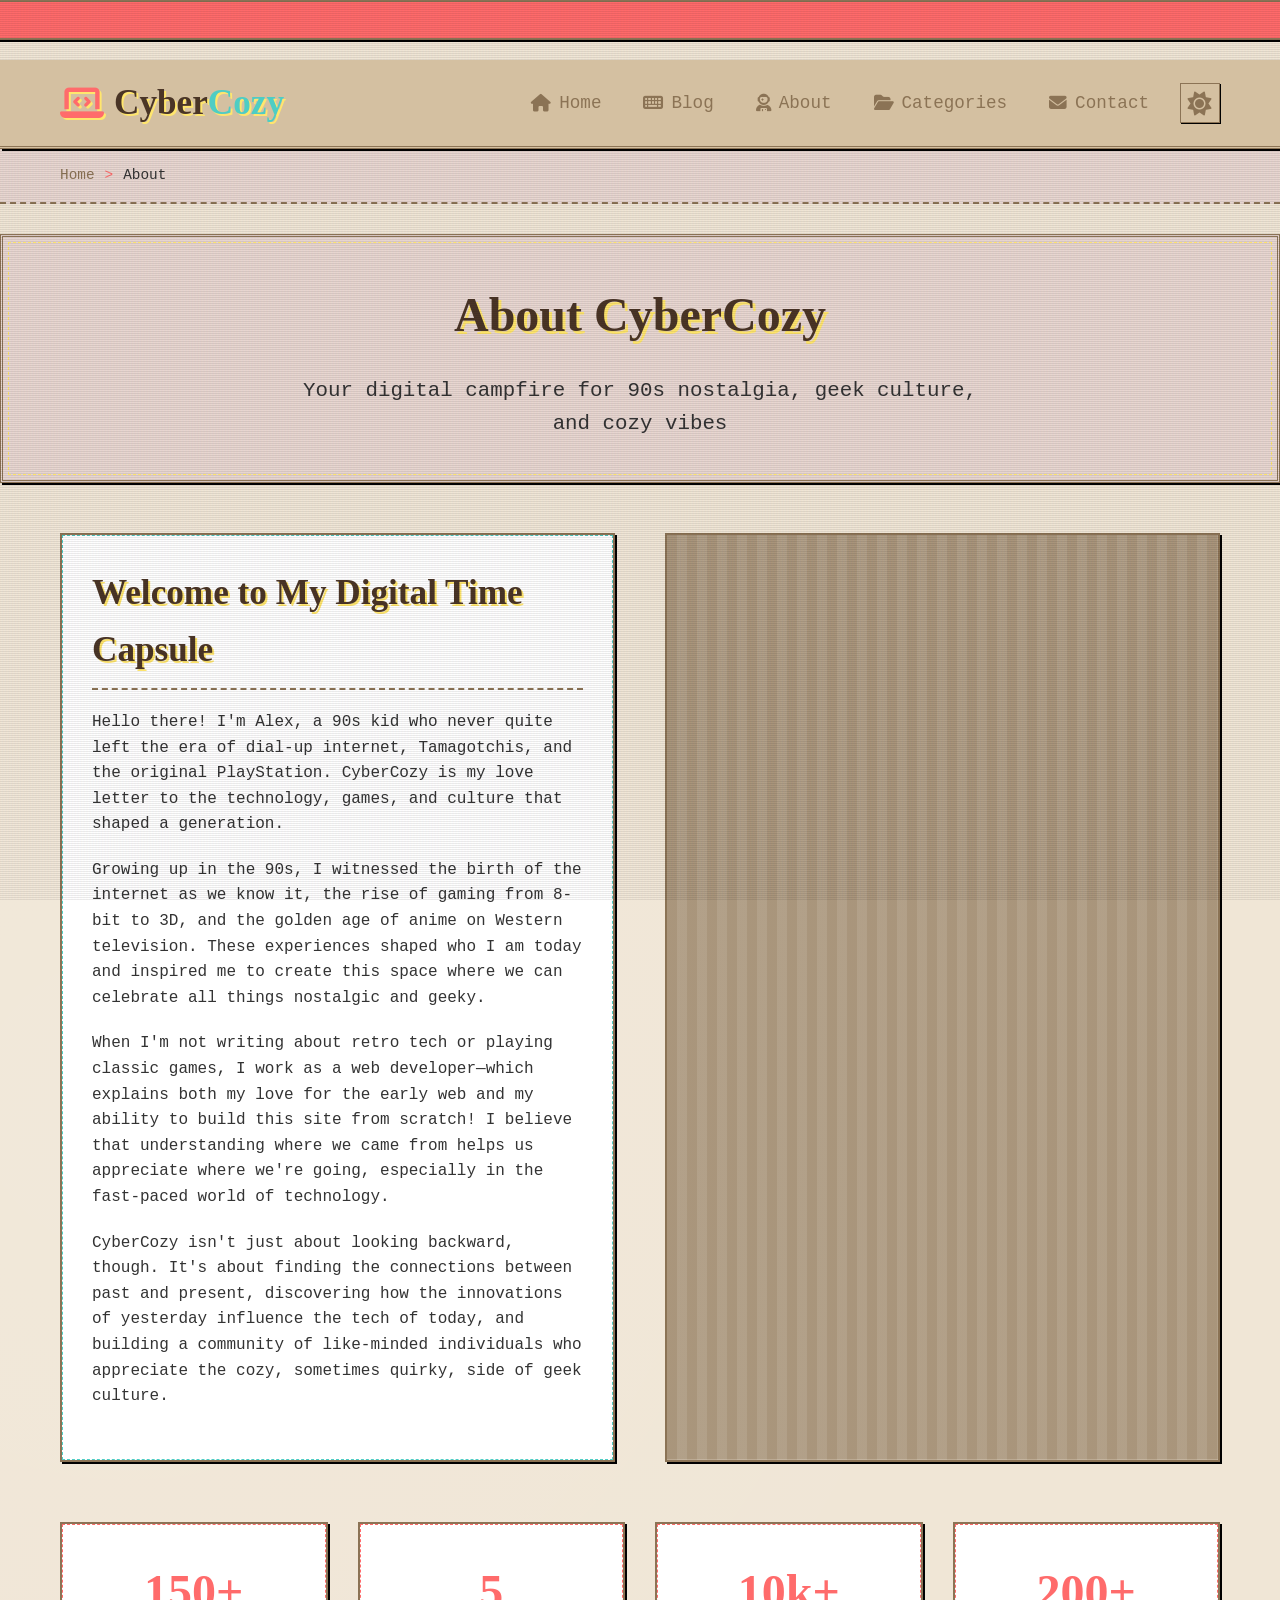
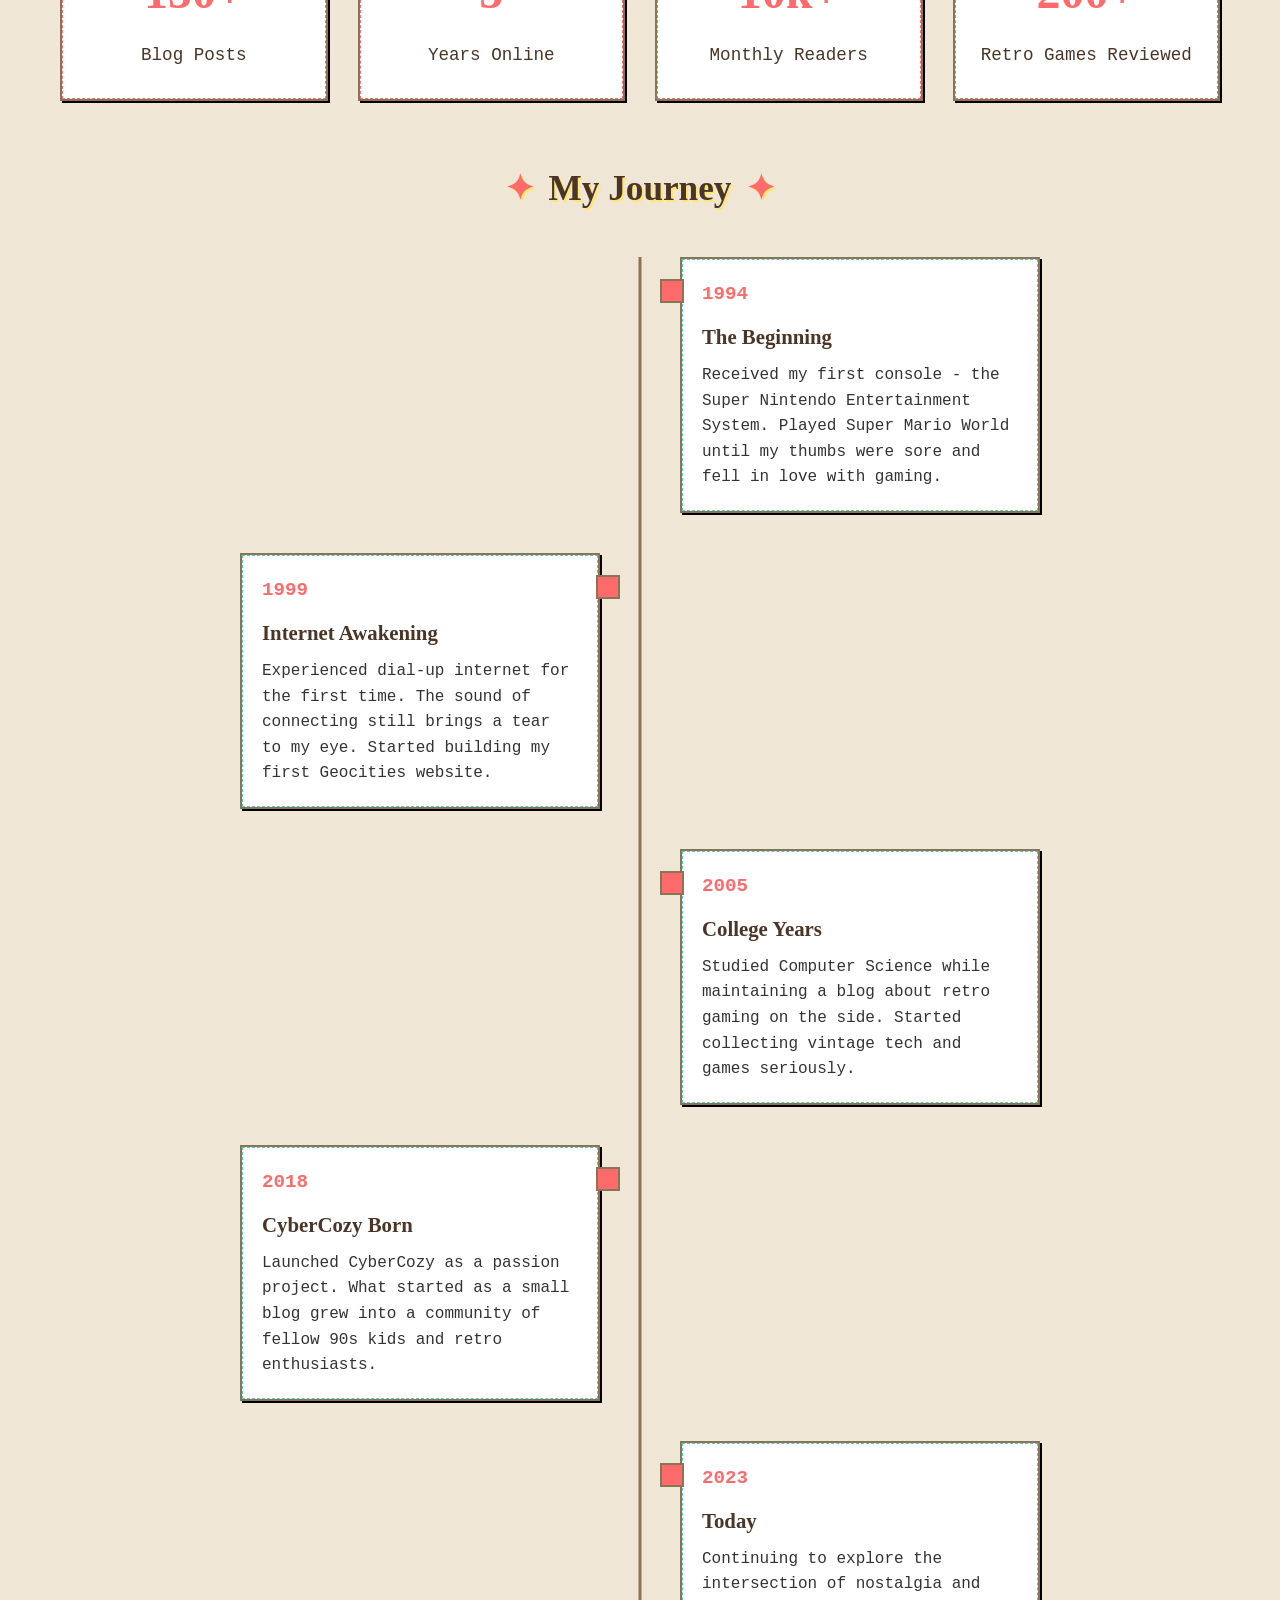
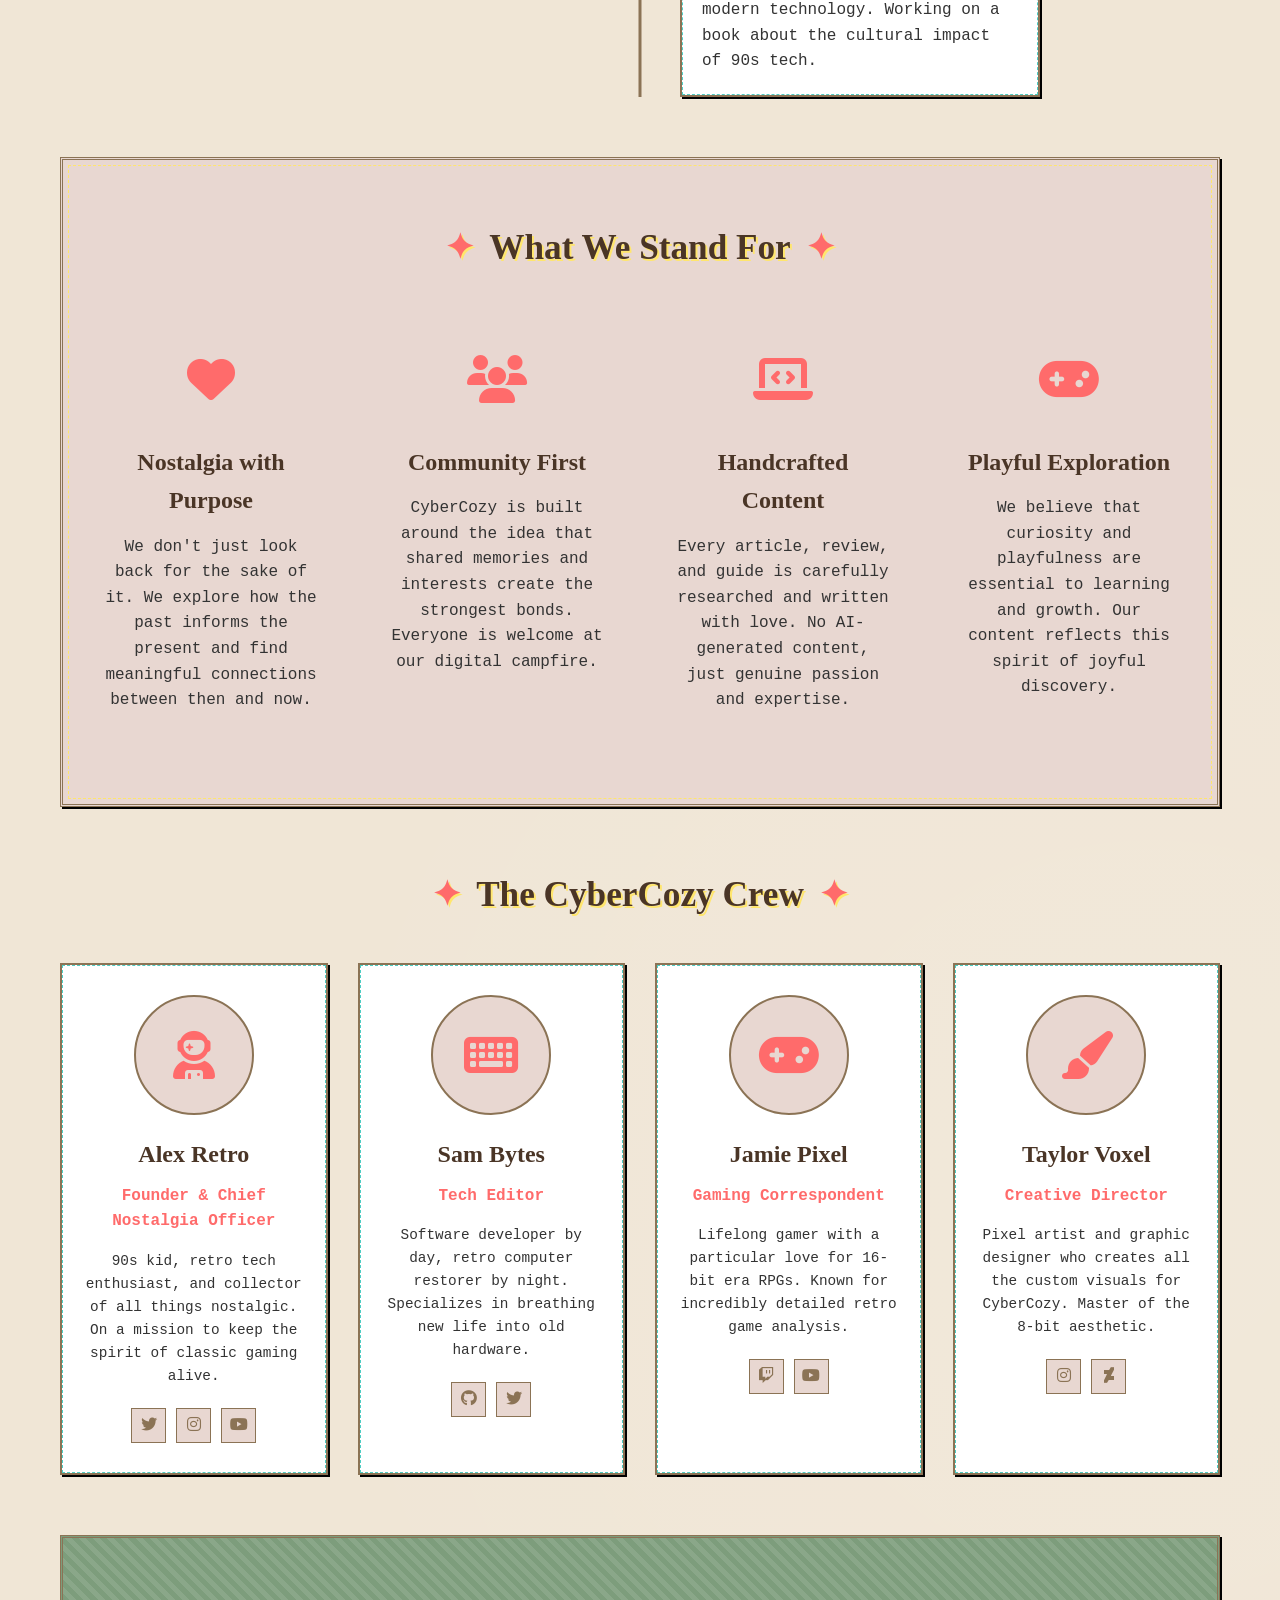
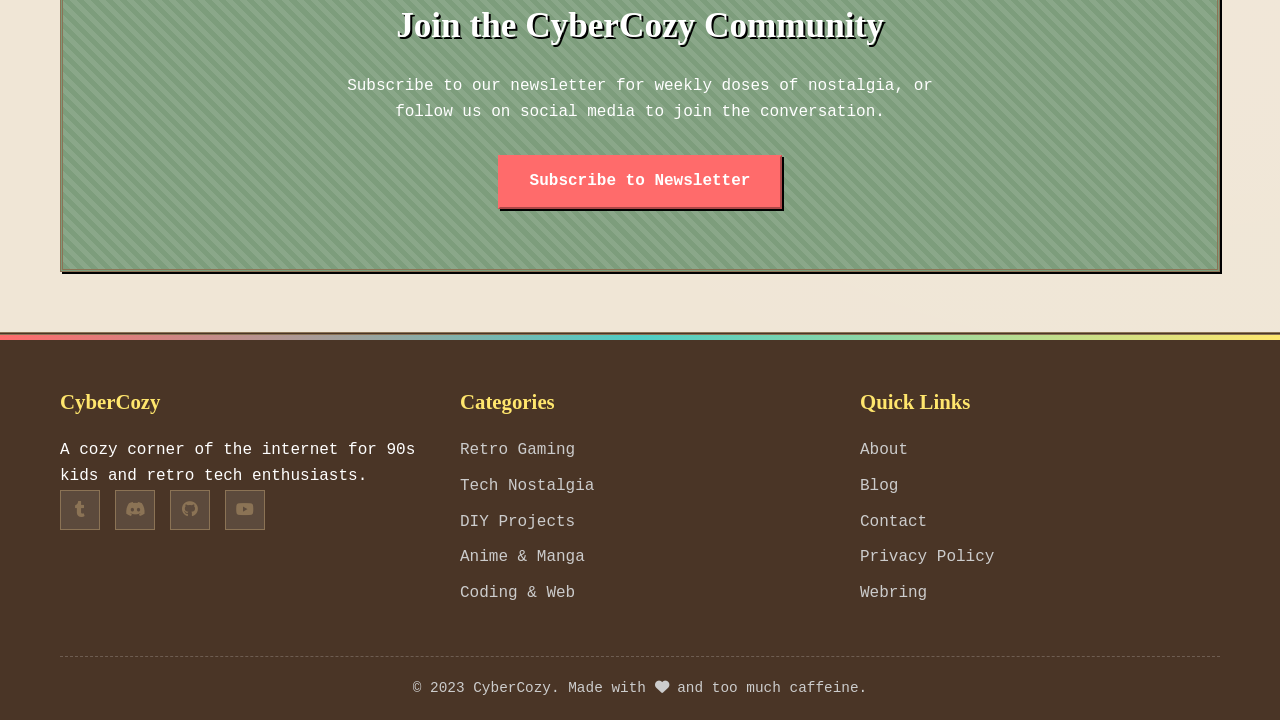
<file: about.html>
<!DOCTYPE html>
<html lang="en">
<head>
    <meta charset="UTF-8">
    <meta name="viewport" content="width=device-width, initial-scale=1.0">
    <title>About CyberCozy | 90s Geek Blog</title>
    <link rel="stylesheet" href="https://cdnjs.cloudflare.com/ajax/libs/font-awesome/6.4.0/css/all.min.css">
    <link rel="stylesheet" href="about.css">
</head>
<body data-theme="light" class="crt">
    <!-- Marquee -->
    <div class="marquee">
        <div class="marquee-content">
            ✦ WELCOME TO CYBERCOZY - YOUR 90S GEEK HAVEN ✦ UNDER CONSTRUCTION ✦ NEW POSTS EVERY WEEK ✦ 
        </div>
    </div>

    <!-- Header -->
    <header>
        <div class="container">
            <div class="header-content">
                <div class="logo">
                    <i class="fas fa-laptop-code blink"></i>
                    Cyber<span>Cozy</span>
                </div>
                
                <!-- Desktop Navigation -->
                <nav class="desktop-nav">
                    <ul>
                        <li><a href="#"><i class="fas fa-home"></i> Home</a></li>
                        <li><a href="#"><i class="fas fa-keyboard"></i> Blog</a></li>
                        <li><a href="#"><i class="fas fa-user-astronaut"></i> About</a></li>
                        <li><a href="#"><i class="fas fa-folder-open"></i> Categories</a></li>
                        <li><a href="#"><i class="fas fa-envelope"></i> Contact</a></li>
                        <li>
                            <button class="theme-toggle" id="themeToggle" aria-label="Toggle dark mode">
                                <i class="fas fa-moon dark-mode-icon"></i>
                                <i class="fas fa-sun light-mode-icon"></i>
                            </button>
                        </li>
                    </ul>
                </nav>
                
                <!-- Mobile Navigation Toggle -->
                <button class="mobile-nav-toggle" id="mobileNavToggle" aria-label="Toggle navigation menu">
                    <i class="fas fa-bars"></i>
                </button>
            </div>
        </div>
        
        <!-- Mobile Navigation -->
        <nav class="mobile-nav" id="mobileNav">
            <ul>
                <li><a href="#"><i class="fas fa-home"></i> Home</a></li>
                <li><a href="#"><i class="fas fa-keyboard"></i> Blog</a></li>
                <li><a href="#"><i class="fas fa-user-astronaut"></i> About</a></li>
                <li><a href="#"><i class="fas fa-folder-open"></i> Categories</a></li>
                <li><a href="#"><i class="fas fa-envelope"></i> Contact</a></li>
                <li>
                    <button class="theme-toggle" id="mobileThemeToggle" aria-label="Toggle dark mode">
                        <i class="fas fa-moon dark-mode-icon"></i>
                        <i class="fas fa-sun light-mode-icon"></i>
                        <span>Toggle Theme</span>
                    </button>
                </li>
            </ul>
        </nav>
        
        <!-- Overlay for mobile menu -->
        <div class="overlay" id="overlay"></div>
    </header>

    <!-- Breadcrumb -->
    <div class="breadcrumb">
        <div class="container">
            <ul>
                <li><a href="#">Home</a></li>
                <li>About</li>
            </ul>
        </div>
    </div>

    <!-- Page Header -->
    <section class="page-header">
        <div class="container">
            <h1 class="page-title">About CyberCozy</h1>
            <p class="page-subtitle">Your digital campfire for 90s nostalgia, geek culture, and cozy vibes</p>
        </div>
    </section>

    <!-- Main Content -->
    <main class="container">
        <!-- About Content -->
        <section class="about-content">
            <div class="about-text">
                <h2>Welcome to My Digital Time Capsule</h2>
                <p>Hello there! I'm Alex, a 90s kid who never quite left the era of dial-up internet, Tamagotchis, and the original PlayStation. CyberCozy is my love letter to the technology, games, and culture that shaped a generation.</p>
                <p>Growing up in the 90s, I witnessed the birth of the internet as we know it, the rise of gaming from 8-bit to 3D, and the golden age of anime on Western television. These experiences shaped who I am today and inspired me to create this space where we can celebrate all things nostalgic and geeky.</p>
                <p>When I'm not writing about retro tech or playing classic games, I work as a web developer—which explains both my love for the early web and my ability to build this site from scratch! I believe that understanding where we came from helps us appreciate where we're going, especially in the fast-paced world of technology.</p>
                <p>CyberCozy isn't just about looking backward, though. It's about finding the connections between past and present, discovering how the innovations of yesterday influence the tech of today, and building a community of like-minded individuals who appreciate the cozy, sometimes quirky, side of geek culture.</p>
            </div>
            <div class="about-image"></div>
        </section>

        <!-- Stats Section -->
        <section class="stats">
            <div class="stat-card">
                <div class="stat-number">150+</div>
                <div class="stat-label">Blog Posts</div>
            </div>
            <div class="stat-card">
                <div class="stat-number">5</div>
                <div class="stat-label">Years Online</div>
            </div>
            <div class="stat-card">
                <div class="stat-number">10k+</div>
                <div class="stat-label">Monthly Readers</div>
            </div>
            <div class="stat-card">
                <div class="stat-number">200+</div>
                <div class="stat-label">Retro Games Reviewed</div>
            </div>
        </section>

        <!-- Timeline Section -->
        <section class="timeline">
            <h2 class="section-title">My Journey</h2>
            <div class="timeline-items">
                <div class="timeline-item">
                    <div class="timeline-item-content">
                        <div class="timeline-year">1994</div>
                        <h3 class="timeline-title">The Beginning</h3>
                        <p>Received my first console - the Super Nintendo Entertainment System. Played Super Mario World until my thumbs were sore and fell in love with gaming.</p>
                    </div>
                </div>
                <div class="timeline-item">
                    <div class="timeline-item-content">
                        <div class="timeline-year">1999</div>
                        <h3 class="timeline-title">Internet Awakening</h3>
                        <p>Experienced dial-up internet for the first time. The sound of connecting still brings a tear to my eye. Started building my first Geocities website.</p>
                    </div>
                </div>
                <div class="timeline-item">
                    <div class="timeline-item-content">
                        <div class="timeline-year">2005</div>
                        <h3 class="timeline-title">College Years</h3>
                        <p>Studied Computer Science while maintaining a blog about retro gaming on the side. Started collecting vintage tech and games seriously.</p>
                    </div>
                </div>
                <div class="timeline-item">
                    <div class="timeline-item-content">
                        <div class="timeline-year">2018</div>
                        <h3 class="timeline-title">CyberCozy Born</h3>
                        <p>Launched CyberCozy as a passion project. What started as a small blog grew into a community of fellow 90s kids and retro enthusiasts.</p>
                    </div>
                </div>
                <div class="timeline-item">
                    <div class="timeline-item-content">
                        <div class="timeline-year">2023</div>
                        <h3 class="timeline-title">Today</h3>
                        <p>Continuing to explore the intersection of nostalgia and modern technology. Working on a book about the cultural impact of 90s tech.</p>
                    </div>
                </div>
            </div>
        </section>

        <!-- Values Section -->
        <section class="values">
            <div class="container">
                <h2 class="section-title">What We Stand For</h2>
                <div class="values-grid">
                    <div class="value-card">
                        <div class="value-icon">
                            <i class="fas fa-heart"></i>
                        </div>
                        <h3 class="value-title">Nostalgia with Purpose</h3>
                        <p>We don't just look back for the sake of it. We explore how the past informs the present and find meaningful connections between then and now.</p>
                    </div>
                    <div class="value-card">
                        <div class="value-icon">
                            <i class="fas fa-users"></i>
                        </div>
                        <h3 class="value-title">Community First</h3>
                        <p>CyberCozy is built around the idea that shared memories and interests create the strongest bonds. Everyone is welcome at our digital campfire.</p>
                    </div>
                    <div class="value-card">
                        <div class="value-icon">
                            <i class="fas fa-laptop-code"></i>
                        </div>
                        <h3 class="value-title">Handcrafted Content</h3>
                        <p>Every article, review, and guide is carefully researched and written with love. No AI-generated content, just genuine passion and expertise.</p>
                    </div>
                    <div class="value-card">
                        <div class="value-icon">
                            <i class="fas fa-gamepad"></i>
                        </div>
                        <h3 class="value-title">Playful Exploration</h3>
                        <p>We believe that curiosity and playfulness are essential to learning and growth. Our content reflects this spirit of joyful discovery.</p>
                    </div>
                </div>
            </div>
        </section>

        <!-- Team Section -->
        <section class="team">
            <h2 class="section-title">The CyberCozy Crew</h2>
            <div class="team-grid">
                <div class="team-member">
                    <div class="member-avatar">
                        <i class="fas fa-user-astronaut"></i>
                    </div>
                    <h3 class="member-name">Alex Retro</h3>
                    <div class="member-role">Founder & Chief Nostalgia Officer</div>
                    <p class="member-bio">90s kid, retro tech enthusiast, and collector of all things nostalgic. On a mission to keep the spirit of classic gaming alive.</p>
                    <div class="member-social">
                        <a href="#"><i class="fab fa-twitter"></i></a>
                        <a href="#"><i class="fab fa-instagram"></i></a>
                        <a href="#"><i class="fab fa-youtube"></i></a>
                    </div>
                </div>
                <div class="team-member">
                    <div class="member-avatar">
                        <i class="fas fa-keyboard"></i>
                    </div>
                    <h3 class="member-name">Sam Bytes</h3>
                    <div class="member-role">Tech Editor</div>
                    <p class="member-bio">Software developer by day, retro computer restorer by night. Specializes in breathing new life into old hardware.</p>
                    <div class="member-social">
                        <a href="#"><i class="fab fa-github"></i></a>
                        <a href="#"><i class="fab fa-twitter"></i></a>
                    </div>
                </div>
                <div class="team-member">
                    <div class="member-avatar">
                        <i class="fas fa-gamepad"></i>
                    </div>
                    <h3 class="member-name">Jamie Pixel</h3>
                    <div class="member-role">Gaming Correspondent</div>
                    <p class="member-bio">Lifelong gamer with a particular love for 16-bit era RPGs. Known for incredibly detailed retro game analysis.</p>
                    <div class="member-social">
                        <a href="#"><i class="fab fa-twitch"></i></a>
                        <a href="#"><i class="fab fa-youtube"></i></a>
                    </div>
                </div>
                <div class="team-member">
                    <div class="member-avatar">
                        <i class="fas fa-paint-brush"></i>
                    </div>
                    <h3 class="member-name">Taylor Voxel</h3>
                    <div class="member-role">Creative Director</div>
                    <p class="member-bio">Pixel artist and graphic designer who creates all the custom visuals for CyberCozy. Master of the 8-bit aesthetic.</p>
                    <div class="member-social">
                        <a href="#"><i class="fab fa-instagram"></i></a>
                        <a href="#"><i class="fab fa-deviantart"></i></a>
                    </div>
                </div>
            </div>
        </section>

        <!-- CTA Section -->
        <section class="cta">
            <div class="container">
                <h2>Join the CyberCozy Community</h2>
                <p>Subscribe to our newsletter for weekly doses of nostalgia, or follow us on social media to join the conversation.</p>
                <a href="#" class="btn">Subscribe to Newsletter</a>
            </div>
        </section>
    </main>

    <!-- Footer -->
    <footer>
        <div class="container">
            <div class="footer-content">
                <div class="footer-column">
                    <h3>CyberCozy</h3>
                    <p>A cozy corner of the internet for 90s kids and retro tech enthusiasts.</p>
                    <div class="social-links">
                        <a href="#"><i class="fab fa-tumblr"></i></a>
                        <a href="#"><i class="fab fa-discord"></i></a>
                        <a href="#"><i class="fab fa-github"></i></a>
                        <a href="#"><i class="fab fa-youtube"></i></a>
                    </div>
                </div>
                
                <div class="footer-column">
                    <h3>Categories</h3>
                    <ul>
                        <li><a href="#">Retro Gaming</a></li>
                        <li><a href="#">Tech Nostalgia</a></li>
                        <li><a href="#">DIY Projects</a></li>
                        <li><a href="#">Anime & Manga</a></li>
                        <li><a href="#">Coding & Web</a></li>
                    </ul>
                </div>
                
                <div class="footer-column">
                    <h3>Quick Links</h3>
                    <ul>
                        <li><a href="#">About</a></li>
                        <li><a href="#">Blog</a></li>
                        <li><a href="#">Contact</a></li>
                        <li><a href="#">Privacy Policy</a></li>
                        <li><a href="#">Webring</a></li>
                    </ul>
                </div>
            </div>
            
            <div class="copyright">
                <p>&copy; 2023 CyberCozy. Made with <i class="fas fa-heart blink"></i> and too much caffeine.</p>
            </div>
        </div>
    </footer>

    <script>
        // Dark Mode Toggle Functionality
        const themeToggle = document.getElementById('themeToggle');
        const mobileThemeToggle = document.getElementById('mobileThemeToggle');
        const body = document.body;
        
        // Check for saved theme preference or respect OS preference
        const savedTheme = localStorage.getItem('theme') || 
                          (window.matchMedia('(prefers-color-scheme: dark)').matches ? 'dark' : 'light');
        
        // Apply the saved theme
        body.setAttribute('data-theme', savedTheme);
        
        // Toggle theme on button click
        function toggleTheme() {
            const currentTheme = body.getAttribute('data-theme');
            const newTheme = currentTheme === 'light' ? 'dark' : 'light';
            
            body.setAttribute('data-theme', newTheme);
            localStorage.setItem('theme', newTheme);
        }
        
        themeToggle.addEventListener('click', toggleTheme);
        mobileThemeToggle.addEventListener('click', toggleTheme);
        
        // Listen for system theme changes
        window.matchMedia('(prefers-color-scheme: dark)').addEventListener('change', e => {
            // Only auto-switch if user hasn't manually set a preference
            if (!localStorage.getItem('theme')) {
                body.setAttribute('data-theme', e.matches ? 'dark' : 'light');
            }
        });
        
        // Mobile Navigation Toggle
        const mobileNavToggle = document.getElementById('mobileNavToggle');
        const mobileNav = document.getElementById('mobileNav');
        const overlay = document.getElementById('overlay');
        
        function toggleMobileNav() {
            mobileNav.classList.toggle('active');
            overlay.classList.toggle('active');
            document.body.style.overflow = mobileNav.classList.contains('active') ? 'hidden' : '';
            
            // Change icon based on menu state
            const icon = mobileNavToggle.querySelector('i');
            if (mobileNav.classList.contains('active')) {
                icon.classList.remove('fa-bars');
                icon.classList.add('fa-times');
            } else {
                icon.classList.remove('fa-times');
                icon.classList.add('fa-bars');
            }
        }
        
        mobileNavToggle.addEventListener('click', toggleMobileNav);
        overlay.addEventListener('click', toggleMobileNav);
        
        // Close mobile menu when clicking on a link
        const mobileNavLinks = document.querySelectorAll('.mobile-nav a');
        mobileNavLinks.forEach(link => {
            link.addEventListener('click', toggleMobileNav);
        });
        
        // Close mobile menu on escape key
        document.addEventListener('keydown', (e) => {
            if (e.key === 'Escape' && mobileNav.classList.contains('active')) {
                toggleMobileNav();
            }
        });
        
        // Add some 90s sound effects for buttons
        const buttons = document.querySelectorAll('.btn, .theme-toggle, .mobile-nav-toggle');
        buttons.forEach(button => {
            button.addEventListener('click', function() {
                // In a real implementation, you could play a sound effect here
                // For now, we'll just add a visual effect
                this.style.transform = 'scale(0.95)';
                setTimeout(() => {
                    this.style.transform = '';
                }, 100);
            });
        });
    </script>
</body>
</html>
</file>
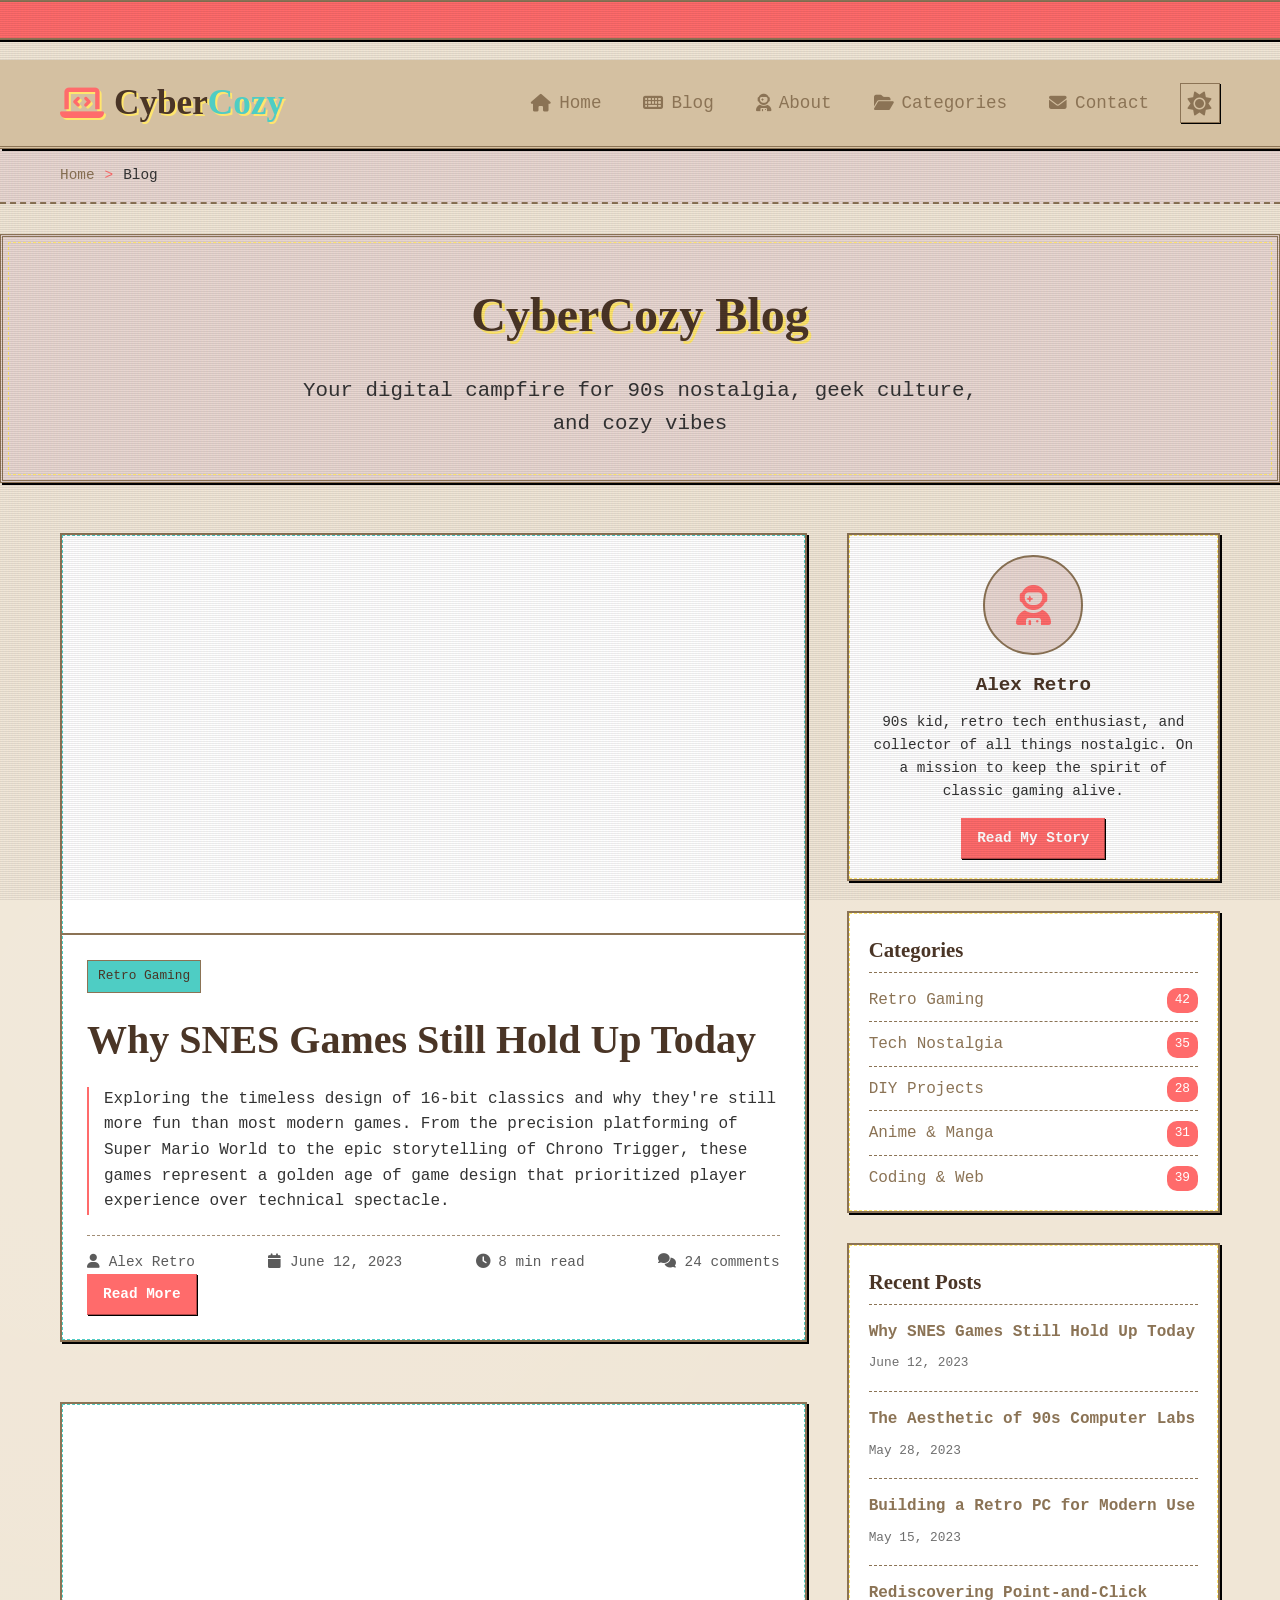
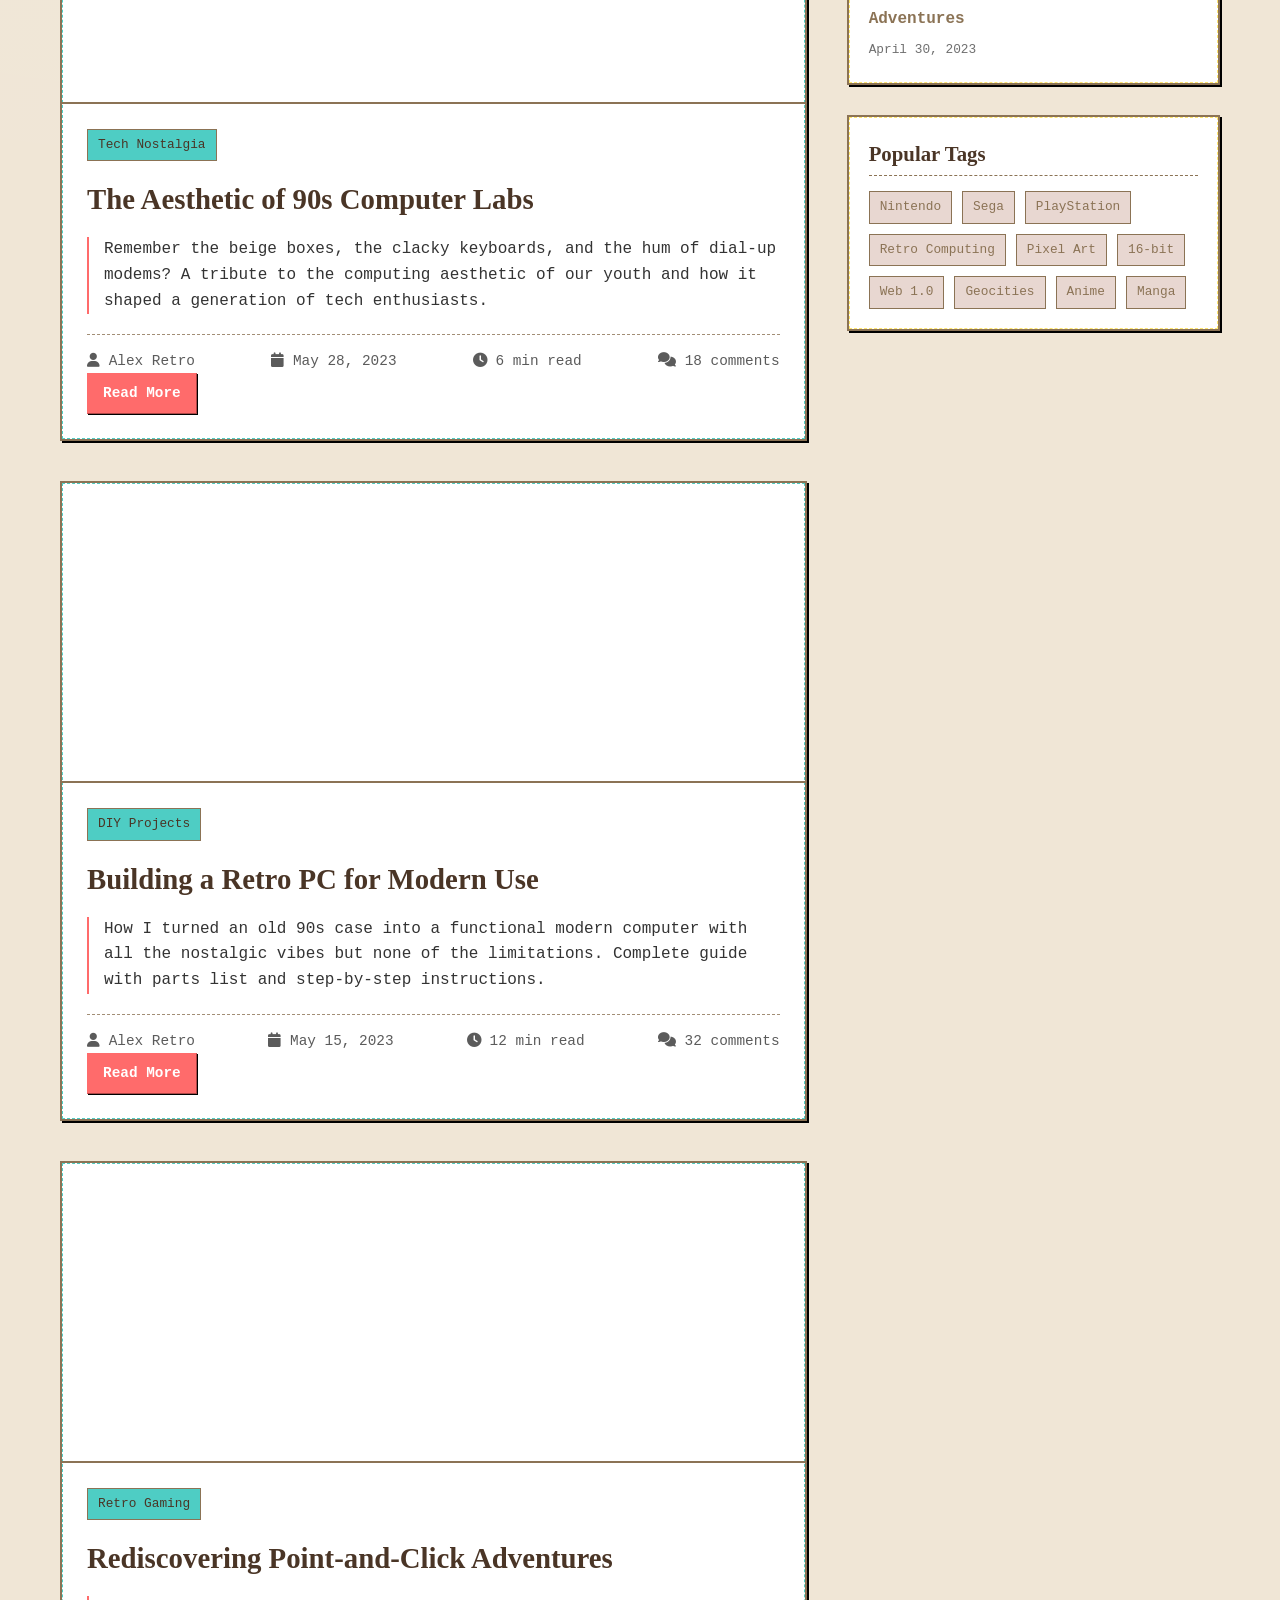
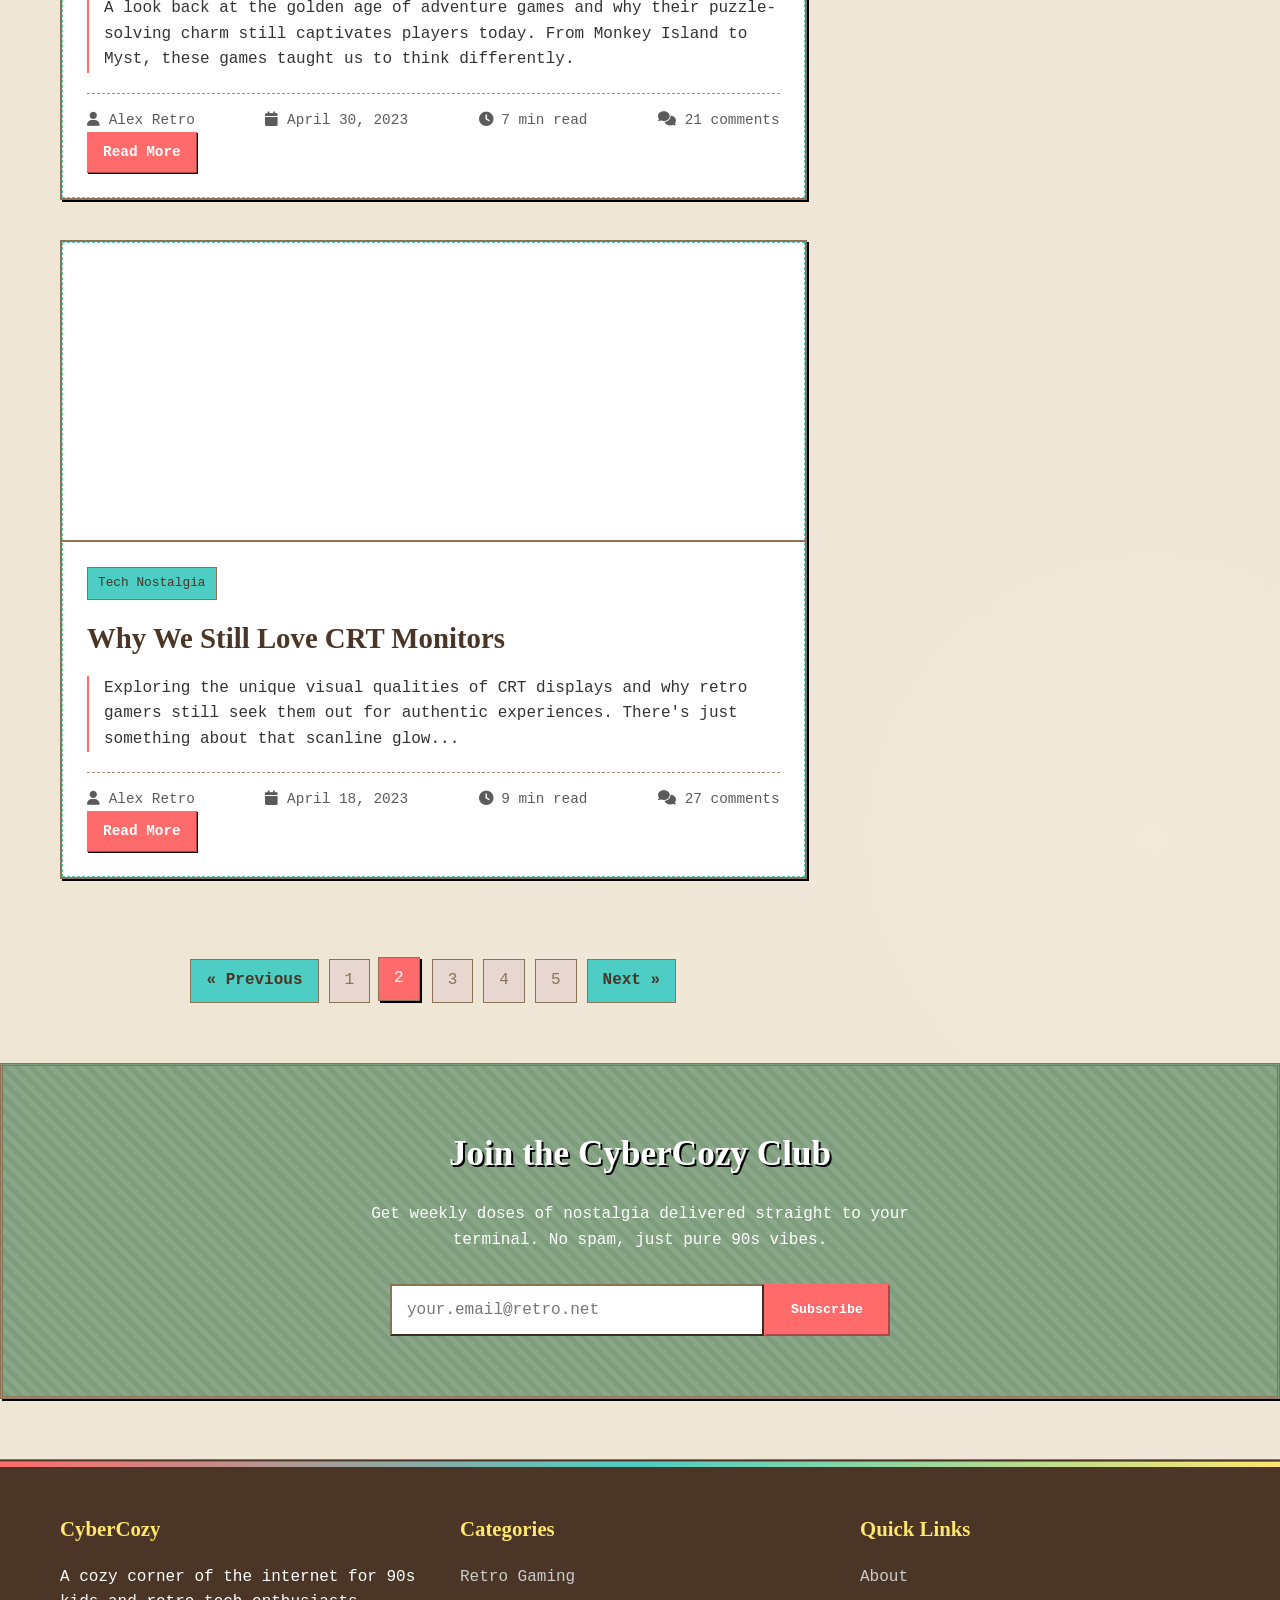
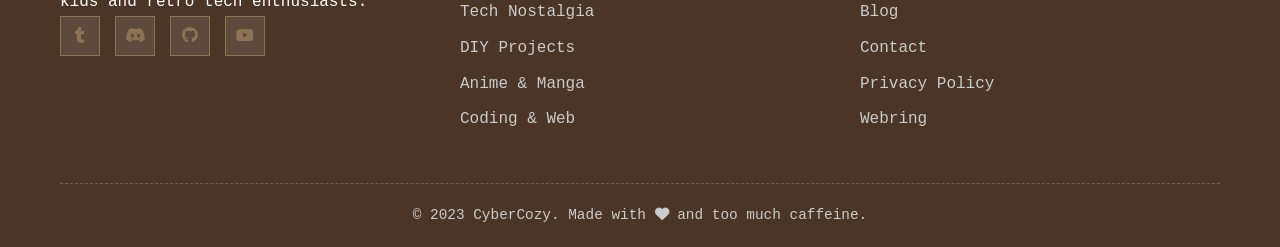
<file: blog.html>
<!DOCTYPE html>
<html lang="en">
<head>
    <meta charset="UTF-8">
    <meta name="viewport" content="width=device-width, initial-scale=1.0">
    <title>Blog | CyberCozy - 90s Geek Blog</title>
    <link rel="stylesheet" href="https://cdnjs.cloudflare.com/ajax/libs/font-awesome/6.4.0/css/all.min.css">
    <link rel="stylesheet" href="blog.css">
</head>
<body data-theme="light" class="crt">
    <!-- Marquee -->
    <div class="marquee">
        <div class="marquee-content">
            ✦ WELCOME TO CYBERCOZY - YOUR 90S GEEK HAVEN ✦ UNDER CONSTRUCTION ✦ NEW POSTS EVERY WEEK ✦ 
        </div>
    </div>

    <!-- Header -->
    <header>
        <div class="container">
            <div class="header-content">
                <div class="logo">
                    <i class="fas fa-laptop-code blink"></i>
                    Cyber<span>Cozy</span>
                </div>
                
                <!-- Desktop Navigation -->
                <nav class="desktop-nav">
                    <ul>
                        <li><a href="#"><i class="fas fa-home"></i> Home</a></li>
                        <li><a href="#"><i class="fas fa-keyboard"></i> Blog</a></li>
                        <li><a href="#"><i class="fas fa-user-astronaut"></i> About</a></li>
                        <li><a href="#"><i class="fas fa-folder-open"></i> Categories</a></li>
                        <li><a href="#"><i class="fas fa-envelope"></i> Contact</a></li>
                        <li>
                            <button class="theme-toggle" id="themeToggle" aria-label="Toggle dark mode">
                                <i class="fas fa-moon dark-mode-icon"></i>
                                <i class="fas fa-sun light-mode-icon"></i>
                            </button>
                        </li>
                    </ul>
                </nav>
                
                <!-- Mobile Navigation Toggle -->
                <button class="mobile-nav-toggle" id="mobileNavToggle" aria-label="Toggle navigation menu">
                    <i class="fas fa-bars"></i>
                </button>
            </div>
        </div>
        
        <!-- Mobile Navigation -->
        <nav class="mobile-nav" id="mobileNav">
            <ul>
                <li><a href="#"><i class="fas fa-home"></i> Home</a></li>
                <li><a href="#"><i class="fas fa-keyboard"></i> Blog</a></li>
                <li><a href="#"><i class="fas fa-user-astronaut"></i> About</a></li>
                <li><a href="#"><i class="fas fa-folder-open"></i> Categories</a></li>
                <li><a href="#"><i class="fas fa-envelope"></i> Contact</a></li>
                <li>
                    <button class="theme-toggle" id="mobileThemeToggle" aria-label="Toggle dark mode">
                        <i class="fas fa-moon dark-mode-icon"></i>
                        <i class="fas fa-sun light-mode-icon"></i>
                        <span>Toggle Theme</span>
                    </button>
                </li>
            </ul>
        </nav>
        
        <!-- Overlay for mobile menu -->
        <div class="overlay" id="overlay"></div>
    </header>

    <!-- Breadcrumb -->
    <div class="breadcrumb">
        <div class="container">
            <ul>
                <li><a href="#">Home</a></li>
                <li>Blog</li>
            </ul>
        </div>
    </div>

    <!-- Page Header -->
    <section class="page-header">
        <div class="container">
            <h1 class="page-title">CyberCozy Blog</h1>
            <p class="page-subtitle">Your digital campfire for 90s nostalgia, geek culture, and cozy vibes</p>
        </div>
    </section>

    <!-- Main Content -->
    <main class="container">
        <div class="blog-content">
            <!-- Blog Posts -->
            <div class="blog-posts">
                <!-- Featured Post -->
                <article class="blog-post featured-post">
                    <div class="post-image" style="background-image: url('https://images.unsplash.com/photo-1550745165-9bc0b252726f?ixlib=rb-1.2.1&auto=format&fit=crop&w=1350&q=80');"></div>
                    <div class="post-content">
                        <span class="post-category">Retro Gaming</span>
                        <h2 class="post-title">Why SNES Games Still Hold Up Today</h2>
                        <p class="post-excerpt">Exploring the timeless design of 16-bit classics and why they're still more fun than most modern games. From the precision platforming of Super Mario World to the epic storytelling of Chrono Trigger, these games represent a golden age of game design that prioritized player experience over technical spectacle.</p>
                        <div class="post-meta">
                            <span><i class="fas fa-user"></i> Alex Retro</span>
                            <span><i class="fas fa-calendar"></i> June 12, 2023</span>
                            <span><i class="fas fa-clock"></i> 8 min read</span>
                            <span><i class="fas fa-comments"></i> 24 comments</span>
                        </div>
                        <a href="#" class="read-more">Read More</a>
                    </div>
                </article>
                
                <!-- Regular Posts -->
                <article class="blog-post">
                    <div class="post-image" style="background-image: url('https://images.unsplash.com/photo-1531297484001-80022131f5a1?ixlib=rb-1.2.1&auto=format&fit=crop&w=1350&q=80');"></div>
                    <div class="post-content">
                        <span class="post-category">Tech Nostalgia</span>
                        <h2 class="post-title">The Aesthetic of 90s Computer Labs</h2>
                        <p class="post-excerpt">Remember the beige boxes, the clacky keyboards, and the hum of dial-up modems? A tribute to the computing aesthetic of our youth and how it shaped a generation of tech enthusiasts.</p>
                        <div class="post-meta">
                            <span><i class="fas fa-user"></i> Alex Retro</span>
                            <span><i class="fas fa-calendar"></i> May 28, 2023</span>
                            <span><i class="fas fa-clock"></i> 6 min read</span>
                            <span><i class="fas fa-comments"></i> 18 comments</span>
                        </div>
                        <a href="#" class="read-more">Read More</a>
                    </div>
                </article>
                
                <article class="blog-post">
                    <div class="post-image" style="background-image: url('https://images.unsplash.com/photo-1535223289827-42f1e9919769?ixlib=rb-1.2.1&auto=format&fit=crop&w=1350&q=80');"></div>
                    <div class="post-content">
                        <span class="post-category">DIY Projects</span>
                        <h2 class="post-title">Building a Retro PC for Modern Use</h2>
                        <p class="post-excerpt">How I turned an old 90s case into a functional modern computer with all the nostalgic vibes but none of the limitations. Complete guide with parts list and step-by-step instructions.</p>
                        <div class="post-meta">
                            <span><i class="fas fa-user"></i> Alex Retro</span>
                            <span><i class="fas fa-calendar"></i> May 15, 2023</span>
                            <span><i class="fas fa-clock"></i> 12 min read</span>
                            <span><i class="fas fa-comments"></i> 32 comments</span>
                        </div>
                        <a href="#" class="read-more">Read More</a>
                    </div>
                </article>
                
                <article class="blog-post">
                    <div class="post-image" style="background-image: url('https://images.unsplash.com/photo-1581591527152-f6b5d7647b6a?ixlib=rb-1.2.1&auto=format&fit=crop&w=1350&q=80');"></div>
                    <div class="post-content">
                        <span class="post-category">Retro Gaming</span>
                        <h2 class="post-title">Rediscovering Point-and-Click Adventures</h2>
                        <p class="post-excerpt">A look back at the golden age of adventure games and why their puzzle-solving charm still captivates players today. From Monkey Island to Myst, these games taught us to think differently.</p>
                        <div class="post-meta">
                            <span><i class="fas fa-user"></i> Alex Retro</span>
                            <span><i class="fas fa-calendar"></i> April 30, 2023</span>
                            <span><i class="fas fa-clock"></i> 7 min read</span>
                            <span><i class="fas fa-comments"></i> 21 comments</span>
                        </div>
                        <a href="#" class="read-more">Read More</a>
                    </div>
                </article>
                
                <article class="blog-post">
                    <div class="post-image" style="background-image: url('https://images.unsplash.com/photo-1593359677879-a4bb92f829d1?ixlib=rb-1.2.1&auto=format&fit=crop&w=1350&q=80');"></div>
                    <div class="post-content">
                        <span class="post-category">Tech Nostalgia</span>
                        <h2 class="post-title">Why We Still Love CRT Monitors</h2>
                        <p class="post-excerpt">Exploring the unique visual qualities of CRT displays and why retro gamers still seek them out for authentic experiences. There's just something about that scanline glow...</p>
                        <div class="post-meta">
                            <span><i class="fas fa-user"></i> Alex Retro</span>
                            <span><i class="fas fa-calendar"></i> April 18, 2023</span>
                            <span><i class="fas fa-clock"></i> 9 min read</span>
                            <span><i class="fas fa-comments"></i> 27 comments</span>
                        </div>
                        <a href="#" class="read-more">Read More</a>
                    </div>
                </article>
                
                <!-- Pagination -->
                <div class="pagination">
                    <a href="#" class="page-nav">« Previous</a>
                    <div class="page-numbers">
                        <a href="#" class="page-number">1</a>
                        <a href="#" class="page-number active">2</a>
                        <a href="#" class="page-number">3</a>
                        <a href="#" class="page-number">4</a>
                        <a href="#" class="page-number">5</a>
                    </div>
                    <a href="#" class="page-nav">Next »</a>
                </div>
            </div>
            
            <!-- Sidebar -->
            <aside class="sidebar">
                <!-- About Widget -->
                <div class="sidebar-widget about-widget">
                    <div class="about-avatar">
                        <i class="fas fa-user-astronaut"></i>
                    </div>
                    <h3 class="about-name">Alex Retro</h3>
                    <p class="about-bio">90s kid, retro tech enthusiast, and collector of all things nostalgic. On a mission to keep the spirit of classic gaming alive.</p>
                    <a href="#" class="read-more">Read My Story</a>
                </div>
                
                <!-- Categories Widget -->
                <div class="sidebar-widget">
                    <h3 class="widget-title">Categories</h3>
                    <ul class="categories-list">
                        <li>
                            <a href="#">Retro Gaming</a>
                            <span class="category-count">42</span>
                        </li>
                        <li>
                            <a href="#">Tech Nostalgia</a>
                            <span class="category-count">35</span>
                        </li>
                        <li>
                            <a href="#">DIY Projects</a>
                            <span class="category-count">28</span>
                        </li>
                        <li>
                            <a href="#">Anime & Manga</a>
                            <span class="category-count">31</span>
                        </li>
                        <li>
                            <a href="#">Coding & Web</a>
                            <span class="category-count">39</span>
                        </li>
                    </ul>
                </div>
                
                <!-- Recent Posts Widget -->
                <div class="sidebar-widget recent-posts">
                    <h3 class="widget-title">Recent Posts</h3>
                    <ul>
                        <li>
                            <a href="#" class="recent-post-title">Why SNES Games Still Hold Up Today</a>
                            <span class="recent-post-date">June 12, 2023</span>
                        </li>
                        <li>
                            <a href="#" class="recent-post-title">The Aesthetic of 90s Computer Labs</a>
                            <span class="recent-post-date">May 28, 2023</span>
                        </li>
                        <li>
                            <a href="#" class="recent-post-title">Building a Retro PC for Modern Use</a>
                            <span class="recent-post-date">May 15, 2023</span>
                        </li>
                        <li>
                            <a href="#" class="recent-post-title">Rediscovering Point-and-Click Adventures</a>
                            <span class="recent-post-date">April 30, 2023</span>
                        </li>
                    </ul>
                </div>
                
                <!-- Tags Widget -->
                <div class="sidebar-widget">
                    <h3 class="widget-title">Popular Tags</h3>
                    <div class="tags-widget">
                        <a href="#" class="tag">Nintendo</a>
                        <a href="#" class="tag">Sega</a>
                        <a href="#" class="tag">PlayStation</a>
                        <a href="#" class="tag">Retro Computing</a>
                        <a href="#" class="tag">Pixel Art</a>
                        <a href="#" class="tag">16-bit</a>
                        <a href="#" class="tag">Web 1.0</a>
                        <a href="#" class="tag">Geocities</a>
                        <a href="#" class="tag">Anime</a>
                        <a href="#" class="tag">Manga</a>
                    </div>
                </div>
            </aside>
        </div>
    </main>

    <!-- Newsletter -->
    <section class="newsletter">
        <div class="container">
            <h2>Join the CyberCozy Club</h2>
            <p>Get weekly doses of nostalgia delivered straight to your terminal. No spam, just pure 90s vibes.</p>
            <form class="newsletter-form">
                <input type="email" placeholder="your.email@retro.net" required>
                <button type="submit">Subscribe</button>
            </form>
        </div>
    </section>

    <!-- Footer -->
    <footer>
        <div class="container">
            <div class="footer-content">
                <div class="footer-column">
                    <h3>CyberCozy</h3>
                    <p>A cozy corner of the internet for 90s kids and retro tech enthusiasts.</p>
                    <div class="social-links">
                        <a href="#"><i class="fab fa-tumblr"></i></a>
                        <a href="#"><i class="fab fa-discord"></i></a>
                        <a href="#"><i class="fab fa-github"></i></a>
                        <a href="#"><i class="fab fa-youtube"></i></a>
                    </div>
                </div>
                
                <div class="footer-column">
                    <h3>Categories</h3>
                    <ul>
                        <li><a href="#">Retro Gaming</a></li>
                        <li><a href="#">Tech Nostalgia</a></li>
                        <li><a href="#">DIY Projects</a></li>
                        <li><a href="#">Anime & Manga</a></li>
                        <li><a href="#">Coding & Web</a></li>
                    </ul>
                </div>
                
                <div class="footer-column">
                    <h3>Quick Links</h3>
                    <ul>
                        <li><a href="#">About</a></li>
                        <li><a href="#">Blog</a></li>
                        <li><a href="#">Contact</a></li>
                        <li><a href="#">Privacy Policy</a></li>
                        <li><a href="#">Webring</a></li>
                    </ul>
                </div>
            </div>
            
            <div class="copyright">
                <p>&copy; 2023 CyberCozy. Made with <i class="fas fa-heart blink"></i> and too much caffeine.</p>
            </div>
        </div>
    </footer>

    <script>
        // Dark Mode Toggle Functionality
        const themeToggle = document.getElementById('themeToggle');
        const mobileThemeToggle = document.getElementById('mobileThemeToggle');
        const body = document.body;
        
        // Check for saved theme preference or respect OS preference
        const savedTheme = localStorage.getItem('theme') || 
                          (window.matchMedia('(prefers-color-scheme: dark)').matches ? 'dark' : 'light');
        
        // Apply the saved theme
        body.setAttribute('data-theme', savedTheme);
        
        // Toggle theme on button click
        function toggleTheme() {
            const currentTheme = body.getAttribute('data-theme');
            const newTheme = currentTheme === 'light' ? 'dark' : 'light';
            
            body.setAttribute('data-theme', newTheme);
            localStorage.setItem('theme', newTheme);
        }
        
        themeToggle.addEventListener('click', toggleTheme);
        mobileThemeToggle.addEventListener('click', toggleTheme);
        
        // Listen for system theme changes
        window.matchMedia('(prefers-color-scheme: dark)').addEventListener('change', e => {
            // Only auto-switch if user hasn't manually set a preference
            if (!localStorage.getItem('theme')) {
                body.setAttribute('data-theme', e.matches ? 'dark' : 'light');
            }
        });
        
        // Mobile Navigation Toggle
        const mobileNavToggle = document.getElementById('mobileNavToggle');
        const mobileNav = document.getElementById('mobileNav');
        const overlay = document.getElementById('overlay');
        
        function toggleMobileNav() {
            mobileNav.classList.toggle('active');
            overlay.classList.toggle('active');
            document.body.style.overflow = mobileNav.classList.contains('active') ? 'hidden' : '';
            
            // Change icon based on menu state
            const icon = mobileNavToggle.querySelector('i');
            if (mobileNav.classList.contains('active')) {
                icon.classList.remove('fa-bars');
                icon.classList.add('fa-times');
            } else {
                icon.classList.remove('fa-times');
                icon.classList.add('fa-bars');
            }
        }
        
        mobileNavToggle.addEventListener('click', toggleMobileNav);
        overlay.addEventListener('click', toggleMobileNav);
        
        // Close mobile menu when clicking on a link
        const mobileNavLinks = document.querySelectorAll('.mobile-nav a');
        mobileNavLinks.forEach(link => {
            link.addEventListener('click', toggleMobileNav);
        });
        
        // Close mobile menu on escape key
        document.addEventListener('keydown', (e) => {
            if (e.key === 'Escape' && mobileNav.classList.contains('active')) {
                toggleMobileNav();
            }
        });
        
        // Add some 90s sound effects for buttons
        const buttons = document.querySelectorAll('.btn, .theme-toggle, .mobile-nav-toggle, .read-more, .page-number, .page-nav');
        buttons.forEach(button => {
            button.addEventListener('click', function() {
                // In a real implementation, you could play a sound effect here
                // For now, we'll just add a visual effect
                this.style.transform = 'scale(0.95)';
                setTimeout(() => {
                    this.style.transform = '';
                }, 100);
            });
        });
    </script>
</body>
</html>
</file>
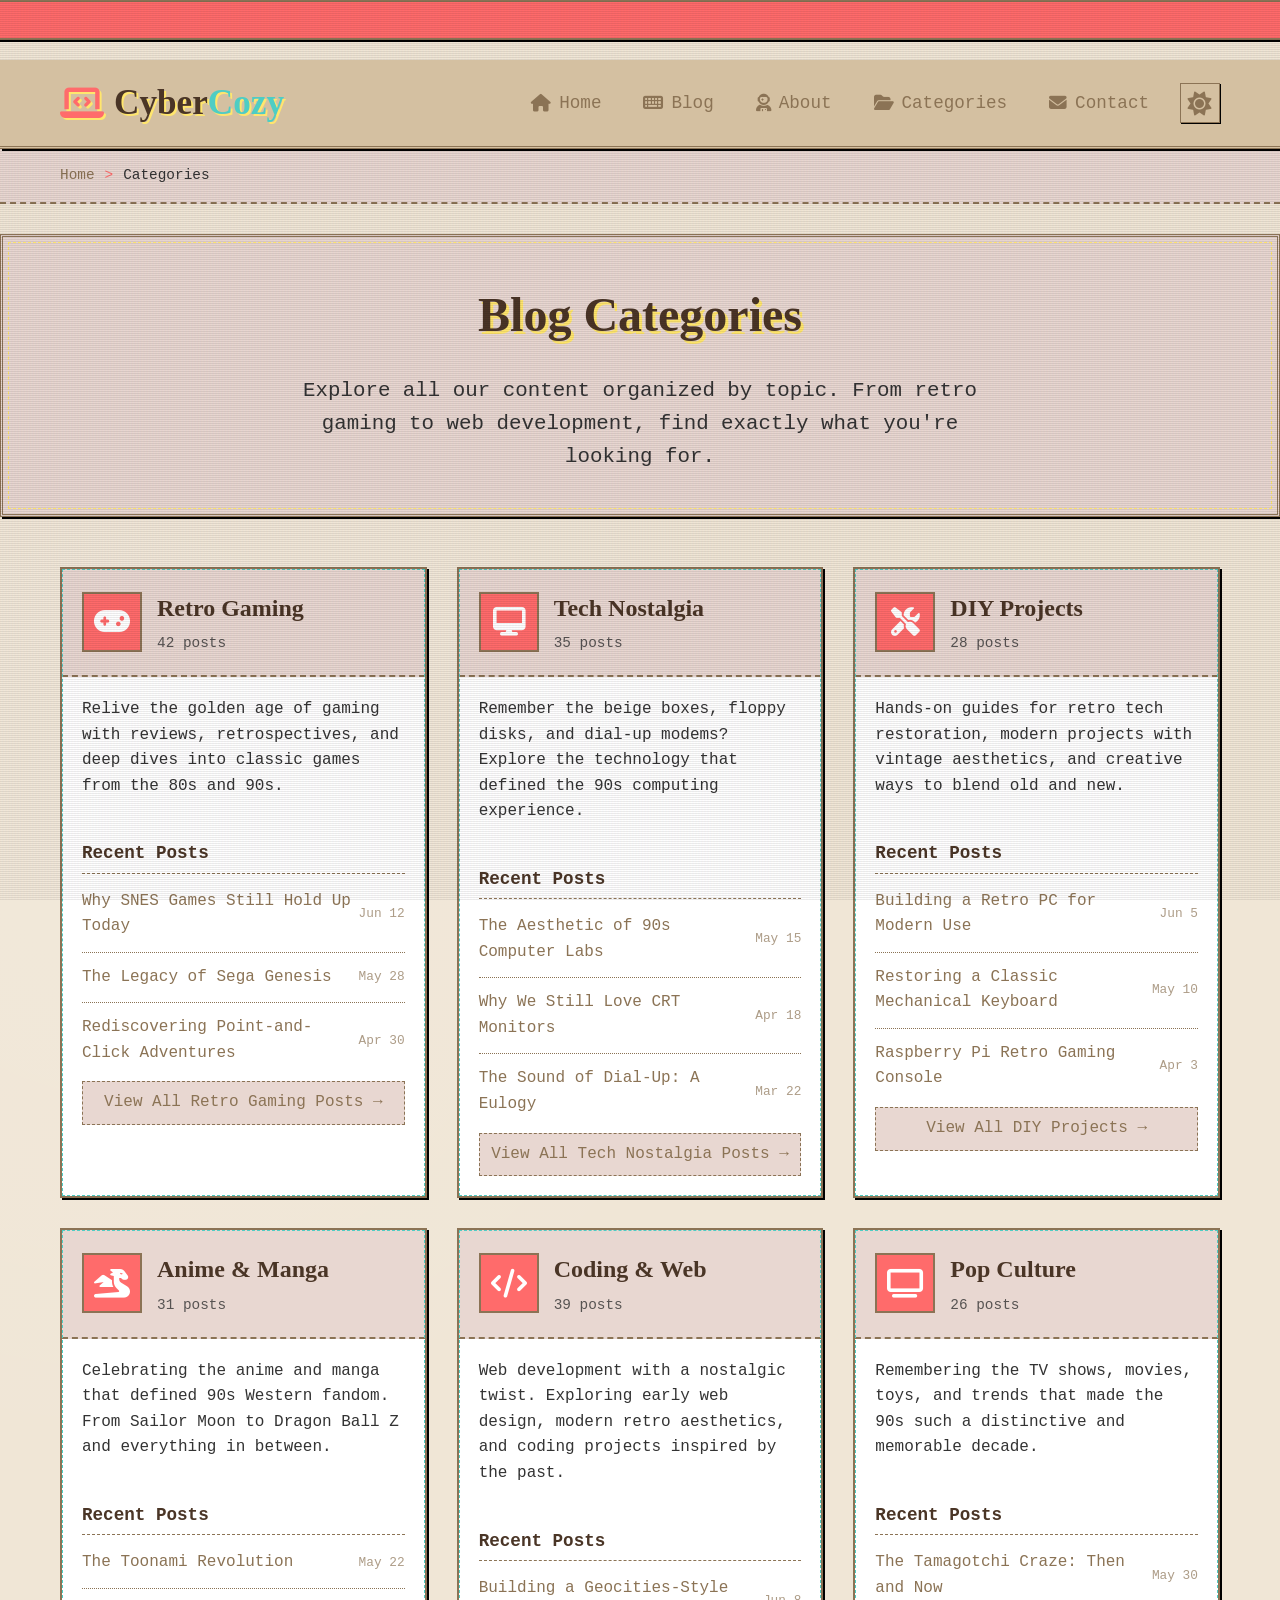
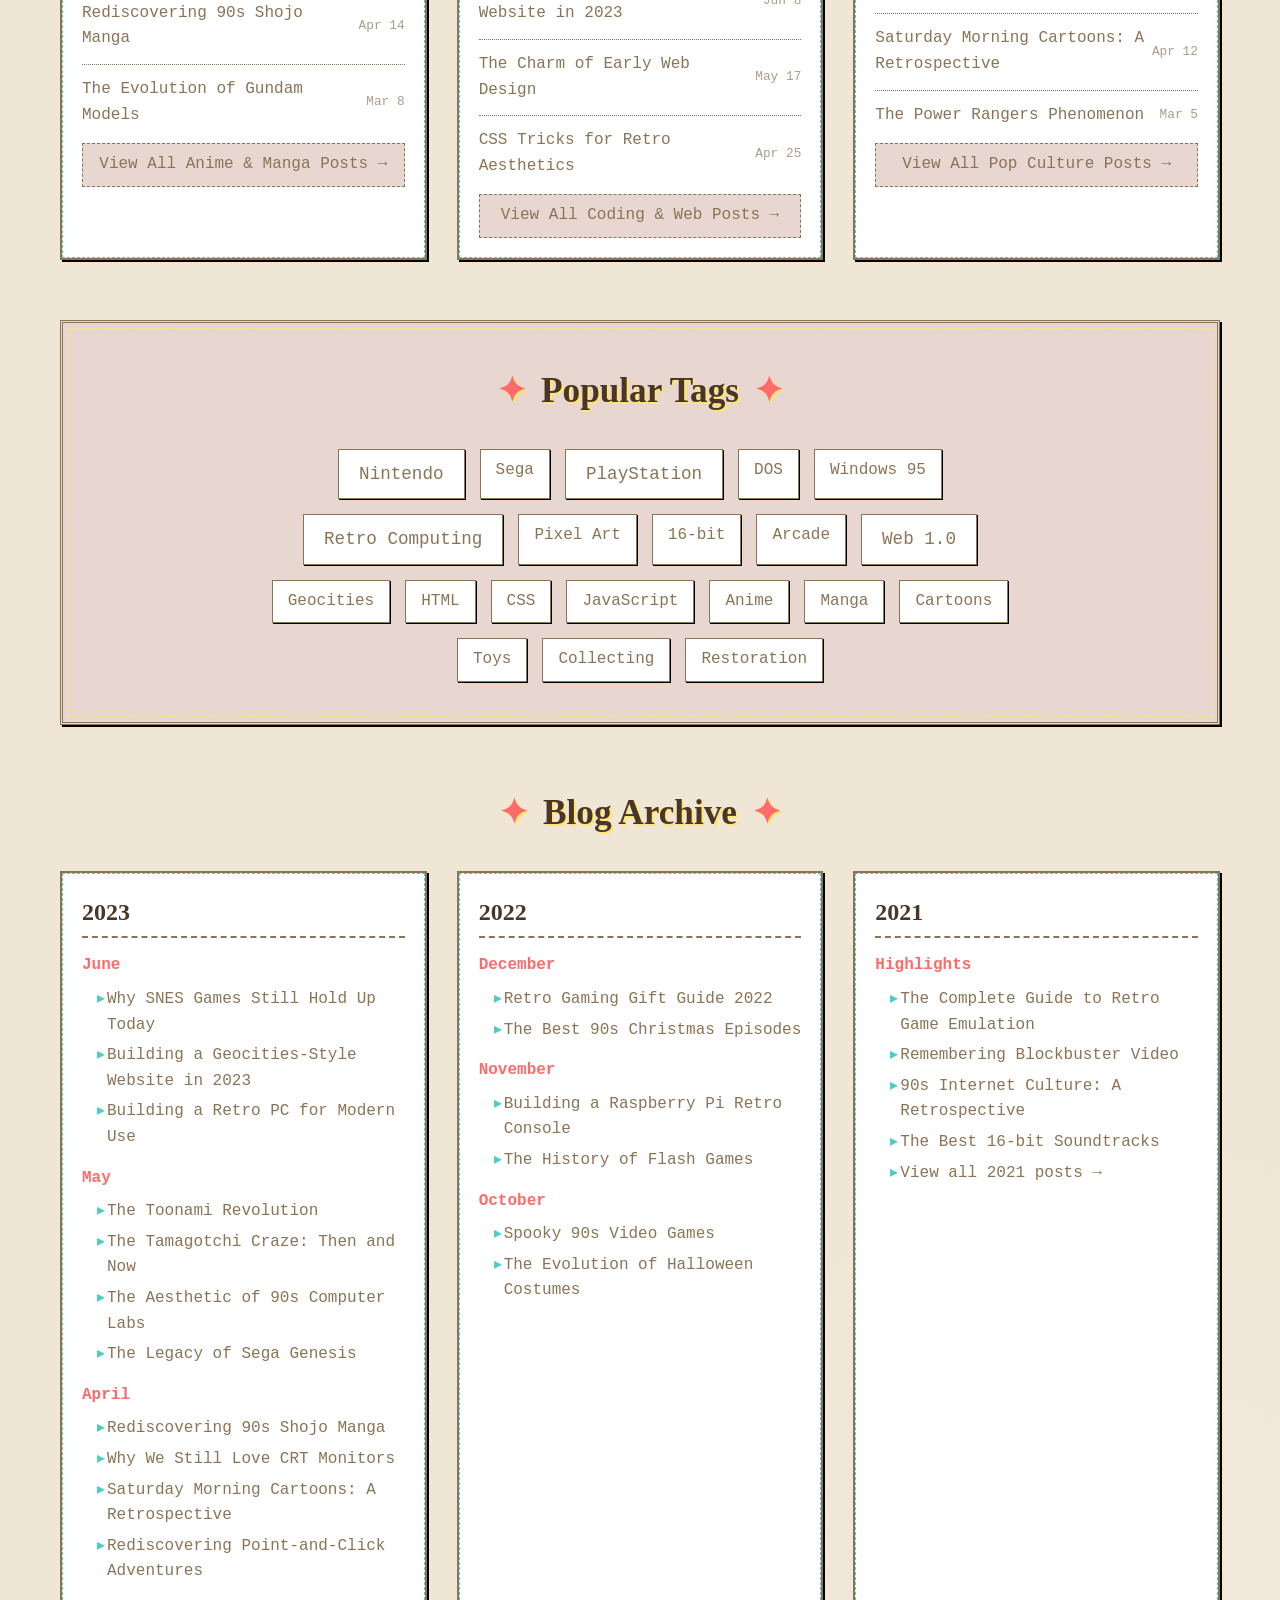
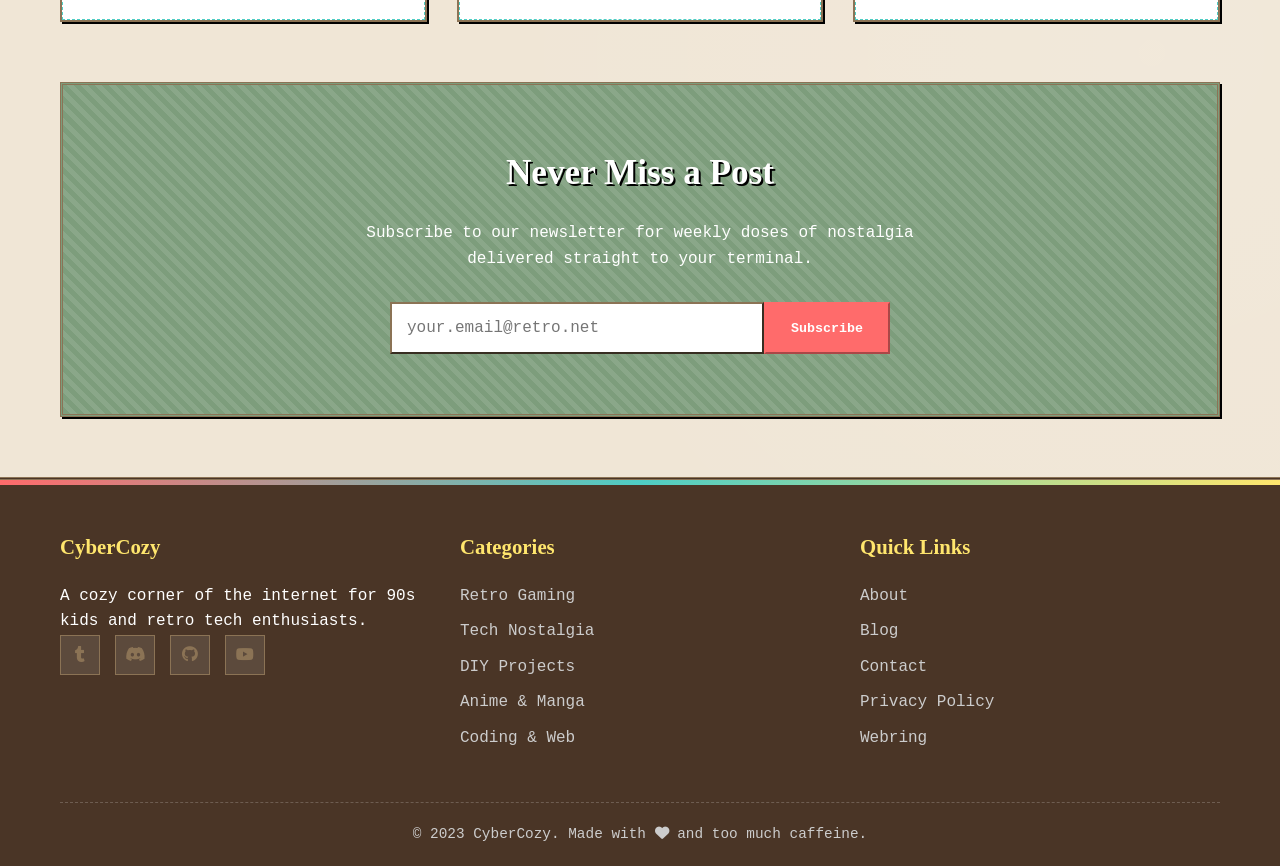
<file: category.html>
<!DOCTYPE html>
<html lang="en">
<head>
    <meta charset="UTF-8">
    <meta name="viewport" content="width=device-width, initial-scale=1.0">
    <title>Categories | CyberCozy - 90s Geek Blog</title>
    <link rel="stylesheet" href="https://cdnjs.cloudflare.com/ajax/libs/font-awesome/6.4.0/css/all.min.css">
    <link rel="stylesheet" href="category.css">
</head>
<body data-theme="light" class="crt">
    <!-- Marquee -->
    <div class="marquee">
        <div class="marquee-content">
            ✦ WELCOME TO CYBERCOZY - YOUR 90S GEEK HAVEN ✦ UNDER CONSTRUCTION ✦ NEW POSTS EVERY WEEK ✦ 
        </div>
    </div>

    <!-- Header -->
    <header>
        <div class="container">
            <div class="header-content">
                <div class="logo">
                    <i class="fas fa-laptop-code blink"></i>
                    Cyber<span>Cozy</span>
                </div>
                
                <!-- Desktop Navigation -->
                <nav class="desktop-nav">
                    <ul>
                        <li><a href="#"><i class="fas fa-home"></i> Home</a></li>
                        <li><a href="#"><i class="fas fa-keyboard"></i> Blog</a></li>
                        <li><a href="#"><i class="fas fa-user-astronaut"></i> About</a></li>
                        <li><a href="#"><i class="fas fa-folder-open"></i> Categories</a></li>
                        <li><a href="#"><i class="fas fa-envelope"></i> Contact</a></li>
                        <li>
                            <button class="theme-toggle" id="themeToggle" aria-label="Toggle dark mode">
                                <i class="fas fa-moon dark-mode-icon"></i>
                                <i class="fas fa-sun light-mode-icon"></i>
                            </button>
                        </li>
                    </ul>
                </nav>
                
                <!-- Mobile Navigation Toggle -->
                <button class="mobile-nav-toggle" id="mobileNavToggle" aria-label="Toggle navigation menu">
                    <i class="fas fa-bars"></i>
                </button>
            </div>
        </div>
        
        <!-- Mobile Navigation -->
        <nav class="mobile-nav" id="mobileNav">
            <ul>
                <li><a href="#"><i class="fas fa-home"></i> Home</a></li>
                <li><a href="#"><i class="fas fa-keyboard"></i> Blog</a></li>
                <li><a href="#"><i class="fas fa-user-astronaut"></i> About</a></li>
                <li><a href="#"><i class="fas fa-folder-open"></i> Categories</a></li>
                <li><a href="#"><i class="fas fa-envelope"></i> Contact</a></li>
                <li>
                    <button class="theme-toggle" id="mobileThemeToggle" aria-label="Toggle dark mode">
                        <i class="fas fa-moon dark-mode-icon"></i>
                        <i class="fas fa-sun light-mode-icon"></i>
                        <span>Toggle Theme</span>
                    </button>
                </li>
            </ul>
        </nav>
        
        <!-- Overlay for mobile menu -->
        <div class="overlay" id="overlay"></div>
    </header>

    <!-- Breadcrumb -->
    <div class="breadcrumb">
        <div class="container">
            <ul>
                <li><a href="#">Home</a></li>
                <li>Categories</li>
            </ul>
        </div>
    </div>

    <!-- Page Header -->
    <section class="page-header">
        <div class="container">
            <h1 class="page-title">Blog Categories</h1>
            <p class="page-subtitle">Explore all our content organized by topic. From retro gaming to web development, find exactly what you're looking for.</p>
        </div>
    </section>

    <!-- Main Content -->
    <main class="container">
        <!-- Categories Grid -->
        <section class="categories-grid">
            <!-- Retro Gaming Category -->
            <div class="category-card">
                <div class="category-header">
                    <div class="category-icon">
                        <i class="fas fa-gamepad"></i>
                    </div>
                    <div class="category-info">
                        <h2 class="category-title">Retro Gaming</h2>
                        <div class="category-count">42 posts</div>
                    </div>
                </div>
                <div class="category-description">
                    <p>Relive the golden age of gaming with reviews, retrospectives, and deep dives into classic games from the 80s and 90s.</p>
                </div>
                <div class="category-posts">
                    <h3 class="category-posts-title">Recent Posts</h3>
                    <ul class="post-list">
                        <li>
                            <a href="#">
                                <span class="post-title">Why SNES Games Still Hold Up Today</span>
                                <span class="post-date">Jun 12</span>
                            </a>
                        </li>
                        <li>
                            <a href="#">
                                <span class="post-title">The Legacy of Sega Genesis</span>
                                <span class="post-date">May 28</span>
                            </a>
                        </li>
                        <li>
                            <a href="#">
                                <span class="post-title">Rediscovering Point-and-Click Adventures</span>
                                <span class="post-date">Apr 30</span>
                            </a>
                        </li>
                    </ul>
                    <a href="#" class="view-all">View All Retro Gaming Posts →</a>
                </div>
            </div>
            
            <!-- Tech Nostalgia Category -->
            <div class="category-card">
                <div class="category-header">
                    <div class="category-icon">
                        <i class="fas fa-desktop"></i>
                    </div>
                    <div class="category-info">
                        <h2 class="category-title">Tech Nostalgia</h2>
                        <div class="category-count">35 posts</div>
                    </div>
                </div>
                <div class="category-description">
                    <p>Remember the beige boxes, floppy disks, and dial-up modems? Explore the technology that defined the 90s computing experience.</p>
                </div>
                <div class="category-posts">
                    <h3 class="category-posts-title">Recent Posts</h3>
                    <ul class="post-list">
                        <li>
                            <a href="#">
                                <span class="post-title">The Aesthetic of 90s Computer Labs</span>
                                <span class="post-date">May 15</span>
                            </a>
                        </li>
                        <li>
                            <a href="#">
                                <span class="post-title">Why We Still Love CRT Monitors</span>
                                <span class="post-date">Apr 18</span>
                            </a>
                        </li>
                        <li>
                            <a href="#">
                                <span class="post-title">The Sound of Dial-Up: A Eulogy</span>
                                <span class="post-date">Mar 22</span>
                            </a>
                        </li>
                    </ul>
                    <a href="#" class="view-all">View All Tech Nostalgia Posts →</a>
                </div>
            </div>
            
            <!-- DIY Projects Category -->
            <div class="category-card">
                <div class="category-header">
                    <div class="category-icon">
                        <i class="fas fa-tools"></i>
                    </div>
                    <div class="category-info">
                        <h2 class="category-title">DIY Projects</h2>
                        <div class="category-count">28 posts</div>
                    </div>
                </div>
                <div class="category-description">
                    <p>Hands-on guides for retro tech restoration, modern projects with vintage aesthetics, and creative ways to blend old and new.</p>
                </div>
                <div class="category-posts">
                    <h3 class="category-posts-title">Recent Posts</h3>
                    <ul class="post-list">
                        <li>
                            <a href="#">
                                <span class="post-title">Building a Retro PC for Modern Use</span>
                                <span class="post-date">Jun 5</span>
                            </a>
                        </li>
                        <li>
                            <a href="#">
                                <span class="post-title">Restoring a Classic Mechanical Keyboard</span>
                                <span class="post-date">May 10</span>
                            </a>
                        </li>
                        <li>
                            <a href="#">
                                <span class="post-title">Raspberry Pi Retro Gaming Console</span>
                                <span class="post-date">Apr 3</span>
                            </a>
                        </li>
                    </ul>
                    <a href="#" class="view-all">View All DIY Projects →</a>
                </div>
            </div>
            
            <!-- Anime & Manga Category -->
            <div class="category-card">
                <div class="category-header">
                    <div class="category-icon">
                        <i class="fas fa-dragon"></i>
                    </div>
                    <div class="category-info">
                        <h2 class="category-title">Anime & Manga</h2>
                        <div class="category-count">31 posts</div>
                    </div>
                </div>
                <div class="category-description">
                    <p>Celebrating the anime and manga that defined 90s Western fandom. From Sailor Moon to Dragon Ball Z and everything in between.</p>
                </div>
                <div class="category-posts">
                    <h3 class="category-posts-title">Recent Posts</h3>
                    <ul class="post-list">
                        <li>
                            <a href="#">
                                <span class="post-title">The Toonami Revolution</span>
                                <span class="post-date">May 22</span>
                            </a>
                        </li>
                        <li>
                            <a href="#">
                                <span class="post-title">Rediscovering 90s Shojo Manga</span>
                                <span class="post-date">Apr 14</span>
                            </a>
                        </li>
                        <li>
                            <a href="#">
                                <span class="post-title">The Evolution of Gundam Models</span>
                                <span class="post-date">Mar 8</span>
                            </a>
                        </li>
                    </ul>
                    <a href="#" class="view-all">View All Anime & Manga Posts →</a>
                </div>
            </div>
            
            <!-- Coding & Web Category -->
            <div class="category-card">
                <div class="category-header">
                    <div class="category-icon">
                        <i class="fas fa-code"></i>
                    </div>
                    <div class="category-info">
                        <h2 class="category-title">Coding & Web</h2>
                        <div class="category-count">39 posts</div>
                    </div>
                </div>
                <div class="category-description">
                    <p>Web development with a nostalgic twist. Exploring early web design, modern retro aesthetics, and coding projects inspired by the past.</p>
                </div>
                <div class="category-posts">
                    <h3 class="category-posts-title">Recent Posts</h3>
                    <ul class="post-list">
                        <li>
                            <a href="#">
                                <span class="post-title">Building a Geocities-Style Website in 2023</span>
                                <span class="post-date">Jun 8</span>
                            </a>
                        </li>
                        <li>
                            <a href="#">
                                <span class="post-title">The Charm of Early Web Design</span>
                                <span class="post-date">May 17</span>
                            </a>
                        </li>
                        <li>
                            <a href="#">
                                <span class="post-title">CSS Tricks for Retro Aesthetics</span>
                                <span class="post-date">Apr 25</span>
                            </a>
                        </li>
                    </ul>
                    <a href="#" class="view-all">View All Coding & Web Posts →</a>
                </div>
            </div>
            
            <!-- Pop Culture Category -->
            <div class="category-card">
                <div class="category-header">
                    <div class="category-icon">
                        <i class="fas fa-tv"></i>
                    </div>
                    <div class="category-info">
                        <h2 class="category-title">Pop Culture</h2>
                        <div class="category-count">26 posts</div>
                    </div>
                </div>
                <div class="category-description">
                    <p>Remembering the TV shows, movies, toys, and trends that made the 90s such a distinctive and memorable decade.</p>
                </div>
                <div class="category-posts">
                    <h3 class="category-posts-title">Recent Posts</h3>
                    <ul class="post-list">
                        <li>
                            <a href="#">
                                <span class="post-title">The Tamagotchi Craze: Then and Now</span>
                                <span class="post-date">May 30</span>
                            </a>
                        </li>
                        <li>
                            <a href="#">
                                <span class="post-title">Saturday Morning Cartoons: A Retrospective</span>
                                <span class="post-date">Apr 12</span>
                            </a>
                        </li>
                        <li>
                            <a href="#">
                                <span class="post-title">The Power Rangers Phenomenon</span>
                                <span class="post-date">Mar 5</span>
                            </a>
                        </li>
                    </ul>
                    <a href="#" class="view-all">View All Pop Culture Posts →</a>
                </div>
            </div>
        </section>

        <!-- Popular Tags -->
        <section class="popular-tags">
            <div class="container">
                <h2 class="section-title">Popular Tags</h2>
                <div class="tags-container">
                    <a href="#" class="tag tag-large">Nintendo</a>
                    <a href="#" class="tag">Sega</a>
                    <a href="#" class="tag tag-large">PlayStation</a>
                    <a href="#" class="tag">DOS</a>
                    <a href="#" class="tag">Windows 95</a>
                    <a href="#" class="tag tag-large">Retro Computing</a>
                    <a href="#" class="tag">Pixel Art</a>
                    <a href="#" class="tag">16-bit</a>
                    <a href="#" class="tag">Arcade</a>
                    <a href="#" class="tag tag-large">Web 1.0</a>
                    <a href="#" class="tag">Geocities</a>
                    <a href="#" class="tag">HTML</a>
                    <a href="#" class="tag">CSS</a>
                    <a href="#" class="tag">JavaScript</a>
                    <a href="#" class="tag">Anime</a>
                    <a href="#" class="tag">Manga</a>
                    <a href="#" class="tag">Cartoons</a>
                    <a href="#" class="tag">Toys</a>
                    <a href="#" class="tag">Collecting</a>
                    <a href="#" class="tag">Restoration</a>
                </div>
            </div>
        </section>

        <!-- Archive Section -->
        <section class="archive">
            <h2 class="section-title">Blog Archive</h2>
            <div class="archive-content">
                <div class="archive-year">
                    <h3 class="year-title">2023</h3>
                    <div class="month-posts">
                        <div class="month-title">June</div>
                        <ul>
                            <li><a href="#">Why SNES Games Still Hold Up Today</a></li>
                            <li><a href="#">Building a Geocities-Style Website in 2023</a></li>
                            <li><a href="#">Building a Retro PC for Modern Use</a></li>
                        </ul>
                    </div>
                    <div class="month-posts">
                        <div class="month-title">May</div>
                        <ul>
                            <li><a href="#">The Toonami Revolution</a></li>
                            <li><a href="#">The Tamagotchi Craze: Then and Now</a></li>
                            <li><a href="#">The Aesthetic of 90s Computer Labs</a></li>
                            <li><a href="#">The Legacy of Sega Genesis</a></li>
                        </ul>
                    </div>
                    <div class="month-posts">
                        <div class="month-title">April</div>
                        <ul>
                            <li><a href="#">Rediscovering 90s Shojo Manga</a></li>
                            <li><a href="#">Why We Still Love CRT Monitors</a></li>
                            <li><a href="#">Saturday Morning Cartoons: A Retrospective</a></li>
                            <li><a href="#">Rediscovering Point-and-Click Adventures</a></li>
                        </ul>
                    </div>
                </div>
                
                <div class="archive-year">
                    <h3 class="year-title">2022</h3>
                    <div class="month-posts">
                        <div class="month-title">December</div>
                        <ul>
                            <li><a href="#">Retro Gaming Gift Guide 2022</a></li>
                            <li><a href="#">The Best 90s Christmas Episodes</a></li>
                        </ul>
                    </div>
                    <div class="month-posts">
                        <div class="month-title">November</div>
                        <ul>
                            <li><a href="#">Building a Raspberry Pi Retro Console</a></li>
                            <li><a href="#">The History of Flash Games</a></li>
                        </ul>
                    </div>
                    <div class="month-posts">
                        <div class="month-title">October</div>
                        <ul>
                            <li><a href="#">Spooky 90s Video Games</a></li>
                            <li><a href="#">The Evolution of Halloween Costumes</a></li>
                        </ul>
                    </div>
                </div>
                
                <div class="archive-year">
                    <h3 class="year-title">2021</h3>
                    <div class="month-posts">
                        <div class="month-title">Highlights</div>
                        <ul>
                            <li><a href="#">The Complete Guide to Retro Game Emulation</a></li>
                            <li><a href="#">Remembering Blockbuster Video</a></li>
                            <li><a href="#">90s Internet Culture: A Retrospective</a></li>
                            <li><a href="#">The Best 16-bit Soundtracks</a></li>
                            <li><a href="#">View all 2021 posts →</a></li>
                        </ul>
                    </div>
                </div>
            </div>
        </section>

        <!-- Newsletter -->
        <section class="newsletter">
            <div class="container">
                <h2>Never Miss a Post</h2>
                <p>Subscribe to our newsletter for weekly doses of nostalgia delivered straight to your terminal.</p>
                <form class="newsletter-form">
                    <input type="email" placeholder="your.email@retro.net" required>
                    <button type="submit">Subscribe</button>
                </form>
            </div>
        </section>
    </main>

    <!-- Footer -->
    <footer>
        <div class="container">
            <div class="footer-content">
                <div class="footer-column">
                    <h3>CyberCozy</h3>
                    <p>A cozy corner of the internet for 90s kids and retro tech enthusiasts.</p>
                    <div class="social-links">
                        <a href="#"><i class="fab fa-tumblr"></i></a>
                        <a href="#"><i class="fab fa-discord"></i></a>
                        <a href="#"><i class="fab fa-github"></i></a>
                        <a href="#"><i class="fab fa-youtube"></i></a>
                    </div>
                </div>
                
                <div class="footer-column">
                    <h3>Categories</h3>
                    <ul>
                        <li><a href="#">Retro Gaming</a></li>
                        <li><a href="#">Tech Nostalgia</a></li>
                        <li><a href="#">DIY Projects</a></li>
                        <li><a href="#">Anime & Manga</a></li>
                        <li><a href="#">Coding & Web</a></li>
                    </ul>
                </div>
                
                <div class="footer-column">
                    <h3>Quick Links</h3>
                    <ul>
                        <li><a href="#">About</a></li>
                        <li><a href="#">Blog</a></li>
                        <li><a href="#">Contact</a></li>
                        <li><a href="#">Privacy Policy</a></li>
                        <li><a href="#">Webring</a></li>
                    </ul>
                </div>
            </div>
            
            <div class="copyright">
                <p>&copy; 2023 CyberCozy. Made with <i class="fas fa-heart blink"></i> and too much caffeine.</p>
            </div>
        </div>
    </footer>

    <script>
        // Dark Mode Toggle Functionality
        const themeToggle = document.getElementById('themeToggle');
        const mobileThemeToggle = document.getElementById('mobileThemeToggle');
        const body = document.body;
        
        // Check for saved theme preference or respect OS preference
        const savedTheme = localStorage.getItem('theme') || 
                          (window.matchMedia('(prefers-color-scheme: dark)').matches ? 'dark' : 'light');
        
        // Apply the saved theme
        body.setAttribute('data-theme', savedTheme);
        
        // Toggle theme on button click
        function toggleTheme() {
            const currentTheme = body.getAttribute('data-theme');
            const newTheme = currentTheme === 'light' ? 'dark' : 'light';
            
            body.setAttribute('data-theme', newTheme);
            localStorage.setItem('theme', newTheme);
        }
        
        themeToggle.addEventListener('click', toggleTheme);
        mobileThemeToggle.addEventListener('click', toggleTheme);
        
        // Listen for system theme changes
        window.matchMedia('(prefers-color-scheme: dark)').addEventListener('change', e => {
            // Only auto-switch if user hasn't manually set a preference
            if (!localStorage.getItem('theme')) {
                body.setAttribute('data-theme', e.matches ? 'dark' : 'light');
            }
        });
        
        // Mobile Navigation Toggle
        const mobileNavToggle = document.getElementById('mobileNavToggle');
        const mobileNav = document.getElementById('mobileNav');
        const overlay = document.getElementById('overlay');
        
        function toggleMobileNav() {
            mobileNav.classList.toggle('active');
            overlay.classList.toggle('active');
            document.body.style.overflow = mobileNav.classList.contains('active') ? 'hidden' : '';
            
            // Change icon based on menu state
            const icon = mobileNavToggle.querySelector('i');
            if (mobileNav.classList.contains('active')) {
                icon.classList.remove('fa-bars');
                icon.classList.add('fa-times');
            } else {
                icon.classList.remove('fa-times');
                icon.classList.add('fa-bars');
            }
        }
        
        mobileNavToggle.addEventListener('click', toggleMobileNav);
        overlay.addEventListener('click', toggleMobileNav);
        
        // Close mobile menu when clicking on a link
        const mobileNavLinks = document.querySelectorAll('.mobile-nav a');
        mobileNavLinks.forEach(link => {
            link.addEventListener('click', toggleMobileNav);
        });
        
        // Close mobile menu on escape key
        document.addEventListener('keydown', (e) => {
            if (e.key === 'Escape' && mobileNav.classList.contains('active')) {
                toggleMobileNav();
            }
        });
        
        // Add some 90s sound effects for buttons
        const buttons = document.querySelectorAll('.btn, .theme-toggle, .mobile-nav-toggle');
        buttons.forEach(button => {
            button.addEventListener('click', function() {
                // In a real implementation, you could play a sound effect here
                // For now, we'll just add a visual effect
                this.style.transform = 'scale(0.95)';
                setTimeout(() => {
                    this.style.transform = '';
                }, 100);
            });
        });
    </script>
</body>
</html>
</file>
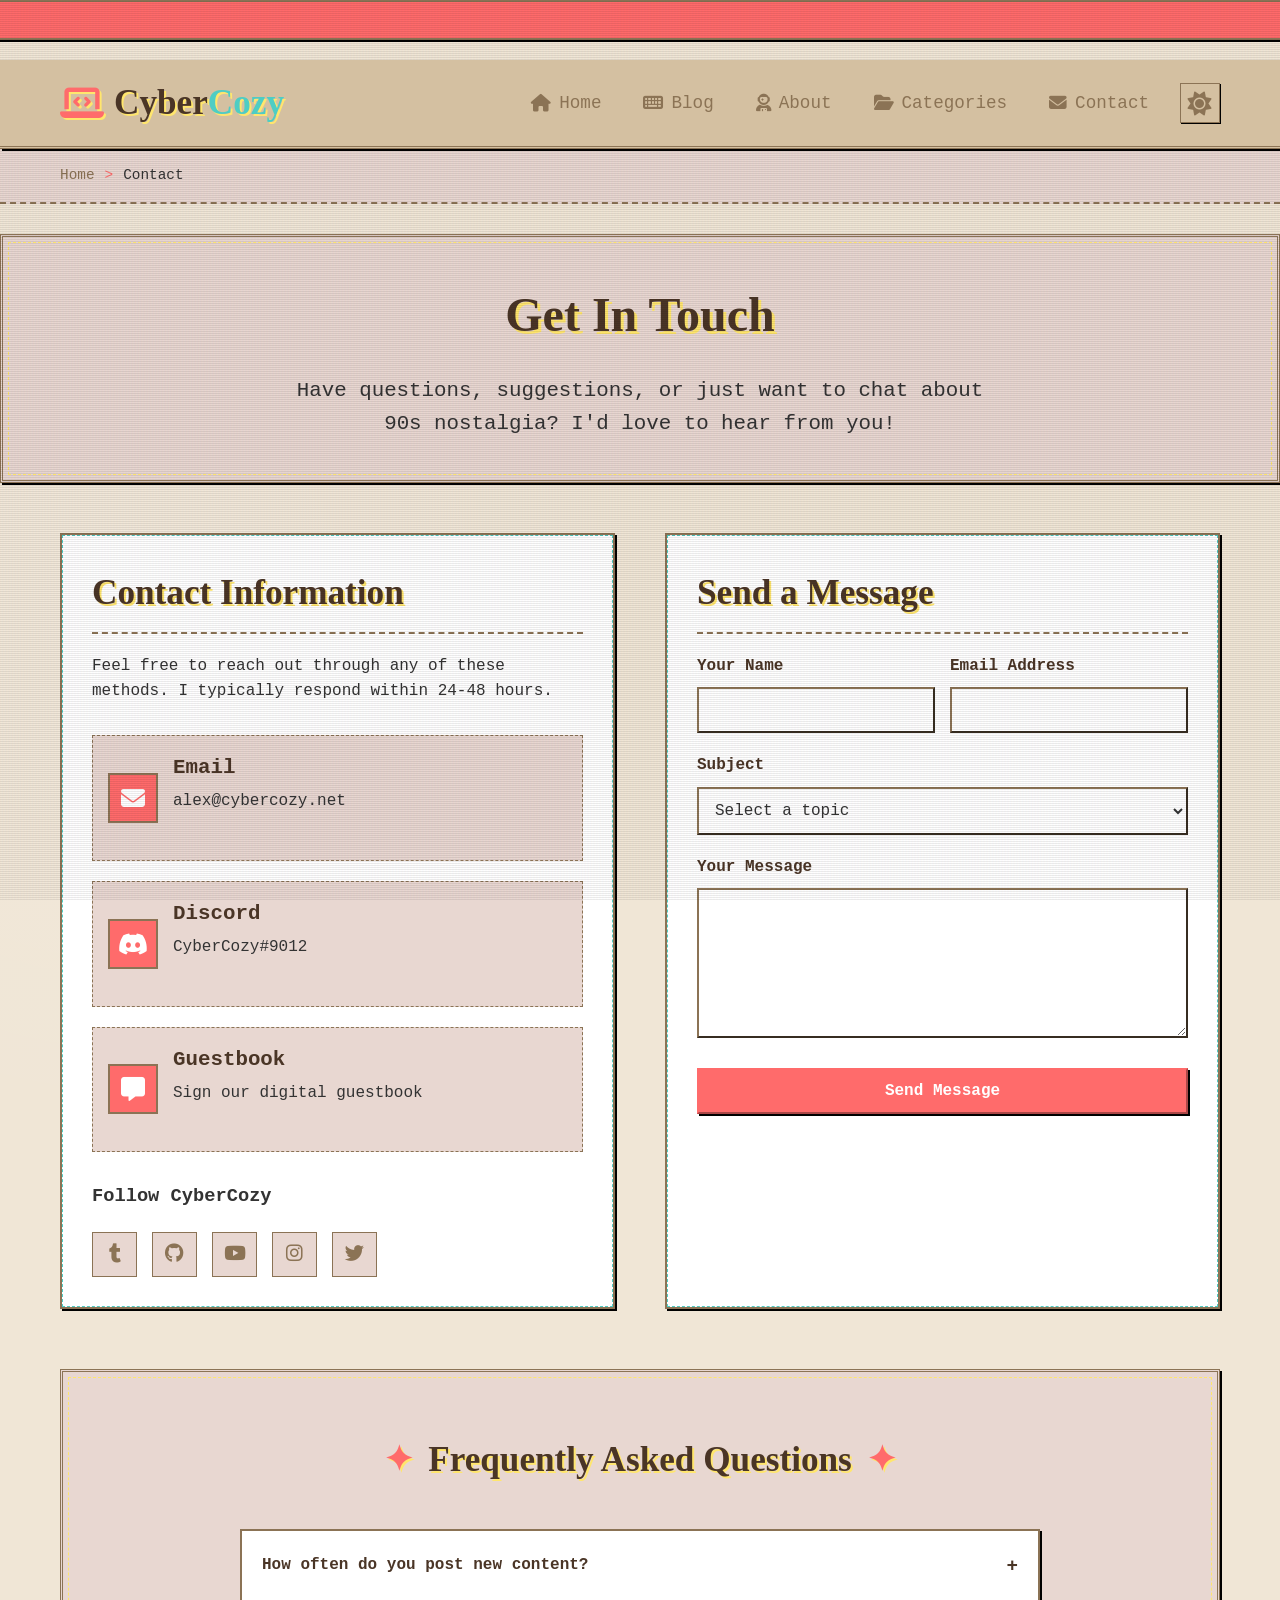
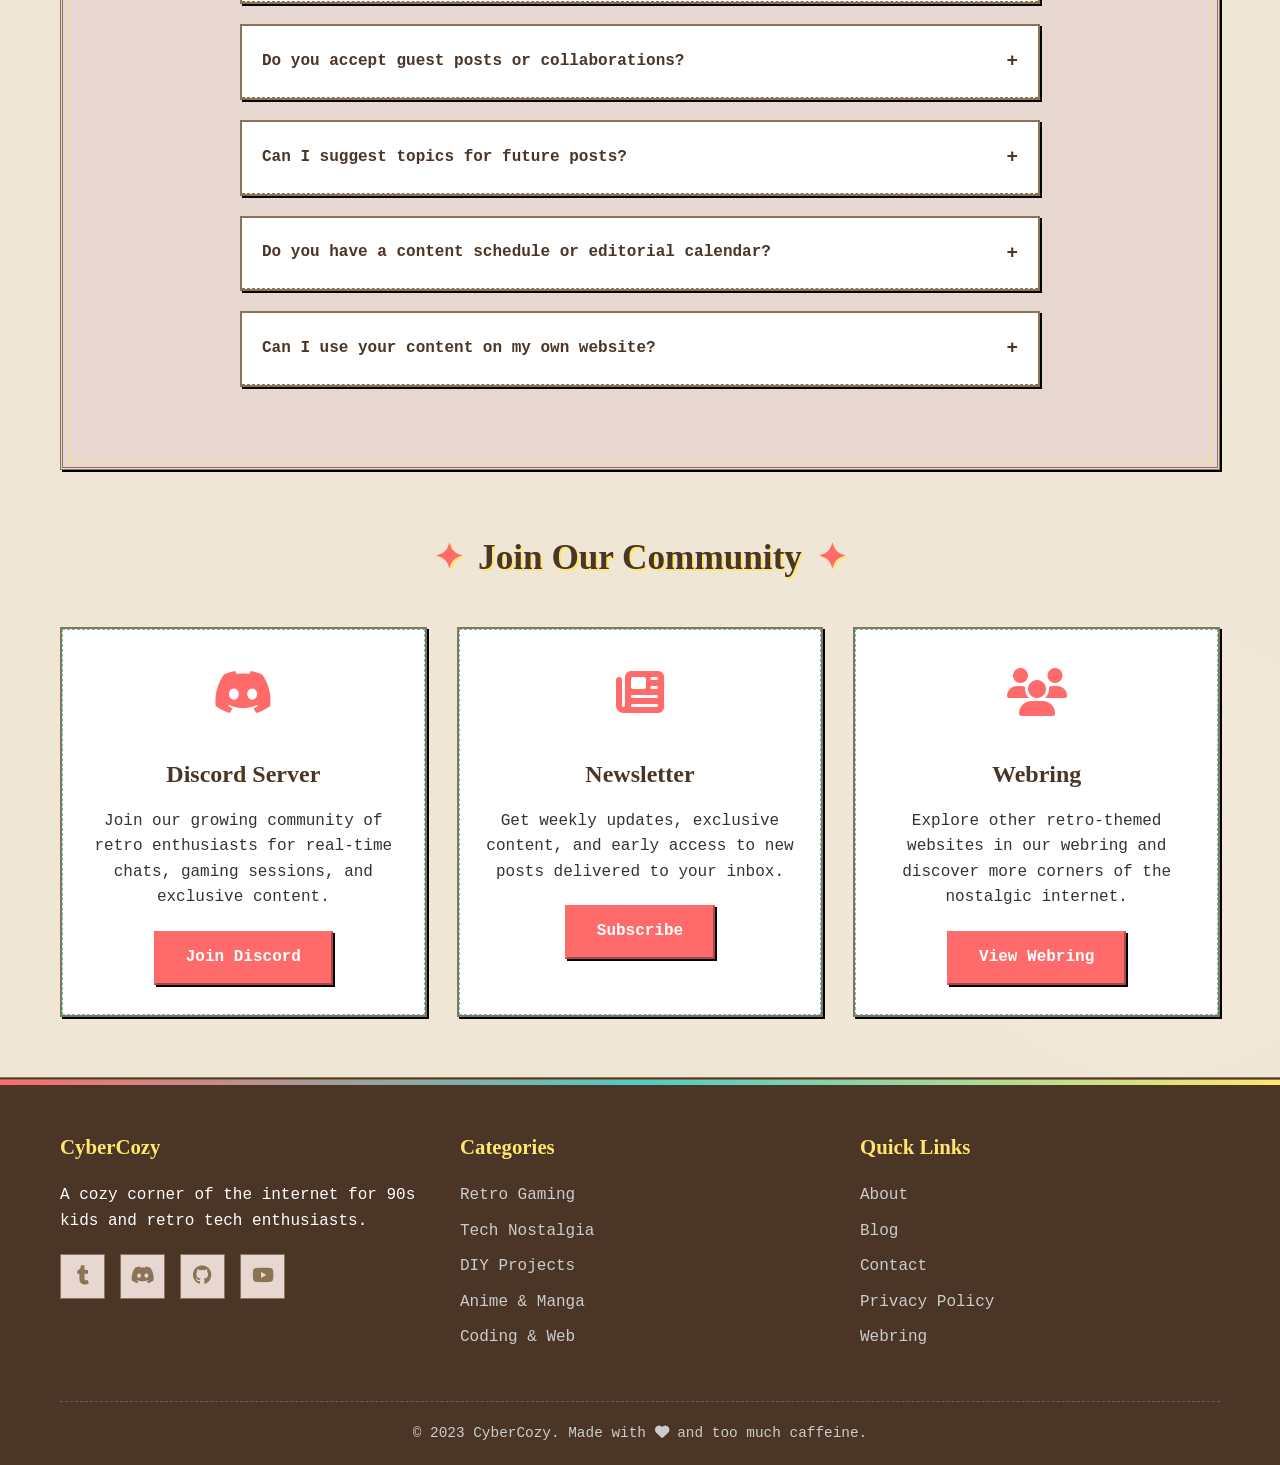
<file: contact.html>
<!DOCTYPE html>
<html lang="en">
<head>
    <meta charset="UTF-8">
    <meta name="viewport" content="width=device-width, initial-scale=1.0">
    <title>Contact | CyberCozy - 90s Geek Blog</title>
    <link rel="stylesheet" href="https://cdnjs.cloudflare.com/ajax/libs/font-awesome/6.4.0/css/all.min.css">
    <link rel="stylesheet" href="contact.css">
</head>
<body data-theme="light" class="crt">
    <!-- Marquee -->
    <div class="marquee">
        <div class="marquee-content">
            ✦ WELCOME TO CYBERCOZY - YOUR 90S GEEK HAVEN ✦ UNDER CONSTRUCTION ✦ NEW POSTS EVERY WEEK ✦ 
        </div>
    </div>

    <!-- Header -->
    <header>
        <div class="container">
            <div class="header-content">
                <div class="logo">
                    <i class="fas fa-laptop-code blink"></i>
                    Cyber<span>Cozy</span>
                </div>
                
                <!-- Desktop Navigation -->
                <nav class="desktop-nav">
                    <ul>
                        <li><a href="#"><i class="fas fa-home"></i> Home</a></li>
                        <li><a href="#"><i class="fas fa-keyboard"></i> Blog</a></li>
                        <li><a href="#"><i class="fas fa-user-astronaut"></i> About</a></li>
                        <li><a href="#"><i class="fas fa-folder-open"></i> Categories</a></li>
                        <li><a href="#"><i class="fas fa-envelope"></i> Contact</a></li>
                        <li>
                            <button class="theme-toggle" id="themeToggle" aria-label="Toggle dark mode">
                                <i class="fas fa-moon dark-mode-icon"></i>
                                <i class="fas fa-sun light-mode-icon"></i>
                            </button>
                        </li>
                    </ul>
                </nav>
                
                <!-- Mobile Navigation Toggle -->
                <button class="mobile-nav-toggle" id="mobileNavToggle" aria-label="Toggle navigation menu">
                    <i class="fas fa-bars"></i>
                </button>
            </div>
        </div>
        
        <!-- Mobile Navigation -->
        <nav class="mobile-nav" id="mobileNav">
            <ul>
                <li><a href="#"><i class="fas fa-home"></i> Home</a></li>
                <li><a href="#"><i class="fas fa-keyboard"></i> Blog</a></li>
                <li><a href="#"><i class="fas fa-user-astronaut"></i> About</a></li>
                <li><a href="#"><i class="fas fa-folder-open"></i> Categories</a></li>
                <li><a href="#"><i class="fas fa-envelope"></i> Contact</a></li>
                <li>
                    <button class="theme-toggle" id="mobileThemeToggle" aria-label="Toggle dark mode">
                        <i class="fas fa-moon dark-mode-icon"></i>
                        <i class="fas fa-sun light-mode-icon"></i>
                        <span>Toggle Theme</span>
                    </button>
                </li>
            </ul>
        </nav>
        
        <!-- Overlay for mobile menu -->
        <div class="overlay" id="overlay"></div>
    </header>

    <!-- Breadcrumb -->
    <div class="breadcrumb">
        <div class="container">
            <ul>
                <li><a href="#">Home</a></li>
                <li>Contact</li>
            </ul>
        </div>
    </div>

    <!-- Page Header -->
    <section class="page-header">
        <div class="container">
            <h1 class="page-title">Get In Touch</h1>
            <p class="page-subtitle">Have questions, suggestions, or just want to chat about 90s nostalgia? I'd love to hear from you!</p>
        </div>
    </section>

    <!-- Main Content -->
    <main class="container">
        <!-- Contact Content -->
        <section class="contact-content">
            <!-- Contact Info -->
            <div class="contact-info">
                <h2>Contact Information</h2>
                <p>Feel free to reach out through any of these methods. I typically respond within 24-48 hours.</p>
                
                <div class="contact-methods">
                    <div class="contact-method">
                        <div class="contact-icon">
                            <i class="fas fa-envelope"></i>
                        </div>
                        <div class="contact-details">
                            <h3>Email</h3>
                            <p>alex@cybercozy.net</p>
                        </div>
                    </div>
                    
                    <div class="contact-method">
                        <div class="contact-icon">
                            <i class="fab fa-discord"></i>
                        </div>
                        <div class="contact-details">
                            <h3>Discord</h3>
                            <p>CyberCozy#9012</p>
                        </div>
                    </div>
                    
                    <div class="contact-method">
                        <div class="contact-icon">
                            <i class="fas fa-comment-alt"></i>
                        </div>
                        <div class="contact-details">
                            <h3>Guestbook</h3>
                            <p>Sign our digital guestbook</p>
                        </div>
                    </div>
                </div>
                
                <h3>Follow CyberCozy</h3>
                <div class="social-links">
                    <a href="#"><i class="fab fa-tumblr"></i></a>
                    <a href="#"><i class="fab fa-github"></i></a>
                    <a href="#"><i class="fab fa-youtube"></i></a>
                    <a href="#"><i class="fab fa-instagram"></i></a>
                    <a href="#"><i class="fab fa-twitter"></i></a>
                </div>
            </div>
            
            <!-- Contact Form -->
            <div class="contact-form">
                <h2>Send a Message</h2>
                <form id="contactForm">
                    <div class="form-row">
                        <div class="form-group">
                            <label for="name">Your Name</label>
                            <input type="text" id="name" name="name" required>
                        </div>
                        <div class="form-group">
                            <label for="email">Email Address</label>
                            <input type="email" id="email" name="email" required>
                        </div>
                    </div>
                    
                    <div class="form-group">
                        <label for="subject">Subject</label>
                        <select id="subject" name="subject" required>
                            <option value="">Select a topic</option>
                            <option value="general">General Inquiry</option>
                            <option value="collaboration">Collaboration</option>
                            <option value="suggestion">Content Suggestion</option>
                            <option value="technical">Technical Issue</option>
                            <option value="other">Other</option>
                        </select>
                    </div>
                    
                    <div class="form-group">
                        <label for="message">Your Message</label>
                        <textarea id="message" name="message" required></textarea>
                    </div>
                    
                    <button type="submit" class="btn btn-block">Send Message</button>
                </form>
            </div>
        </section>

        <!-- FAQ Section -->
        <section class="faq">
            <div class="container">
                <h2 class="section-title">Frequently Asked Questions</h2>
                <div class="faq-items">
                    <div class="faq-item">
                        <div class="faq-question">
                            <span>How often do you post new content?</span>
                            <span class="faq-toggle">+</span>
                        </div>
                        <div class="faq-answer">
                            <p>I aim to publish new blog posts every Tuesday and Thursday. Occasionally, I'll post bonus content on weekends if I have something special to share. You can always subscribe to the newsletter to get notified when new content is published.</p>
                        </div>
                    </div>
                    
                    <div class="faq-item">
                        <div class="faq-question">
                            <span>Do you accept guest posts or collaborations?</span>
                            <span class="faq-toggle">+</span>
                        </div>
                        <div class="faq-answer">
                            <p>Yes! I love collaborating with other creators who share my passion for 90s nostalgia and geek culture. If you have an idea for a guest post or collaboration, please use the contact form and select "Collaboration" as the subject.</p>
                        </div>
                    </div>
                    
                    <div class="faq-item">
                        <div class="faq-question">
                            <span>Can I suggest topics for future posts?</span>
                            <span class="faq-toggle">+</span>
                        </div>
                        <div class="faq-answer">
                            <p>Absolutely! I'm always looking for new ideas and perspectives. If there's a specific 90s topic, game, or piece of technology you'd like me to cover, please use the contact form and select "Content Suggestion" as the subject.</p>
                        </div>
                    </div>
                    
                    <div class="faq-item">
                        <div class="faq-question">
                            <span>Do you have a content schedule or editorial calendar?</span>
                            <span class="faq-toggle">+</span>
                        </div>
                        <div class="faq-answer">
                            <p>I maintain a rough editorial calendar that plans content about a month in advance. While I don't publish the full calendar publicly, newsletter subscribers occasionally get sneak peeks at upcoming topics. Major series or special content is usually announced in advance on social media.</p>
                        </div>
                    </div>
                    
                    <div class="faq-item">
                        <div class="faq-question">
                            <span>Can I use your content on my own website?</span>
                            <span class="faq-toggle">+</span>
                        </div>
                        <div class="faq-answer">
                            <p>All original content on CyberCozy is protected by copyright. However, I'm generally happy to allow excerpts with proper attribution and links back to the original post. For full republishing or commercial use, please contact me first to discuss permissions.</p>
                        </div>
                    </div>
                </div>
            </div>
        </section>

        <!-- Community Section -->
        <section class="community">
            <h2 class="section-title">Join Our Community</h2>
            <div class="community-grid">
                <div class="community-card">
                    <div class="community-icon">
                        <i class="fab fa-discord"></i>
                    </div>
                    <h3 class="community-title">Discord Server</h3>
                    <p class="community-description">Join our growing community of retro enthusiasts for real-time chats, gaming sessions, and exclusive content.</p>
                    <a href="#" class="btn">Join Discord</a>
                </div>
                
                <div class="community-card">
                    <div class="community-icon">
                        <i class="fas fa-newspaper"></i>
                    </div>
                    <h3 class="community-title">Newsletter</h3>
                    <p class="community-description">Get weekly updates, exclusive content, and early access to new posts delivered to your inbox.</p>
                    <a href="#" class="btn">Subscribe</a>
                </div>
                
                <div class="community-card">
                    <div class="community-icon">
                        <i class="fas fa-users"></i>
                    </div>
                    <h3 class="community-title">Webring</h3>
                    <p class="community-description">Explore other retro-themed websites in our webring and discover more corners of the nostalgic internet.</p>
                    <a href="#" class="btn">View Webring</a>
                </div>
            </div>
        </section>
    </main>

    <!-- Footer -->
    <footer>
        <div class="container">
            <div class="footer-content">
                <div class="footer-column">
                    <h3>CyberCozy</h3>
                    <p>A cozy corner of the internet for 90s kids and retro tech enthusiasts.</p>
                    <div class="social-links">
                        <a href="#"><i class="fab fa-tumblr"></i></a>
                        <a href="#"><i class="fab fa-discord"></i></a>
                        <a href="#"><i class="fab fa-github"></i></a>
                        <a href="#"><i class="fab fa-youtube"></i></a>
                    </div>
                </div>
                
                <div class="footer-column">
                    <h3>Categories</h3>
                    <ul>
                        <li><a href="#">Retro Gaming</a></li>
                        <li><a href="#">Tech Nostalgia</a></li>
                        <li><a href="#">DIY Projects</a></li>
                        <li><a href="#">Anime & Manga</a></li>
                        <li><a href="#">Coding & Web</a></li>
                    </ul>
                </div>
                
                <div class="footer-column">
                    <h3>Quick Links</h3>
                    <ul>
                        <li><a href="#">About</a></li>
                        <li><a href="#">Blog</a></li>
                        <li><a href="#">Contact</a></li>
                        <li><a href="#">Privacy Policy</a></li>
                        <li><a href="#">Webring</a></li>
                    </ul>
                </div>
            </div>
            
            <div class="copyright">
                <p>&copy; 2023 CyberCozy. Made with <i class="fas fa-heart blink"></i> and too much caffeine.</p>
            </div>
        </div>
    </footer>

    <script>
        // Dark Mode Toggle Functionality
        const themeToggle = document.getElementById('themeToggle');
        const mobileThemeToggle = document.getElementById('mobileThemeToggle');
        const body = document.body;
        
        // Check for saved theme preference or respect OS preference
        const savedTheme = localStorage.getItem('theme') || 
                          (window.matchMedia('(prefers-color-scheme: dark)').matches ? 'dark' : 'light');
        
        // Apply the saved theme
        body.setAttribute('data-theme', savedTheme);
        
        // Toggle theme on button click
        function toggleTheme() {
            const currentTheme = body.getAttribute('data-theme');
            const newTheme = currentTheme === 'light' ? 'dark' : 'light';
            
            body.setAttribute('data-theme', newTheme);
            localStorage.setItem('theme', newTheme);
        }
        
        themeToggle.addEventListener('click', toggleTheme);
        mobileThemeToggle.addEventListener('click', toggleTheme);
        
        // Listen for system theme changes
        window.matchMedia('(prefers-color-scheme: dark)').addEventListener('change', e => {
            // Only auto-switch if user hasn't manually set a preference
            if (!localStorage.getItem('theme')) {
                body.setAttribute('data-theme', e.matches ? 'dark' : 'light');
            }
        });
        
        // Mobile Navigation Toggle
        const mobileNavToggle = document.getElementById('mobileNavToggle');
        const mobileNav = document.getElementById('mobileNav');
        const overlay = document.getElementById('overlay');
        
        function toggleMobileNav() {
            mobileNav.classList.toggle('active');
            overlay.classList.toggle('active');
            document.body.style.overflow = mobileNav.classList.contains('active') ? 'hidden' : '';
            
            // Change icon based on menu state
            const icon = mobileNavToggle.querySelector('i');
            if (mobileNav.classList.contains('active')) {
                icon.classList.remove('fa-bars');
                icon.classList.add('fa-times');
            } else {
                icon.classList.remove('fa-times');
                icon.classList.add('fa-bars');
            }
        }
        
        mobileNavToggle.addEventListener('click', toggleMobileNav);
        overlay.addEventListener('click', toggleMobileNav);
        
        // Close mobile menu when clicking on a link
        const mobileNavLinks = document.querySelectorAll('.mobile-nav a');
        mobileNavLinks.forEach(link => {
            link.addEventListener('click', toggleMobileNav);
        });
        
        // Close mobile menu on escape key
        document.addEventListener('keydown', (e) => {
            if (e.key === 'Escape' && mobileNav.classList.contains('active')) {
                toggleMobileNav();
            }
        });
        
        // FAQ Toggle Functionality
        const faqItems = document.querySelectorAll('.faq-item');
        
        faqItems.forEach(item => {
            const question = item.querySelector('.faq-question');
            
            question.addEventListener('click', () => {
                // Close all other FAQ items
                faqItems.forEach(otherItem => {
                    if (otherItem !== item) {
                        otherItem.classList.remove('active');
                    }
                });
                
                // Toggle current item
                item.classList.toggle('active');
            });
        });
        
        // Contact Form Submission
        const contactForm = document.getElementById('contactForm');
        
        contactForm.addEventListener('submit', (e) => {
            e.preventDefault();
            
            // In a real implementation, you would send the form data to a server
            // For this example, we'll just show a success message
            
            // Get form values
            const name = document.getElementById('name').value;
            const email = document.getElementById('email').value;
            const subject = document.getElementById('subject').value;
            const message = document.getElementById('message').value;
            
            // Simple validation
            if (name && email && subject && message) {
                // Create success message
                const successMessage = document.createElement('div');
                successMessage.style.cssText = `
                    background-color: var(--accent-2);
                    color: white;
                    padding: 15px;
                    margin-top: 20px;
                    border: 2px solid var(--border-color);
                    text-align: center;
                    font-weight: bold;
                `;
                successMessage.textContent = `Thanks, ${name}! Your message has been sent. I'll get back to you soon!`;
                
                // Add message to form
                contactForm.appendChild(successMessage);
                
                // Reset form
                contactForm.reset();
                
                // Remove message after 5 seconds
                setTimeout(() => {
                    successMessage.remove();
                }, 5000);
            }
        });
        
        // Add some 90s sound effects for buttons
        const buttons = document.querySelectorAll('.btn, .theme-toggle, .mobile-nav-toggle');
        buttons.forEach(button => {
            button.addEventListener('click', function() {
                // In a real implementation, you could play a sound effect here
                // For now, we'll just add a visual effect
                this.style.transform = 'scale(0.95)';
                setTimeout(() => {
                    this.style.transform = '';
                }, 100);
            });
        });
    </script>
</body>
</html>
</file>
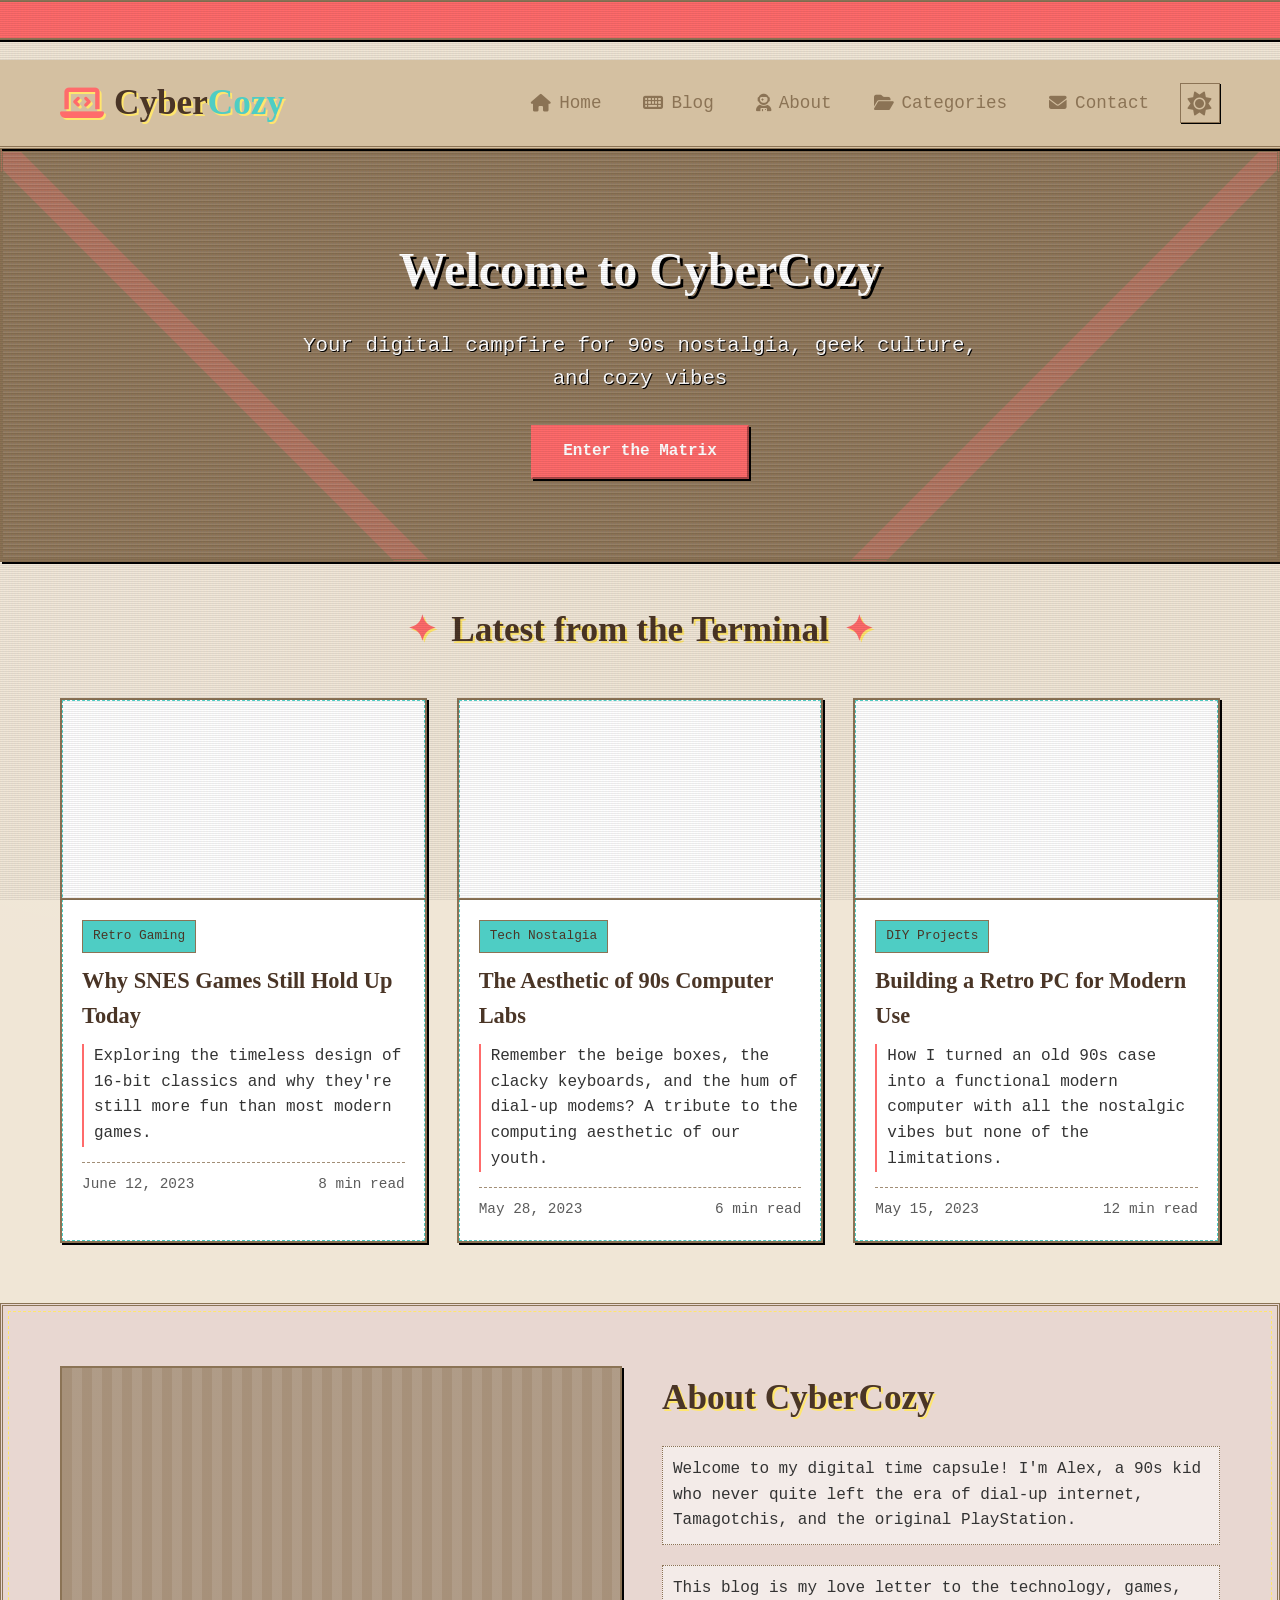
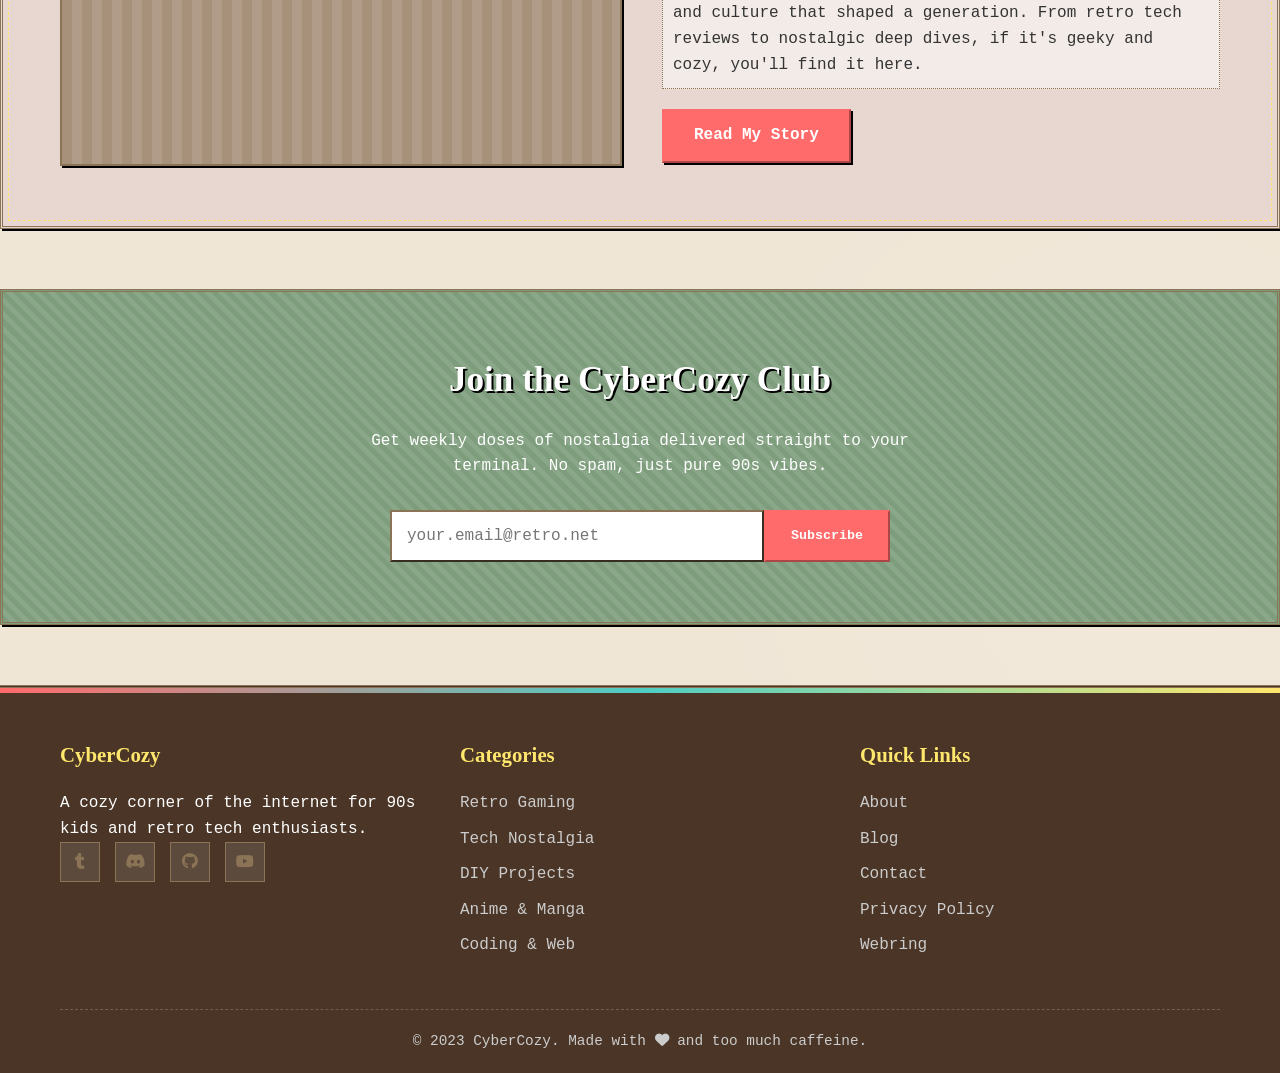
<file: home.html>
<!DOCTYPE html>
<html lang="en">
<head>
    <meta charset="UTF-8">
    <meta name="viewport" content="width=device-width, initial-scale=1.0">
    <title>CyberCozy | 90s Geek Blog</title>
    <link rel="stylesheet" href="https://cdnjs.cloudflare.com/ajax/libs/font-awesome/6.4.0/css/all.min.css">
    <link rel="stylesheet" href="home.css">
</head>
<body data-theme="light" class="crt">
    <!-- Marquee -->
    <div class="marquee">
        <div class="marquee-content">
            ✦ WELCOME TO CYBERCOZY - YOUR 90S GEEK HAVEN ✦ UNDER CONSTRUCTION ✦ NEW POSTS EVERY WEEK ✦ 
        </div>
    </div>

    <!-- Header -->
    <header>
        <div class="container">
            <div class="header-content">
                <div class="logo">
                    <i class="fas fa-laptop-code blink"></i>
                    Cyber<span>Cozy</span>
                </div>
                
                <!-- Desktop Navigation -->
                <nav class="desktop-nav">
                    <ul>
                        <li><a href="#"><i class="fas fa-home"></i> Home</a></li>
                        <li><a href="#"><i class="fas fa-keyboard"></i> Blog</a></li>
                        <li><a href="#"><i class="fas fa-user-astronaut"></i> About</a></li>
                        <li><a href="#"><i class="fas fa-folder-open"></i> Categories</a></li>
                        <li><a href="#"><i class="fas fa-envelope"></i> Contact</a></li>
                        <li>
                            <button class="theme-toggle" id="themeToggle" aria-label="Toggle dark mode">
                                <i class="fas fa-moon dark-mode-icon"></i>
                                <i class="fas fa-sun light-mode-icon"></i>
                            </button>
                        </li>
                    </ul>
                </nav>
                
                <!-- Mobile Navigation Toggle -->
                <button class="mobile-nav-toggle" id="mobileNavToggle" aria-label="Toggle navigation menu">
                    <i class="fas fa-bars"></i>
                </button>
            </div>
        </div>
        
        <!-- Mobile Navigation -->
        <nav class="mobile-nav" id="mobileNav">
            <ul>
                <li><a href="#"><i class="fas fa-home"></i> Home</a></li>
                <li><a href="#"><i class="fas fa-keyboard"></i> Blog</a></li>
                <li><a href="#"><i class="fas fa-user-astronaut"></i> About</a></li>
                <li><a href="#"><i class="fas fa-folder-open"></i> Categories</a></li>
                <li><a href="#"><i class="fas fa-envelope"></i> Contact</a></li>
                <li>
                    <button class="theme-toggle" id="mobileThemeToggle" aria-label="Toggle dark mode">
                        <i class="fas fa-moon dark-mode-icon"></i>
                        <i class="fas fa-sun light-mode-icon"></i>
                        <span>Toggle Theme</span>
                    </button>
                </li>
            </ul>
        </nav>
        
        <!-- Overlay for mobile menu -->
        <div class="overlay" id="overlay"></div>
    </header>

    <!-- Hero Section -->
    <section class="hero">
        <div class="container">
            <h1>Welcome to CyberCozy</h1>
            <p>Your digital campfire for 90s nostalgia, geek culture, and cozy vibes</p>
            <a href="#" class="btn">Enter the Matrix</a>
        </div>
    </section>

    <!-- Featured Posts -->
    <section class="featured-posts">
        <div class="container">
            <h2 class="section-title">Latest from the Terminal</h2>
            <div class="posts-grid">
                <div class="post-card">
                    <div class="post-image" style="background-image: url('https://images.unsplash.com/photo-1550745165-9bc0b252726f?ixlib=rb-1.2.1&auto=format&fit=crop&w=1350&q=80');"></div>
                    <div class="post-content">
                        <span class="post-category">Retro Gaming</span>
                        <h3 class="post-title">Why SNES Games Still Hold Up Today</h3>
                        <p class="post-excerpt">Exploring the timeless design of 16-bit classics and why they're still more fun than most modern games.</p>
                        <div class="post-meta">
                            <span>June 12, 2023</span>
                            <span>8 min read</span>
                        </div>
                    </div>
                </div>
                
                <div class="post-card">
                    <div class="post-image" style="background-image: url('https://images.unsplash.com/photo-1531297484001-80022131f5a1?ixlib=rb-1.2.1&auto=format&fit=crop&w=1350&q=80');"></div>
                    <div class="post-content">
                        <span class="post-category">Tech Nostalgia</span>
                        <h3 class="post-title">The Aesthetic of 90s Computer Labs</h3>
                        <p class="post-excerpt">Remember the beige boxes, the clacky keyboards, and the hum of dial-up modems? A tribute to the computing aesthetic of our youth.</p>
                        <div class="post-meta">
                            <span>May 28, 2023</span>
                            <span>6 min read</span>
                        </div>
                    </div>
                </div>
                
                <div class="post-card">
                    <div class="post-image" style="background-image: url('https://images.unsplash.com/photo-1535223289827-42f1e9919769?ixlib=rb-1.2.1&auto=format&fit=crop&w=1350&q=80');"></div>
                    <div class="post-content">
                        <span class="post-category">DIY Projects</span>
                        <h3 class="post-title">Building a Retro PC for Modern Use</h3>
                        <p class="post-excerpt">How I turned an old 90s case into a functional modern computer with all the nostalgic vibes but none of the limitations.</p>
                        <div class="post-meta">
                            <span>May 15, 2023</span>
                            <span>12 min read</span>
                        </div>
                    </div>
                </div>
            </div>
        </div>
    </section>

    <!-- About Section -->
    <section class="about">
        <div class="container">
            <div class="about-content">
                <div class="about-image"></div>
                <div class="about-text">
                    <h2>About CyberCozy</h2>
                    <p>Welcome to my digital time capsule! I'm Alex, a 90s kid who never quite left the era of dial-up internet, Tamagotchis, and the original PlayStation.</p>
                    <p>This blog is my love letter to the technology, games, and culture that shaped a generation. From retro tech reviews to nostalgic deep dives, if it's geeky and cozy, you'll find it here.</p>
                    <a href="#" class="btn">Read My Story</a>
                </div>
            </div>
        </div>
    </section>

    <!-- Newsletter -->
    <section class="newsletter">
        <div class="container">
            <h2>Join the CyberCozy Club</h2>
            <p>Get weekly doses of nostalgia delivered straight to your terminal. No spam, just pure 90s vibes.</p>
            <form class="newsletter-form">
                <input type="email" placeholder="your.email@retro.net" required>
                <button type="submit">Subscribe</button>
            </form>
        </div>
    </section>

    <!-- Footer -->
    <footer>
        <div class="container">
            <div class="footer-content">
                <div class="footer-column">
                    <h3>CyberCozy</h3>
                    <p>A cozy corner of the internet for 90s kids and retro tech enthusiasts.</p>
                    <div class="social-links">
                        <a href="#"><i class="fab fa-tumblr"></i></a>
                        <a href="#"><i class="fab fa-discord"></i></a>
                        <a href="#"><i class="fab fa-github"></i></a>
                        <a href="#"><i class="fab fa-youtube"></i></a>
                    </div>
                </div>
                
                <div class="footer-column">
                    <h3>Categories</h3>
                    <ul>
                        <li><a href="#">Retro Gaming</a></li>
                        <li><a href="#">Tech Nostalgia</a></li>
                        <li><a href="#">DIY Projects</a></li>
                        <li><a href="#">Anime & Manga</a></li>
                        <li><a href="#">Coding & Web</a></li>
                    </ul>
                </div>
                
                <div class="footer-column">
                    <h3>Quick Links</h3>
                    <ul>
                        <li><a href="#">About</a></li>
                        <li><a href="#">Blog</a></li>
                        <li><a href="#">Contact</a></li>
                        <li><a href="#">Privacy Policy</a></li>
                        <li><a href="#">Webring</a></li>
                    </ul>
                </div>
            </div>
            
            <div class="copyright">
                <p>&copy; 2023 CyberCozy. Made with <i class="fas fa-heart blink"></i> and too much caffeine.</p>
            </div>
        </div>
    </footer>

    <script>
        // Dark Mode Toggle Functionality
        const themeToggle = document.getElementById('themeToggle');
        const mobileThemeToggle = document.getElementById('mobileThemeToggle');
        const body = document.body;
        
        // Check for saved theme preference or respect OS preference
        const savedTheme = localStorage.getItem('theme') || 
                          (window.matchMedia('(prefers-color-scheme: dark)').matches ? 'dark' : 'light');
        
        // Apply the saved theme
        body.setAttribute('data-theme', savedTheme);
        
        // Toggle theme on button click
        function toggleTheme() {
            const currentTheme = body.getAttribute('data-theme');
            const newTheme = currentTheme === 'light' ? 'dark' : 'light';
            
            body.setAttribute('data-theme', newTheme);
            localStorage.setItem('theme', newTheme);
        }
        
        themeToggle.addEventListener('click', toggleTheme);
        mobileThemeToggle.addEventListener('click', toggleTheme);
        
        // Listen for system theme changes
        window.matchMedia('(prefers-color-scheme: dark)').addEventListener('change', e => {
            // Only auto-switch if user hasn't manually set a preference
            if (!localStorage.getItem('theme')) {
                body.setAttribute('data-theme', e.matches ? 'dark' : 'light');
            }
        });
        
        // Mobile Navigation Toggle
        const mobileNavToggle = document.getElementById('mobileNavToggle');
        const mobileNav = document.getElementById('mobileNav');
        const overlay = document.getElementById('overlay');
        
        function toggleMobileNav() {
            mobileNav.classList.toggle('active');
            overlay.classList.toggle('active');
            document.body.style.overflow = mobileNav.classList.contains('active') ? 'hidden' : '';
            
            // Change icon based on menu state
            const icon = mobileNavToggle.querySelector('i');
            if (mobileNav.classList.contains('active')) {
                icon.classList.remove('fa-bars');
                icon.classList.add('fa-times');
            } else {
                icon.classList.remove('fa-times');
                icon.classList.add('fa-bars');
            }
        }
        
        mobileNavToggle.addEventListener('click', toggleMobileNav);
        overlay.addEventListener('click', toggleMobileNav);
        
        // Close mobile menu when clicking on a link
        const mobileNavLinks = document.querySelectorAll('.mobile-nav a');
        mobileNavLinks.forEach(link => {
            link.addEventListener('click', toggleMobileNav);
        });
        
        // Close mobile menu on escape key
        document.addEventListener('keydown', (e) => {
            if (e.key === 'Escape' && mobileNav.classList.contains('active')) {
                toggleMobileNav();
            }
        });
        
        // Add some 90s sound effects for buttons
        const buttons = document.querySelectorAll('.btn, .theme-toggle, .mobile-nav-toggle');
        buttons.forEach(button => {
            button.addEventListener('click', function() {
                // In a real implementation, you could play a sound effect here
                // For now, we'll just add a visual effect
                this.style.transform = 'scale(0.95)';
                setTimeout(() => {
                    this.style.transform = '';
                }, 100);
            });
        });
    </script>
</body>
</html>
</file>
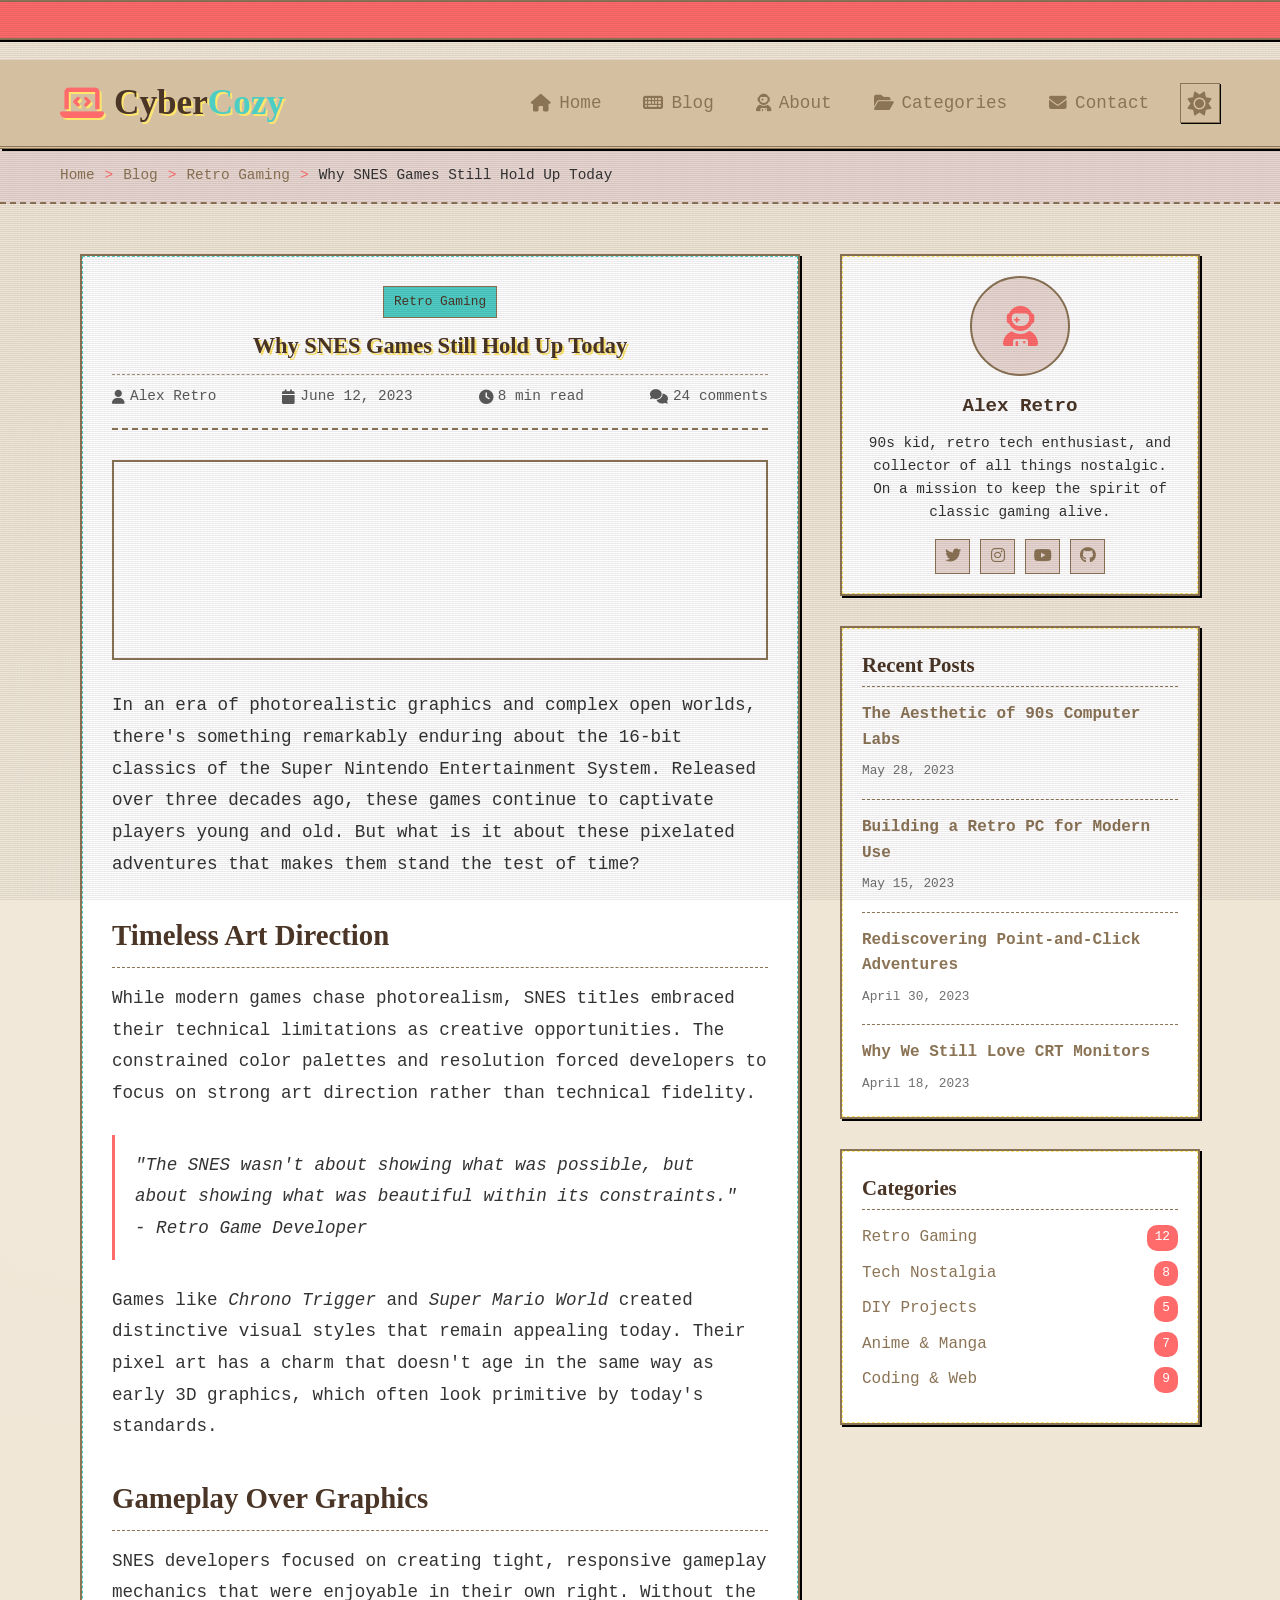
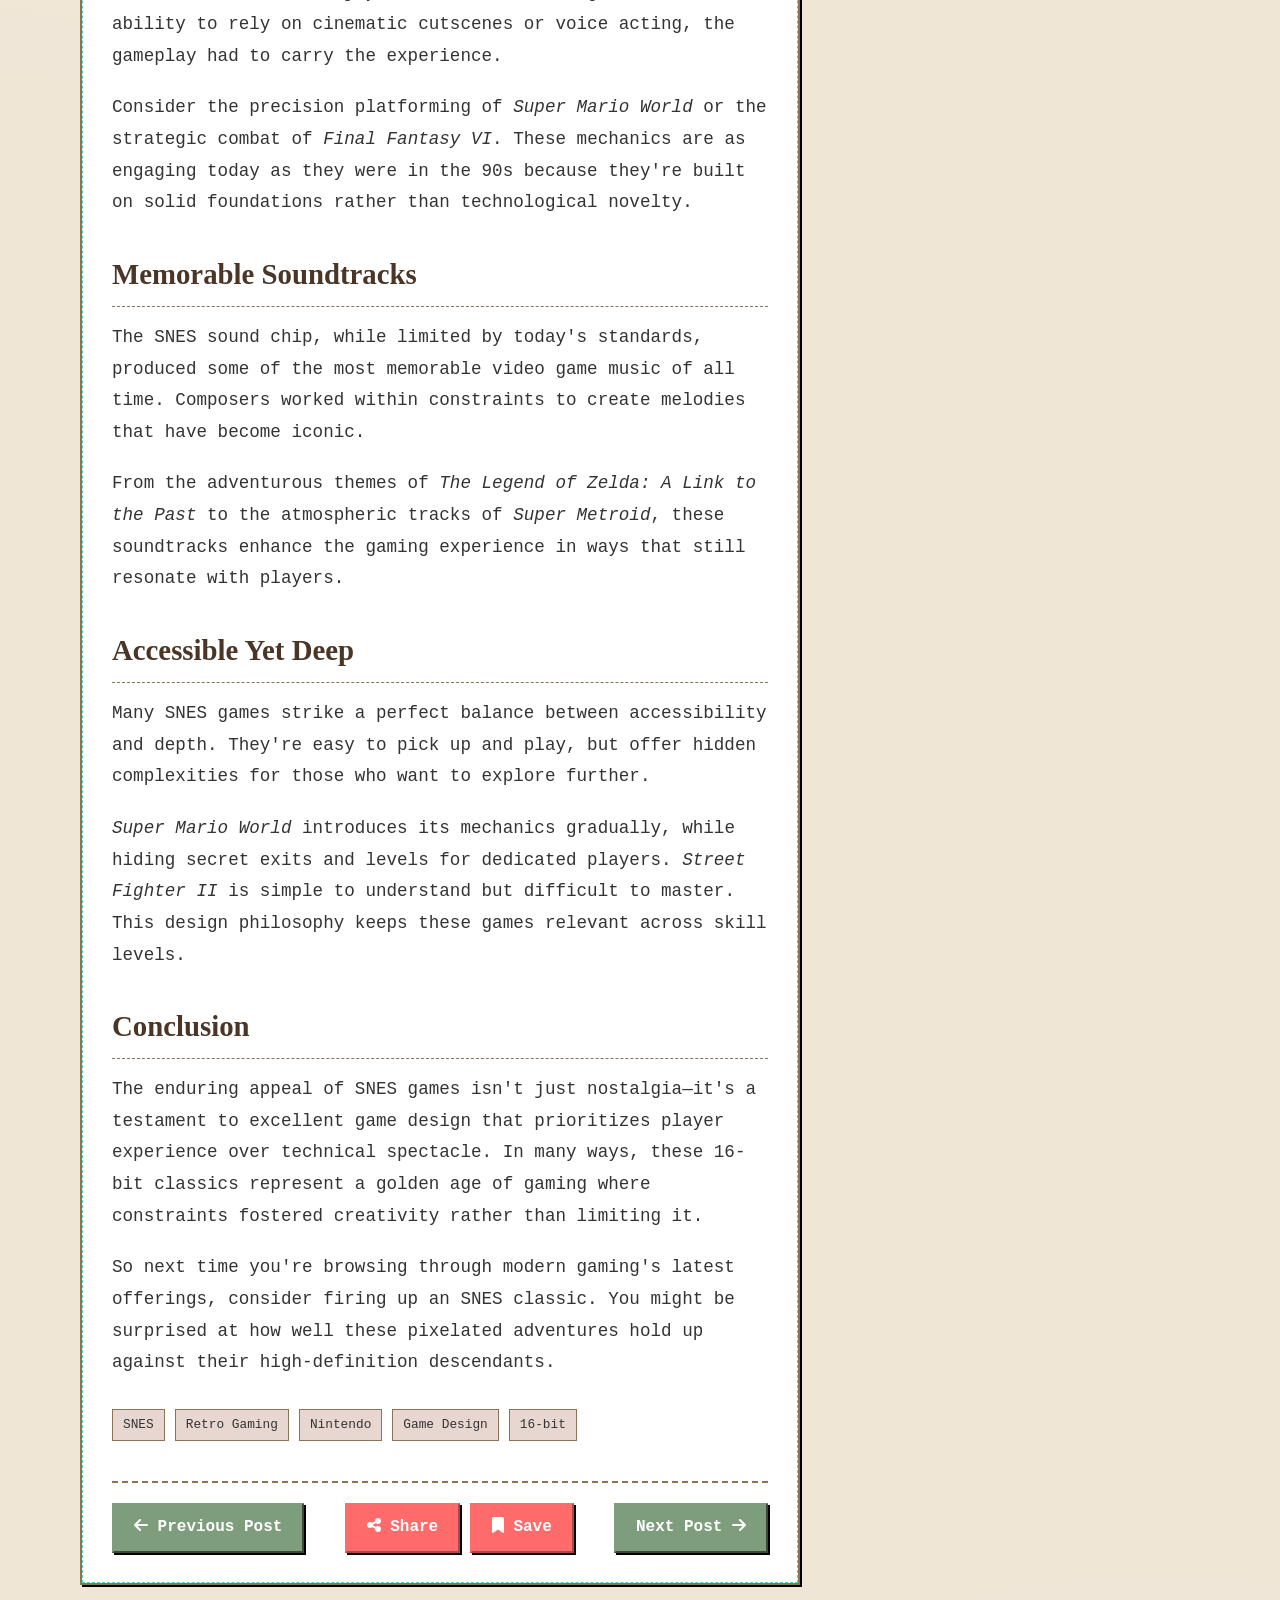
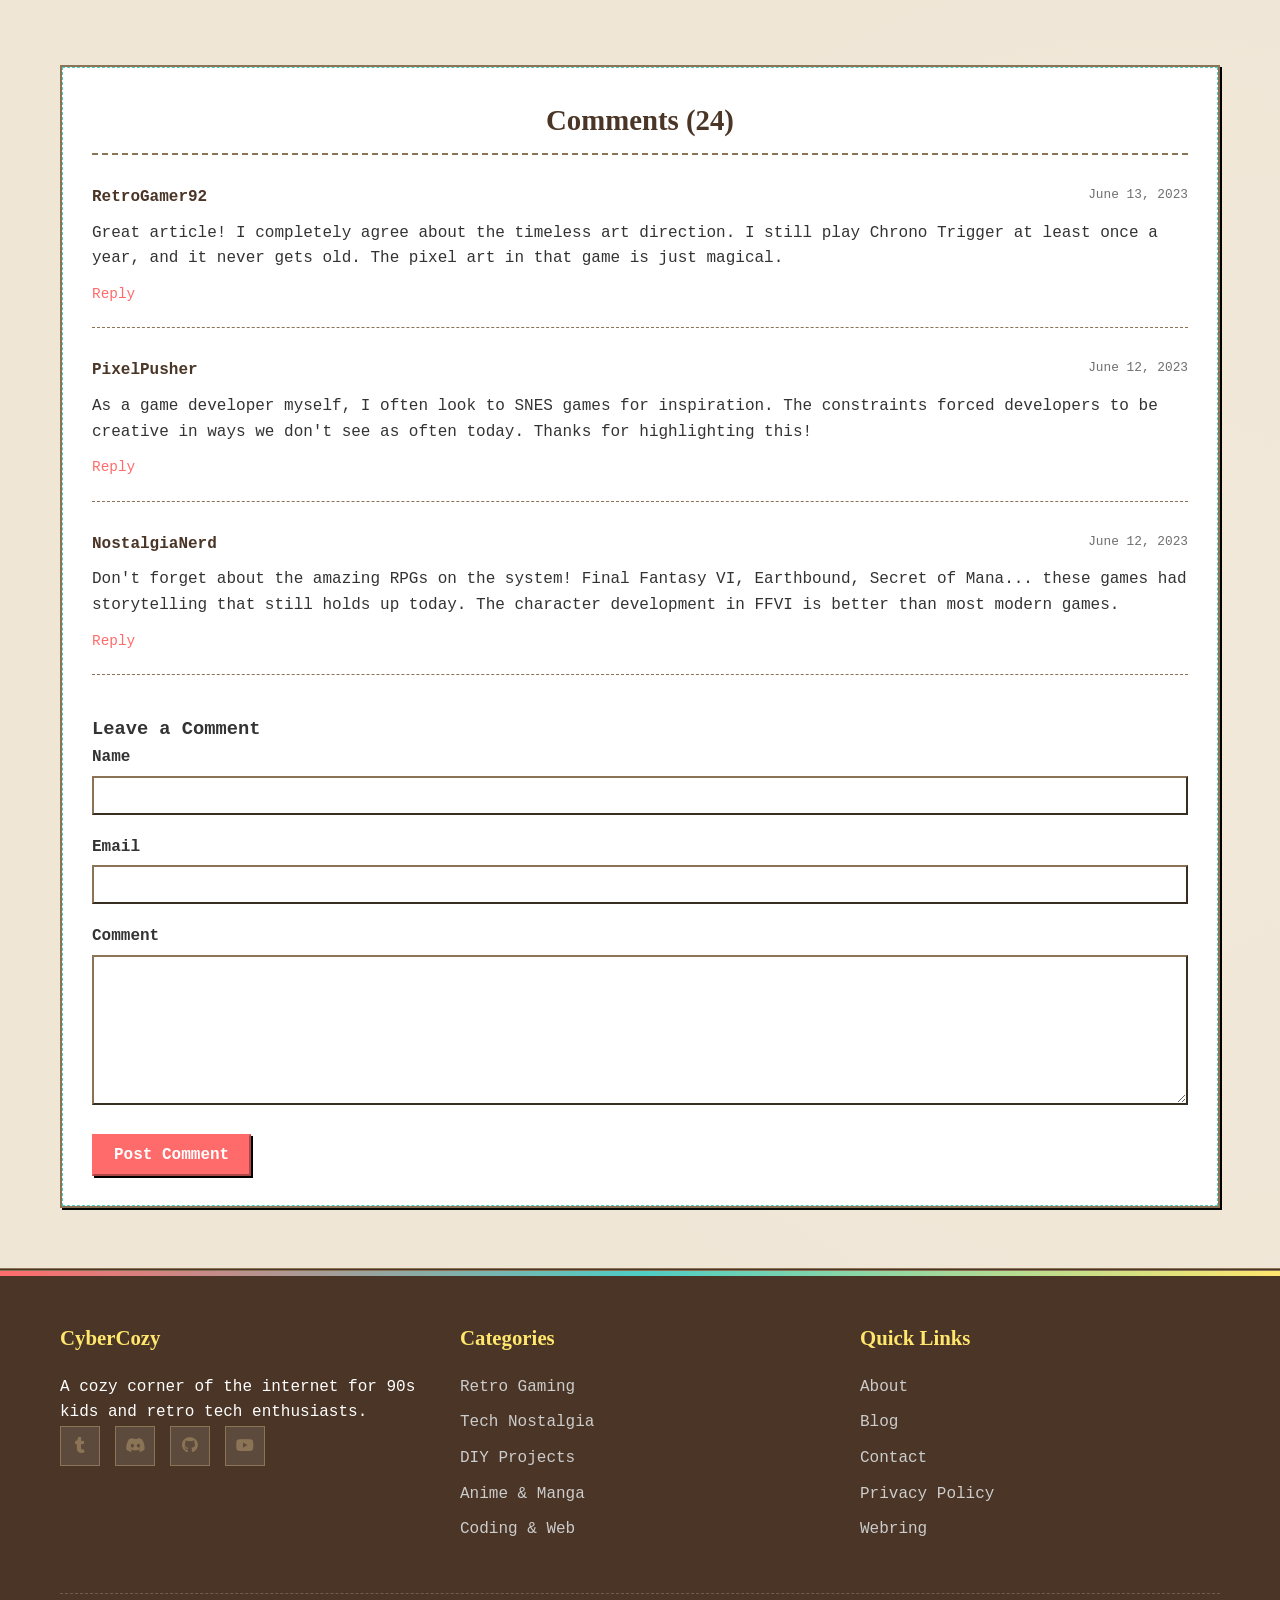
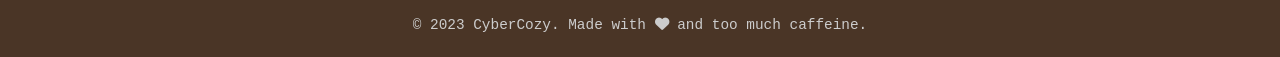
<file: post.html>
<!DOCTYPE html>
<html lang="en">
<head>
    <meta charset="UTF-8">
    <meta name="viewport" content="width=device-width, initial-scale=1.0">
    <title>Why SNES Games Still Hold Up Today | CyberCozy</title>
    <link rel="stylesheet" href="https://cdnjs.cloudflare.com/ajax/libs/font-awesome/6.4.0/css/all.min.css">
    <link rel="stylesheet" href="post.css">
</head>
<body data-theme="light" class="crt">
    <!-- Marquee -->
    <div class="marquee">
        <div class="marquee-content">
            ✦ WELCOME TO CYBERCOZY - YOUR 90S GEEK HAVEN ✦ UNDER CONSTRUCTION ✦ NEW POSTS EVERY WEEK ✦ 
        </div>
    </div>

    <!-- Header -->
    <header>
        <div class="container">
            <div class="header-content">
                <div class="logo">
                    <i class="fas fa-laptop-code blink"></i>
                    Cyber<span>Cozy</span>
                </div>
                
                <!-- Desktop Navigation -->
                <nav class="desktop-nav">
                    <ul>
                        <li><a href="#"><i class="fas fa-home"></i> Home</a></li>
                        <li><a href="#"><i class="fas fa-keyboard"></i> Blog</a></li>
                        <li><a href="#"><i class="fas fa-user-astronaut"></i> About</a></li>
                        <li><a href="#"><i class="fas fa-folder-open"></i> Categories</a></li>
                        <li><a href="#"><i class="fas fa-envelope"></i> Contact</a></li>
                        <li>
                            <button class="theme-toggle" id="themeToggle" aria-label="Toggle dark mode">
                                <i class="fas fa-moon dark-mode-icon"></i>
                                <i class="fas fa-sun light-mode-icon"></i>
                            </button>
                        </li>
                    </ul>
                </nav>
                
                <!-- Mobile Navigation Toggle -->
                <button class="mobile-nav-toggle" id="mobileNavToggle" aria-label="Toggle navigation menu">
                    <i class="fas fa-bars"></i>
                </button>
            </div>
        </div>
        
        <!-- Mobile Navigation -->
        <nav class="mobile-nav" id="mobileNav">
            <ul>
                <li><a href="#"><i class="fas fa-home"></i> Home</a></li>
                <li><a href="#"><i class="fas fa-keyboard"></i> Blog</a></li>
                <li><a href="#"><i class="fas fa-user-astronaut"></i> About</a></li>
                <li><a href="#"><i class="fas fa-folder-open"></i> Categories</a></li>
                <li><a href="#"><i class="fas fa-envelope"></i> Contact</a></li>
                <li>
                    <button class="theme-toggle" id="mobileThemeToggle" aria-label="Toggle dark mode">
                        <i class="fas fa-moon dark-mode-icon"></i>
                        <i class="fas fa-sun light-mode-icon"></i>
                        <span>Toggle Theme</span>
                    </button>
                </li>
            </ul>
        </nav>
        
        <!-- Overlay for mobile menu -->
        <div class="overlay" id="overlay"></div>
    </header>

    <!-- Breadcrumb -->
    <div class="breadcrumb">
        <div class="container">
            <ul>
                <li><a href="#">Home</a></li>
                <li><a href="#">Blog</a></li>
                <li><a href="#">Retro Gaming</a></li>
                <li>Why SNES Games Still Hold Up Today</li>
            </ul>
        </div>
    </div>

    <!-- Main Content -->
    <main class="container">
        <div class="post-content">
            <!-- Post Main Content -->
            <article class="post-main">
                <div class="post-header">
                    <span class="post-category">Retro Gaming</span>
                    <h1 class="post-title">Why SNES Games Still Hold Up Today</h1>
                    <div class="post-meta">
                        <span><i class="fas fa-user"></i> Alex Retro</span>
                        <span><i class="fas fa-calendar"></i> June 12, 2023</span>
                        <span><i class="fas fa-clock"></i> 8 min read</span>
                        <span><i class="fas fa-comments"></i> 24 comments</span>
                    </div>
                </div>
                
                <div class="post-image" style="background-image: url('https://images.unsplash.com/photo-1550745165-9bc0b252726f?ixlib=rb-1.2.1&auto=format&fit=crop&w=1350&q=80');"></div>
                
                <div class="post-body">
                    <p>In an era of photorealistic graphics and complex open worlds, there's something remarkably enduring about the 16-bit classics of the Super Nintendo Entertainment System. Released over three decades ago, these games continue to captivate players young and old. But what is it about these pixelated adventures that makes them stand the test of time?</p>
                    
                    <h2>Timeless Art Direction</h2>
                    
                    <p>While modern games chase photorealism, SNES titles embraced their technical limitations as creative opportunities. The constrained color palettes and resolution forced developers to focus on strong art direction rather than technical fidelity.</p>
                    
                    <blockquote>
                        "The SNES wasn't about showing what was possible, but about showing what was beautiful within its constraints." - Retro Game Developer
                    </blockquote>
                    
                    <p>Games like <em>Chrono Trigger</em> and <em>Super Mario World</em> created distinctive visual styles that remain appealing today. Their pixel art has a charm that doesn't age in the same way as early 3D graphics, which often look primitive by today's standards.</p>
                    
                    <h2>Gameplay Over Graphics</h2>
                    
                    <p>SNES developers focused on creating tight, responsive gameplay mechanics that were enjoyable in their own right. Without the ability to rely on cinematic cutscenes or voice acting, the gameplay had to carry the experience.</p>
                    
                    <p>Consider the precision platforming of <em>Super Mario World</em> or the strategic combat of <em>Final Fantasy VI</em>. These mechanics are as engaging today as they were in the 90s because they're built on solid foundations rather than technological novelty.</p>
                    
                    <h2>Memorable Soundtracks</h2>
                    
                    <p>The SNES sound chip, while limited by today's standards, produced some of the most memorable video game music of all time. Composers worked within constraints to create melodies that have become iconic.</p>
                    
                    <p>From the adventurous themes of <em>The Legend of Zelda: A Link to the Past</em> to the atmospheric tracks of <em>Super Metroid</em>, these soundtracks enhance the gaming experience in ways that still resonate with players.</p>
                    
                    <h2>Accessible Yet Deep</h2>
                    
                    <p>Many SNES games strike a perfect balance between accessibility and depth. They're easy to pick up and play, but offer hidden complexities for those who want to explore further.</p>
                    
                    <p><em>Super Mario World</em> introduces its mechanics gradually, while hiding secret exits and levels for dedicated players. <em>Street Fighter II</em> is simple to understand but difficult to master. This design philosophy keeps these games relevant across skill levels.</p>
                    
                    <h2>Conclusion</h2>
                    
                    <p>The enduring appeal of SNES games isn't just nostalgia—it's a testament to excellent game design that prioritizes player experience over technical spectacle. In many ways, these 16-bit classics represent a golden age of gaming where constraints fostered creativity rather than limiting it.</p>
                    
                    <p>So next time you're browsing through modern gaming's latest offerings, consider firing up an SNES classic. You might be surprised at how well these pixelated adventures hold up against their high-definition descendants.</p>
                </div>
                
                <div class="post-tags">
                    <span class="post-tag">SNES</span>
                    <span class="post-tag">Retro Gaming</span>
                    <span class="post-tag">Nintendo</span>
                    <span class="post-tag">Game Design</span>
                    <span class="post-tag">16-bit</span>
                </div>
                
                <div class="post-actions">
                    <a href="#" class="btn btn-secondary"><i class="fas fa-arrow-left"></i> Previous Post</a>
                    <div>
                        <a href="#" class="btn"><i class="fas fa-share-alt"></i> Share</a>
                        <a href="#" class="btn"><i class="fas fa-bookmark"></i> Save</a>
                    </div>
                    <a href="#" class="btn btn-secondary">Next Post <i class="fas fa-arrow-right"></i></a>
                </div>
            </article>
            
            <!-- Sidebar -->
            <aside class="sidebar">
                <!-- Author Widget -->
                <div class="sidebar-widget author-widget">
                    <div class="author-avatar">
                        <i class="fas fa-user-astronaut"></i>
                    </div>
                    <h3 class="author-name">Alex Retro</h3>
                    <p class="author-bio">90s kid, retro tech enthusiast, and collector of all things nostalgic. On a mission to keep the spirit of classic gaming alive.</p>
                    <div class="author-social">
                        <a href="#"><i class="fab fa-twitter"></i></a>
                        <a href="#"><i class="fab fa-instagram"></i></a>
                        <a href="#"><i class="fab fa-youtube"></i></a>
                        <a href="#"><i class="fab fa-github"></i></a>
                    </div>
                </div>
                
                <!-- Recent Posts Widget -->
                <div class="sidebar-widget recent-posts">
                    <h3 class="widget-title">Recent Posts</h3>
                    <ul>
                        <li>
                            <a href="#" class="recent-post-title">The Aesthetic of 90s Computer Labs</a>
                            <span class="recent-post-date">May 28, 2023</span>
                        </li>
                        <li>
                            <a href="#" class="recent-post-title">Building a Retro PC for Modern Use</a>
                            <span class="recent-post-date">May 15, 2023</span>
                        </li>
                        <li>
                            <a href="#" class="recent-post-title">Rediscovering Point-and-Click Adventures</a>
                            <span class="recent-post-date">April 30, 2023</span>
                        </li>
                        <li>
                            <a href="#" class="recent-post-title">Why We Still Love CRT Monitors</a>
                            <span class="recent-post-date">April 18, 2023</span>
                        </li>
                    </ul>
                </div>
                
                <!-- Categories Widget -->
                <div class="sidebar-widget categories">
                    <h3 class="widget-title">Categories</h3>
                    <ul>
                        <li>
                            <a href="#">Retro Gaming <span class="category-count">12</span></a>
                        </li>
                        <li>
                            <a href="#">Tech Nostalgia <span class="category-count">8</span></a>
                        </li>
                        <li>
                            <a href="#">DIY Projects <span class="category-count">5</span></a>
                        </li>
                        <li>
                            <a href="#">Anime & Manga <span class="category-count">7</span></a>
                        </li>
                        <li>
                            <a href="#">Coding & Web <span class="category-count">9</span></a>
                        </li>
                    </ul>
                </div>
            </aside>
        </div>
        
        <!-- Comments Section -->
        <section class="comments-section">
            <h2 class="comments-title">Comments (24)</h2>
            
            <div class="comment">
                <div class="comment-header">
                    <span class="comment-author">RetroGamer92</span>
                    <span class="comment-date">June 13, 2023</span>
                </div>
                <div class="comment-body">
                    <p>Great article! I completely agree about the timeless art direction. I still play Chrono Trigger at least once a year, and it never gets old. The pixel art in that game is just magical.</p>
                </div>
                <a href="#" class="comment-reply">Reply</a>
            </div>
            
            <div class="comment">
                <div class="comment-header">
                    <span class="comment-author">PixelPusher</span>
                    <span class="comment-date">June 12, 2023</span>
                </div>
                <div class="comment-body">
                    <p>As a game developer myself, I often look to SNES games for inspiration. The constraints forced developers to be creative in ways we don't see as often today. Thanks for highlighting this!</p>
                </div>
                <a href="#" class="comment-reply">Reply</a>
            </div>
            
            <div class="comment">
                <div class="comment-header">
                    <span class="comment-author">NostalgiaNerd</span>
                    <span class="comment-date">June 12, 2023</span>
                </div>
                <div class="comment-body">
                    <p>Don't forget about the amazing RPGs on the system! Final Fantasy VI, Earthbound, Secret of Mana... these games had storytelling that still holds up today. The character development in FFVI is better than most modern games.</p>
                </div>
                <a href="#" class="comment-reply">Reply</a>
            </div>
            
            <form class="comment-form">
                <h3>Leave a Comment</h3>
                <div class="form-group">
                    <label for="comment-name">Name</label>
                    <input type="text" id="comment-name" required>
                </div>
                <div class="form-group">
                    <label for="comment-email">Email</label>
                    <input type="email" id="comment-email" required>
                </div>
                <div class="form-group">
                    <label for="comment-message">Comment</label>
                    <textarea id="comment-message" required></textarea>
                </div>
                <button type="submit" class="btn">Post Comment</button>
            </form>
        </section>
        
        <!-- Related Posts -->
        <!-- <section class="related-posts">
            <h2 class="section-title">Related Posts</h2>
            <div class="posts-grid">
                <div class="post-card">
                    <div class="post-image" style="background-image: url('https://images.unsplash.com/photo-1535223289827-42f1e9919769?ixlib=rb-1.2.1&auto=format&fit=crop&w=1350&q=80');"></div>
                    <div class="post-content">
                        <span class="post-category">DIY Projects</span>
                        <h3 class="post-title">Building a Retro PC for Modern Use</h3>
                        <p class="post-excerpt">How I turned an old 90s case into a functional modern computer with all the nostalgic vibes but none of the limitations.</p>
                        <div class="post-meta">
                            <span>May 15, 2023</span>
                            <span>12 min read</span>
                        </div>
                    </div>
                </div>
                
                <div class="post-card">
                    <div class="post-image" style="background-image: url('https://images.unsplash.com/photo-1581591527152-f6b5d7647b6a?ixlib=rb-1.2.1&auto=format&fit=crop&w=1350&q=80');"></div>
                    <div class="post-content">
                        <span class="post-category">Retro Gaming</span>
                        <h3 class="post-title">Rediscovering Point-and-Click Adventures</h3>
                        <p class="post-excerpt">A look back at the golden age of adventure games and why their puzzle-solving charm still captivates players today.</p>
                        <div class="post-meta">
                            <span>April 30, 2023</span>
                            <span>7 min read</span>
                        </div>
                    </div>
                </div>
                
                <div class="post-card">
                    <div class="post-image" style="background-image: url('https://images.unsplash.com/photo-1593359677879-a4bb92f829d1?ixlib=rb-1.2.1&auto=format&fit=crop&w=1350&q=80');"></div>
                    <div class="post-content">
                        <span class="post-category">Tech Nostalgia</span>
                        <h3 class="post-title">Why We Still Love CRT Monitors</h3>
                        <p class="post-excerpt">Exploring the unique visual qualities of CRT displays and why retro gamers still seek them out for authentic experiences.</p>
                        <div class="post-meta">
                            <span>April 18, 2023</span>
                            <span>9 min read</span>
                        </div>
                    </div>
                </div>
            </div>
        </section> -->
    </main>

    <!-- Footer -->
    <footer>
        <div class="container">
            <div class="footer-content">
                <div class="footer-column">
                    <h3>CyberCozy</h3>
                    <p>A cozy corner of the internet for 90s kids and retro tech enthusiasts.</p>
                    <div class="social-links">
                        <a href="#"><i class="fab fa-tumblr"></i></a>
                        <a href="#"><i class="fab fa-discord"></i></a>
                        <a href="#"><i class="fab fa-github"></i></a>
                        <a href="#"><i class="fab fa-youtube"></i></a>
                    </div>
                </div>
                
                <div class="footer-column">
                    <h3>Categories</h3>
                    <ul>
                        <li><a href="#">Retro Gaming</a></li>
                        <li><a href="#">Tech Nostalgia</a></li>
                        <li><a href="#">DIY Projects</a></li>
                        <li><a href="#">Anime & Manga</a></li>
                        <li><a href="#">Coding & Web</a></li>
                    </ul>
                </div>
                
                <div class="footer-column">
                    <h3>Quick Links</h3>
                    <ul>
                        <li><a href="#">About</a></li>
                        <li><a href="#">Blog</a></li>
                        <li><a href="#">Contact</a></li>
                        <li><a href="#">Privacy Policy</a></li>
                        <li><a href="#">Webring</a></li>
                    </ul>
                </div>
            </div>
            
            <div class="copyright">
                <p>&copy; 2023 CyberCozy. Made with <i class="fas fa-heart blink"></i> and too much caffeine.</p>
            </div>
        </div>
    </footer>

    <script>
        // Dark Mode Toggle Functionality
        const themeToggle = document.getElementById('themeToggle');
        const mobileThemeToggle = document.getElementById('mobileThemeToggle');
        const body = document.body;
        
        // Check for saved theme preference or respect OS preference
        const savedTheme = localStorage.getItem('theme') || 
                          (window.matchMedia('(prefers-color-scheme: dark)').matches ? 'dark' : 'light');
        
        // Apply the saved theme
        body.setAttribute('data-theme', savedTheme);
        
        // Toggle theme on button click
        function toggleTheme() {
            const currentTheme = body.getAttribute('data-theme');
            const newTheme = currentTheme === 'light' ? 'dark' : 'light';
            
            body.setAttribute('data-theme', newTheme);
            localStorage.setItem('theme', newTheme);
        }
        
        themeToggle.addEventListener('click', toggleTheme);
        mobileThemeToggle.addEventListener('click', toggleTheme);
        
        // Listen for system theme changes
        window.matchMedia('(prefers-color-scheme: dark)').addEventListener('change', e => {
            // Only auto-switch if user hasn't manually set a preference
            if (!localStorage.getItem('theme')) {
                body.setAttribute('data-theme', e.matches ? 'dark' : 'light');
            }
        });
        
        // Mobile Navigation Toggle
        const mobileNavToggle = document.getElementById('mobileNavToggle');
        const mobileNav = document.getElementById('mobileNav');
        const overlay = document.getElementById('overlay');
        
        function toggleMobileNav() {
            mobileNav.classList.toggle('active');
            overlay.classList.toggle('active');
            document.body.style.overflow = mobileNav.classList.contains('active') ? 'hidden' : '';
            
            // Change icon based on menu state
            const icon = mobileNavToggle.querySelector('i');
            if (mobileNav.classList.contains('active')) {
                icon.classList.remove('fa-bars');
                icon.classList.add('fa-times');
            } else {
                icon.classList.remove('fa-times');
                icon.classList.add('fa-bars');
            }
        }
        
        mobileNavToggle.addEventListener('click', toggleMobileNav);
        overlay.addEventListener('click', toggleMobileNav);
        
        // Close mobile menu when clicking on a link
        const mobileNavLinks = document.querySelectorAll('.mobile-nav a');
        mobileNavLinks.forEach(link => {
            link.addEventListener('click', toggleMobileNav);
        });
        
        // Close mobile menu on escape key
        document.addEventListener('keydown', (e) => {
            if (e.key === 'Escape' && mobileNav.classList.contains('active')) {
                toggleMobileNav();
            }
        });
        
        // Add some 90s sound effects for buttons
        const buttons = document.querySelectorAll('.btn, .theme-toggle, .mobile-nav-toggle');
        buttons.forEach(button => {
            button.addEventListener('click', function() {
                // In a real implementation, you could play a sound effect here
                // For now, we'll just add a visual effect
                this.style.transform = 'scale(0.95)';
                setTimeout(() => {
                    this.style.transform = '';
                }, 100);
            });
        });
    </script>
</body>
</html>
</file>
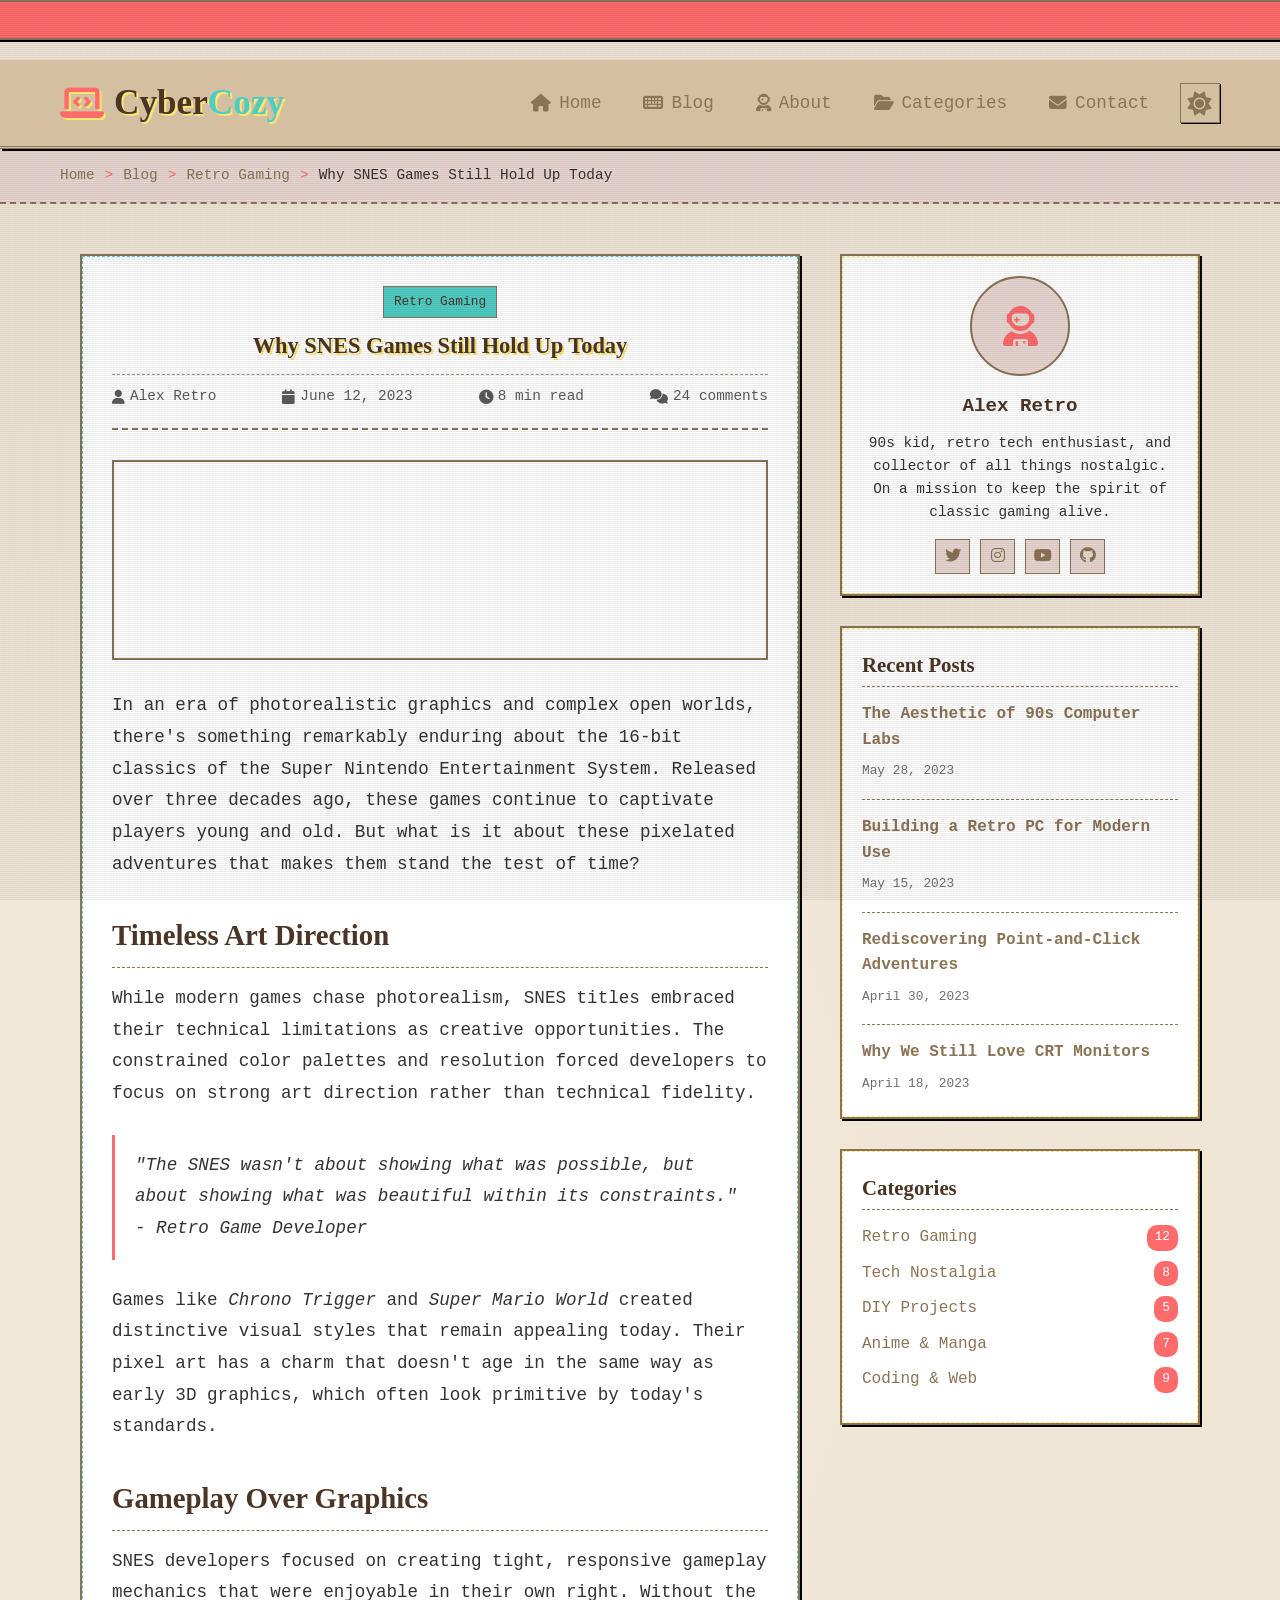
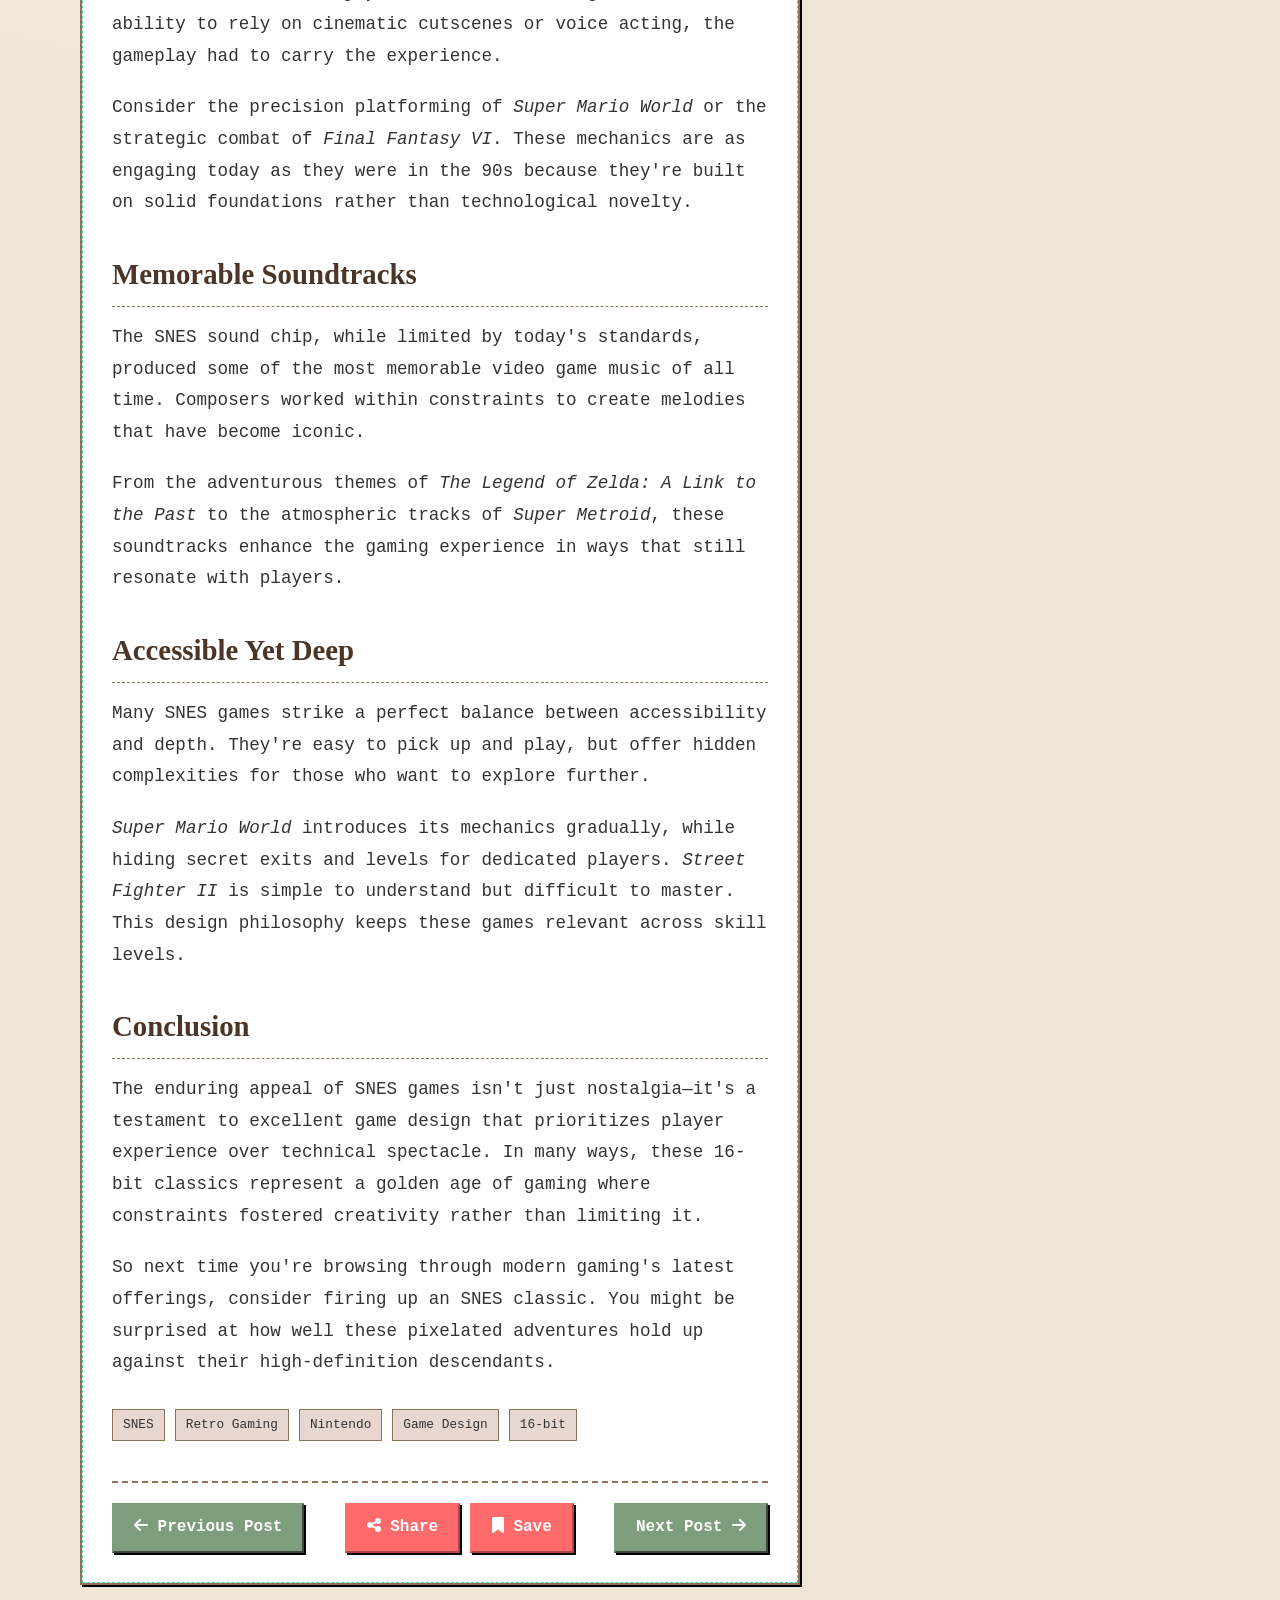
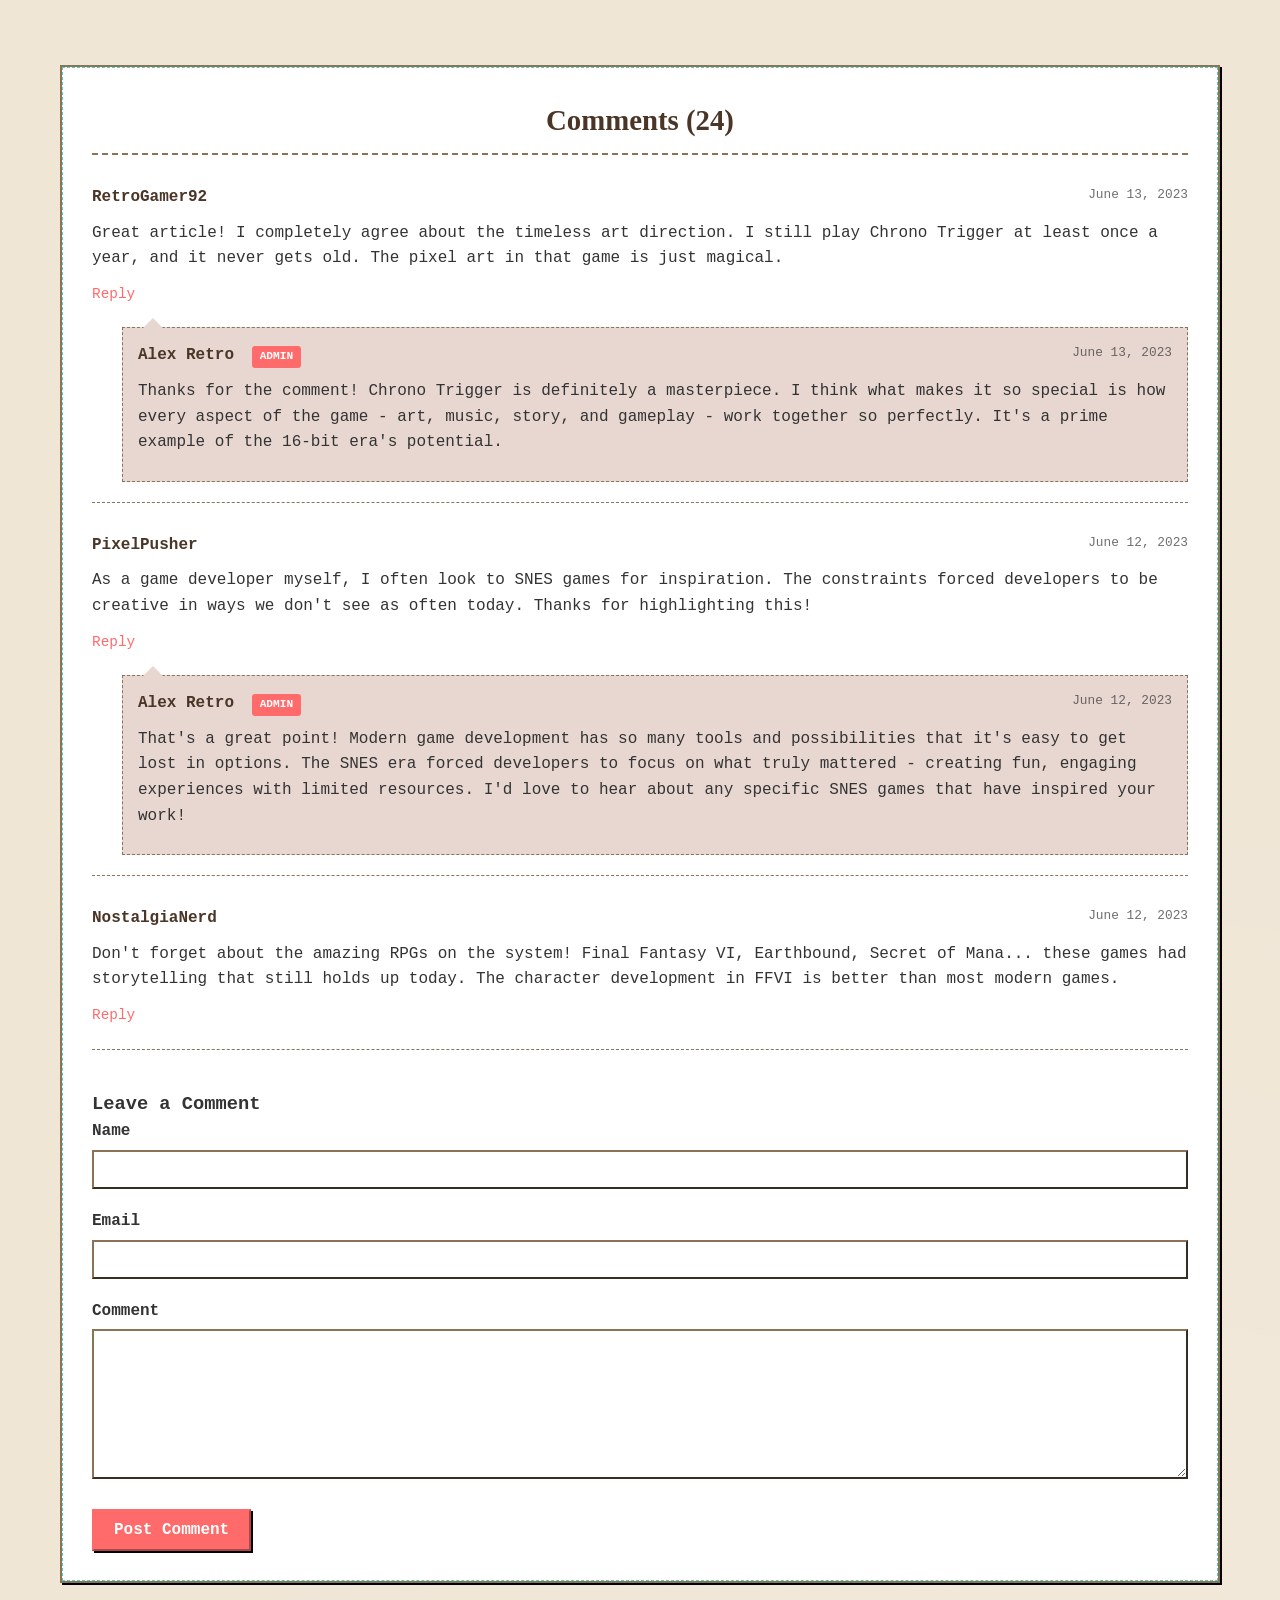
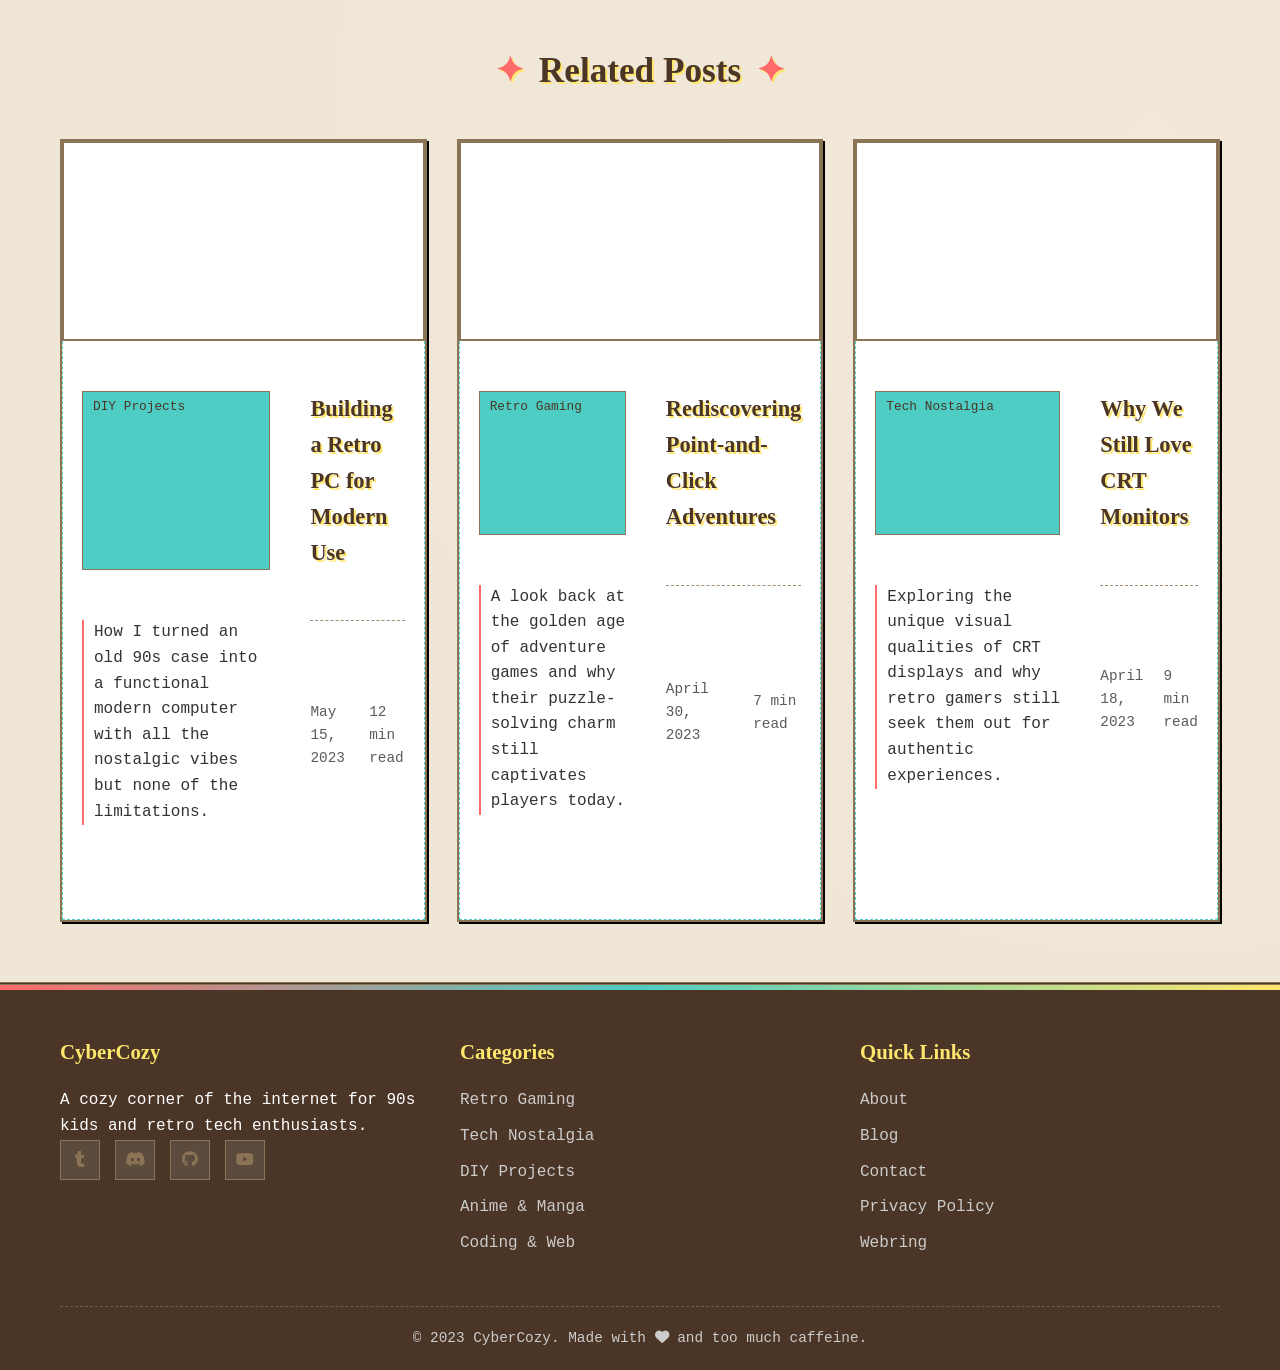
<file: theme-vol2/blog2.html>
<!DOCTYPE html>
<html lang="en">
<head>
    <meta charset="UTF-8">
    <meta name="viewport" content="width=device-width, initial-scale=1.0">
    <title>Why SNES Games Still Hold Up Today | CyberCozy</title>
    <link rel="stylesheet" href="https://cdnjs.cloudflare.com/ajax/libs/font-awesome/6.4.0/css/all.min.css">
    <link rel="stylesheet" href="blog2.css">
</head>
<body data-theme="light" class="crt">
    <!-- Marquee -->
    <div class="marquee">
        <div class="marquee-content">
            ✦ WELCOME TO CYBERCOZY - YOUR 90S GEEK HAVEN ✦ UNDER CONSTRUCTION ✦ NEW POSTS EVERY WEEK ✦ 
        </div>
    </div>

    <!-- Header -->
    <header>
        <div class="container">
            <div class="header-content">
                <div class="logo">
                    <i class="fas fa-laptop-code blink"></i>
                    Cyber<span>Cozy</span>
                </div>
                
                <!-- Desktop Navigation -->
                <nav class="desktop-nav">
                    <ul>
                        <li><a href="#"><i class="fas fa-home"></i> Home</a></li>
                        <li><a href="#"><i class="fas fa-keyboard"></i> Blog</a></li>
                        <li><a href="#"><i class="fas fa-user-astronaut"></i> About</a></li>
                        <li><a href="#"><i class="fas fa-folder-open"></i> Categories</a></li>
                        <li><a href="#"><i class="fas fa-envelope"></i> Contact</a></li>
                        <li>
                            <button class="theme-toggle" id="themeToggle" aria-label="Toggle dark mode">
                                <i class="fas fa-moon dark-mode-icon"></i>
                                <i class="fas fa-sun light-mode-icon"></i>
                            </button>
                        </li>
                    </ul>
                </nav>
                
                <!-- Mobile Navigation Toggle -->
                <button class="mobile-nav-toggle" id="mobileNavToggle" aria-label="Toggle navigation menu">
                    <i class="fas fa-bars"></i>
                </button>
            </div>
        </div>
        
        <!-- Mobile Navigation -->
        <nav class="mobile-nav" id="mobileNav">
            <ul>
                <li><a href="#"><i class="fas fa-home"></i> Home</a></li>
                <li><a href="#"><i class="fas fa-keyboard"></i> Blog</a></li>
                <li><a href="#"><i class="fas fa-user-astronaut"></i> About</a></li>
                <li><a href="#"><i class="fas fa-folder-open"></i> Categories</a></li>
                <li><a href="#"><i class="fas fa-envelope"></i> Contact</a></li>
                <li>
                    <button class="theme-toggle" id="mobileThemeToggle" aria-label="Toggle dark mode">
                        <i class="fas fa-moon dark-mode-icon"></i>
                        <i class="fas fa-sun light-mode-icon"></i>
                        <span>Toggle Theme</span>
                    </button>
                </li>
            </ul>
        </nav>
        
        <!-- Overlay for mobile menu -->
        <div class="overlay" id="overlay"></div>
    </header>

    <!-- Breadcrumb -->
    <div class="breadcrumb">
        <div class="container">
            <ul>
                <li><a href="#">Home</a></li>
                <li><a href="#">Blog</a></li>
                <li><a href="#">Retro Gaming</a></li>
                <li>Why SNES Games Still Hold Up Today</li>
            </ul>
        </div>
    </div>

    <!-- Main Content -->
    <main class="container">
        <div class="post-content">
            <!-- Post Main Content -->
            <article class="post-main">
                <div class="post-header">
                    <span class="post-category">Retro Gaming</span>
                    <h1 class="post-title">Why SNES Games Still Hold Up Today</h1>
                    <div class="post-meta">
                        <span><i class="fas fa-user"></i> Alex Retro</span>
                        <span><i class="fas fa-calendar"></i> June 12, 2023</span>
                        <span><i class="fas fa-clock"></i> 8 min read</span>
                        <span><i class="fas fa-comments"></i> 24 comments</span>
                    </div>
                </div>
                
                <div class="post-image" style="background-image: url('https://images.unsplash.com/photo-1550745165-9bc0b252726f?ixlib=rb-1.2.1&auto=format&fit=crop&w=1350&q=80');"></div>
                
                <div class="post-body">
                    <p>In an era of photorealistic graphics and complex open worlds, there's something remarkably enduring about the 16-bit classics of the Super Nintendo Entertainment System. Released over three decades ago, these games continue to captivate players young and old. But what is it about these pixelated adventures that makes them stand the test of time?</p>
                    
                    <h2>Timeless Art Direction</h2>
                    
                    <p>While modern games chase photorealism, SNES titles embraced their technical limitations as creative opportunities. The constrained color palettes and resolution forced developers to focus on strong art direction rather than technical fidelity.</p>
                    
                    <blockquote>
                        "The SNES wasn't about showing what was possible, but about showing what was beautiful within its constraints." - Retro Game Developer
                    </blockquote>
                    
                    <p>Games like <em>Chrono Trigger</em> and <em>Super Mario World</em> created distinctive visual styles that remain appealing today. Their pixel art has a charm that doesn't age in the same way as early 3D graphics, which often look primitive by today's standards.</p>
                    
                    <h2>Gameplay Over Graphics</h2>
                    
                    <p>SNES developers focused on creating tight, responsive gameplay mechanics that were enjoyable in their own right. Without the ability to rely on cinematic cutscenes or voice acting, the gameplay had to carry the experience.</p>
                    
                    <p>Consider the precision platforming of <em>Super Mario World</em> or the strategic combat of <em>Final Fantasy VI</em>. These mechanics are as engaging today as they were in the 90s because they're built on solid foundations rather than technological novelty.</p>
                    
                    <h2>Memorable Soundtracks</h2>
                    
                    <p>The SNES sound chip, while limited by today's standards, produced some of the most memorable video game music of all time. Composers worked within constraints to create melodies that have become iconic.</p>
                    
                    <p>From the adventurous themes of <em>The Legend of Zelda: A Link to the Past</em> to the atmospheric tracks of <em>Super Metroid</em>, these soundtracks enhance the gaming experience in ways that still resonate with players.</p>
                    
                    <h2>Accessible Yet Deep</h2>
                    
                    <p>Many SNES games strike a perfect balance between accessibility and depth. They're easy to pick up and play, but offer hidden complexities for those who want to explore further.</p>
                    
                    <p><em>Super Mario World</em> introduces its mechanics gradually, while hiding secret exits and levels for dedicated players. <em>Street Fighter II</em> is simple to understand but difficult to master. This design philosophy keeps these games relevant across skill levels.</p>
                    
                    <h2>Conclusion</h2>
                    
                    <p>The enduring appeal of SNES games isn't just nostalgia—it's a testament to excellent game design that prioritizes player experience over technical spectacle. In many ways, these 16-bit classics represent a golden age of gaming where constraints fostered creativity rather than limiting it.</p>
                    
                    <p>So next time you're browsing through modern gaming's latest offerings, consider firing up an SNES classic. You might be surprised at how well these pixelated adventures hold up against their high-definition descendants.</p>
                </div>
                
                <div class="post-tags">
                    <span class="post-tag">SNES</span>
                    <span class="post-tag">Retro Gaming</span>
                    <span class="post-tag">Nintendo</span>
                    <span class="post-tag">Game Design</span>
                    <span class="post-tag">16-bit</span>
                </div>
                
                <div class="post-actions">
                    <a href="#" class="btn btn-secondary"><i class="fas fa-arrow-left"></i> Previous Post</a>
                    <div>
                        <a href="#" class="btn"><i class="fas fa-share-alt"></i> Share</a>
                        <a href="#" class="btn"><i class="fas fa-bookmark"></i> Save</a>
                    </div>
                    <a href="#" class="btn btn-secondary">Next Post <i class="fas fa-arrow-right"></i></a>
                </div>
            </article>
            
            <!-- Sidebar -->
            <aside class="sidebar">
                <!-- Author Widget -->
                <div class="sidebar-widget author-widget">
                    <div class="author-avatar">
                        <i class="fas fa-user-astronaut"></i>
                    </div>
                    <h3 class="author-name">Alex Retro</h3>
                    <p class="author-bio">90s kid, retro tech enthusiast, and collector of all things nostalgic. On a mission to keep the spirit of classic gaming alive.</p>
                    <div class="author-social">
                        <a href="#"><i class="fab fa-twitter"></i></a>
                        <a href="#"><i class="fab fa-instagram"></i></a>
                        <a href="#"><i class="fab fa-youtube"></i></a>
                        <a href="#"><i class="fab fa-github"></i></a>
                    </div>
                </div>
                
                <!-- Recent Posts Widget -->
                <div class="sidebar-widget recent-posts">
                    <h3 class="widget-title">Recent Posts</h3>
                    <ul>
                        <li>
                            <a href="#" class="recent-post-title">The Aesthetic of 90s Computer Labs</a>
                            <span class="recent-post-date">May 28, 2023</span>
                        </li>
                        <li>
                            <a href="#" class="recent-post-title">Building a Retro PC for Modern Use</a>
                            <span class="recent-post-date">May 15, 2023</span>
                        </li>
                        <li>
                            <a href="#" class="recent-post-title">Rediscovering Point-and-Click Adventures</a>
                            <span class="recent-post-date">April 30, 2023</span>
                        </li>
                        <li>
                            <a href="#" class="recent-post-title">Why We Still Love CRT Monitors</a>
                            <span class="recent-post-date">April 18, 2023</span>
                        </li>
                    </ul>
                </div>
                
                <!-- Categories Widget -->
                <div class="sidebar-widget categories">
                    <h3 class="widget-title">Categories</h3>
                    <ul>
                        <li>
                            <a href="#">Retro Gaming <span class="category-count">12</span></a>
                        </li>
                        <li>
                            <a href="#">Tech Nostalgia <span class="category-count">8</span></a>
                        </li>
                        <li>
                            <a href="#">DIY Projects <span class="category-count">5</span></a>
                        </li>
                        <li>
                            <a href="#">Anime & Manga <span class="category-count">7</span></a>
                        </li>
                        <li>
                            <a href="#">Coding & Web <span class="category-count">9</span></a>
                        </li>
                    </ul>
                </div>
            </aside>
        </div>
        
        <!-- Comments Section -->
        <section class="comments-section">
            <h2 class="comments-title">Comments (24)</h2>
            
            <div class="comment">
                <div class="comment-header">
                    <span class="comment-author">RetroGamer92</span>
                    <span class="comment-date">June 13, 2023</span>
                </div>
                <div class="comment-body">
                    <p>Great article! I completely agree about the timeless art direction. I still play Chrono Trigger at least once a year, and it never gets old. The pixel art in that game is just magical.</p>
                </div>
                <a href="#" class="comment-reply">Reply</a>
                
                <!-- Admin Reply -->
                <div class="admin-reply">
                    <div class="admin-reply-header">
                        <span class="comment-author">Alex Retro <span class="admin-badge">ADMIN</span></span>
                        <span class="comment-date">June 13, 2023</span>
                    </div>
                    <div class="comment-body">
                        <p>Thanks for the comment! Chrono Trigger is definitely a masterpiece. I think what makes it so special is how every aspect of the game - art, music, story, and gameplay - work together so perfectly. It's a prime example of the 16-bit era's potential.</p>
                    </div>
                </div>
            </div>
            
            <div class="comment">
                <div class="comment-header">
                    <span class="comment-author">PixelPusher</span>
                    <span class="comment-date">June 12, 2023</span>
                </div>
                <div class="comment-body">
                    <p>As a game developer myself, I often look to SNES games for inspiration. The constraints forced developers to be creative in ways we don't see as often today. Thanks for highlighting this!</p>
                </div>
                <a href="#" class="comment-reply">Reply</a>
                
                <!-- Admin Reply -->
                <div class="admin-reply">
                    <div class="admin-reply-header">
                        <span class="comment-author">Alex Retro <span class="admin-badge">ADMIN</span></span>
                        <span class="comment-date">June 12, 2023</span>
                    </div>
                    <div class="comment-body">
                        <p>That's a great point! Modern game development has so many tools and possibilities that it's easy to get lost in options. The SNES era forced developers to focus on what truly mattered - creating fun, engaging experiences with limited resources. I'd love to hear about any specific SNES games that have inspired your work!</p>
                    </div>
                </div>
            </div>
            
            <div class="comment">
                <div class="comment-header">
                    <span class="comment-author">NostalgiaNerd</span>
                    <span class="comment-date">June 12, 2023</span>
                </div>
                <div class="comment-body">
                    <p>Don't forget about the amazing RPGs on the system! Final Fantasy VI, Earthbound, Secret of Mana... these games had storytelling that still holds up today. The character development in FFVI is better than most modern games.</p>
                </div>
                <a href="#" class="comment-reply">Reply</a>
            </div>
            
            <form class="comment-form">
                <h3>Leave a Comment</h3>
                <div class="form-group">
                    <label for="comment-name">Name</label>
                    <input type="text" id="comment-name" required>
                </div>
                <div class="form-group">
                    <label for="comment-email">Email</label>
                    <input type="email" id="comment-email" required>
                </div>
                <div class="form-group">
                    <label for="comment-message">Comment</label>
                    <textarea id="comment-message" required></textarea>
                </div>
                <button type="submit" class="btn">Post Comment</button>
            </form>
        </section>
        
        <!-- Related Posts -->
        <section class="related-posts">
            <h2 class="section-title">Related Posts</h2>
            <div class="posts-grid">
                <div class="post-card">
                    <div class="post-image" style="background-image: url('https://images.unsplash.com/photo-1535223289827-42f1e9919769?ixlib=rb-1.2.1&auto=format&fit=crop&w=1350&q=80');"></div>
                    <div class="post-content">
                        <span class="post-category">DIY Projects</span>
                        <h3 class="post-title">Building a Retro PC for Modern Use</h3>
                        <p class="post-excerpt">How I turned an old 90s case into a functional modern computer with all the nostalgic vibes but none of the limitations.</p>
                        <div class="post-meta">
                            <span>May 15, 2023</span>
                            <span>12 min read</span>
                        </div>
                    </div>
                </div>
                
                <div class="post-card">
                    <div class="post-image" style="background-image: url('https://images.unsplash.com/photo-1581591527152-f6b5d7647b6a?ixlib=rb-1.2.1&auto=format&fit=crop&w=1350&q=80');"></div>
                    <div class="post-content">
                        <span class="post-category">Retro Gaming</span>
                        <h3 class="post-title">Rediscovering Point-and-Click Adventures</h3>
                        <p class="post-excerpt">A look back at the golden age of adventure games and why their puzzle-solving charm still captivates players today.</p>
                        <div class="post-meta">
                            <span>April 30, 2023</span>
                            <span>7 min read</span>
                        </div>
                    </div>
                </div>
                
                <div class="post-card">
                    <div class="post-image" style="background-image: url('https://images.unsplash.com/photo-1593359677879-a4bb92f829d1?ixlib=rb-1.2.1&auto=format&fit=crop&w=1350&q=80');"></div>
                    <div class="post-content">
                        <span class="post-category">Tech Nostalgia</span>
                        <h3 class="post-title">Why We Still Love CRT Monitors</h3>
                        <p class="post-excerpt">Exploring the unique visual qualities of CRT displays and why retro gamers still seek them out for authentic experiences.</p>
                        <div class="post-meta">
                            <span>April 18, 2023</span>
                            <span>9 min read</span>
                        </div>
                    </div>
                </div>
            </div>
        </section>
    </main>

    <!-- Footer -->
    <footer>
        <div class="container">
            <div class="footer-content">
                <div class="footer-column">
                    <h3>CyberCozy</h3>
                    <p>A cozy corner of the internet for 90s kids and retro tech enthusiasts.</p>
                    <div class="social-links">
                        <a href="#"><i class="fab fa-tumblr"></i></a>
                        <a href="#"><i class="fab fa-discord"></i></a>
                        <a href="#"><i class="fab fa-github"></i></a>
                        <a href="#"><i class="fab fa-youtube"></i></a>
                    </div>
                </div>
                
                <div class="footer-column">
                    <h3>Categories</h3>
                    <ul>
                        <li><a href="#">Retro Gaming</a></li>
                        <li><a href="#">Tech Nostalgia</a></li>
                        <li><a href="#">DIY Projects</a></li>
                        <li><a href="#">Anime & Manga</a></li>
                        <li><a href="#">Coding & Web</a></li>
                    </ul>
                </div>
                
                <div class="footer-column">
                    <h3>Quick Links</h3>
                    <ul>
                        <li><a href="#">About</a></li>
                        <li><a href="#">Blog</a></li>
                        <li><a href="#">Contact</a></li>
                        <li><a href="#">Privacy Policy</a></li>
                        <li><a href="#">Webring</a></li>
                    </ul>
                </div>
            </div>
            
            <div class="copyright">
                <p>&copy; 2023 CyberCozy. Made with <i class="fas fa-heart blink"></i> and too much caffeine.</p>
            </div>
        </div>
    </footer>

    <script>
        // Dark Mode Toggle Functionality
        const themeToggle = document.getElementById('themeToggle');
        const mobileThemeToggle = document.getElementById('mobileThemeToggle');
        const body = document.body;
        
        // Check for saved theme preference or respect OS preference
        const savedTheme = localStorage.getItem('theme') || 
                          (window.matchMedia('(prefers-color-scheme: dark)').matches ? 'dark' : 'light');
        
        // Apply the saved theme
        body.setAttribute('data-theme', savedTheme);
        
        // Toggle theme on button click
        function toggleTheme() {
            const currentTheme = body.getAttribute('data-theme');
            const newTheme = currentTheme === 'light' ? 'dark' : 'light';
            
            body.setAttribute('data-theme', newTheme);
            localStorage.setItem('theme', newTheme);
        }
        
        themeToggle.addEventListener('click', toggleTheme);
        mobileThemeToggle.addEventListener('click', toggleTheme);
        
        // Listen for system theme changes
        window.matchMedia('(prefers-color-scheme: dark)').addEventListener('change', e => {
            // Only auto-switch if user hasn't manually set a preference
            if (!localStorage.getItem('theme')) {
                body.setAttribute('data-theme', e.matches ? 'dark' : 'light');
            }
        });
        
        // Mobile Navigation Toggle
        const mobileNavToggle = document.getElementById('mobileNavToggle');
        const mobileNav = document.getElementById('mobileNav');
        const overlay = document.getElementById('overlay');
        
        function toggleMobileNav() {
            mobileNav.classList.toggle('active');
            overlay.classList.toggle('active');
            document.body.style.overflow = mobileNav.classList.contains('active') ? 'hidden' : '';
            
            // Change icon based on menu state
            const icon = mobileNavToggle.querySelector('i');
            if (mobileNav.classList.contains('active')) {
                icon.classList.remove('fa-bars');
                icon.classList.add('fa-times');
            } else {
                icon.classList.remove('fa-times');
                icon.classList.add('fa-bars');
            }
        }
        
        mobileNavToggle.addEventListener('click', toggleMobileNav);
        overlay.addEventListener('click', toggleMobileNav);
        
        // Close mobile menu when clicking on a link
        const mobileNavLinks = document.querySelectorAll('.mobile-nav a');
        mobileNavLinks.forEach(link => {
            link.addEventListener('click', toggleMobileNav);
        });
        
        // Close mobile menu on escape key
        document.addEventListener('keydown', (e) => {
            if (e.key === 'Escape' && mobileNav.classList.contains('active')) {
                toggleMobileNav();
            }
        });
        
        // Add some 90s sound effects for buttons
        const buttons = document.querySelectorAll('.btn, .theme-toggle, .mobile-nav-toggle');
        buttons.forEach(button => {
            button.addEventListener('click', function() {
                // In a real implementation, you could play a sound effect here
                // For now, we'll just add a visual effect
                this.style.transform = 'scale(0.95)';
                setTimeout(() => {
                    this.style.transform = '';
                }, 100);
            });
        });
    </script>
</body>
</html>
</file>
<file: about.css>
/* Base Styles with 90s Geek Aesthetic */
        :root {
            /* 90s Color Palette */
            --cream: #f0e6d6;
            --warm-brown: #8b7355;
            --soft-green: #7d9d7c;
            --dark-brown: #4a3526;
            --light-pink: #e8d7d1;
            --shadow: 2px 2px 0px #000;
            --text-color: #333;
            --bg-color: #f0e6d6;
            --card-bg: #ffffff;
            --header-bg: #d4c0a1;
            --footer-bg: #4a3526;
            --input-bg: #ffffff;
            --border-color: #8b7355;
            --accent-1: #ff6b6b;
            --accent-2: #4ecdc4;
            --accent-3: #ffe66d;
        }

        /* Dark Theme Colors */
        [data-theme="dark"] {
            --cream: #2d2a24;
            --warm-brown: #c8a97e;
            --soft-green: #6a7f6f;
            --dark-brown: #e8d7d1;
            --light-pink: #4a423a;
            --shadow: 2px 2px 0px #000;
            --text-color: #e8d7d1;
            --bg-color: #2d2a24;
            --card-bg: #3a352d;
            --header-bg: #4a3526;
            --footer-bg: #1a1714;
            --input-bg: #3a352d;
            --border-color: #8b7355;
        }
        
        * {
            margin: 0;
            padding: 0;
            box-sizing: border-box;
            transition: background-color 0.3s ease, color 0.3s ease, border-color 0.3s ease;
        }
        
        body {
            font-family: 'Courier New', monospace;
            background-color: var(--bg-color);
            color: var(--text-color);
            line-height: 1.6;
            background-image: 
                radial-gradient(circle at 10% 20%, rgba(255, 255, 255, 0.1) 0%, transparent 20%),
                radial-gradient(circle at 90% 80%, rgba(255, 255, 255, 0.1) 0%, transparent 20%);
        }
        
        a {
            text-decoration: none;
            color: var(--warm-brown);
            transition: color 0.3s ease;
        }
        
        a:hover {
            color: var(--accent-1);
        }
        
        .container {
            max-width: 1200px;
            margin: 0 auto;
            padding: 0 20px;
        }
        
        /* CRT Screen Effect */
        .crt::after {
            content: " ";
            display: block;
            position: fixed;
            top: 0;
            left: 0;
            bottom: 0;
            right: 0;
            background: rgba(18, 16, 16, 0.1);
            opacity: 0.3;
            z-index: 2;
            pointer-events: none;
            background: linear-gradient(rgba(18, 16, 16, 0) 50%, rgba(0, 0, 0, 0.25) 50%), linear-gradient(90deg, rgba(255, 0, 0, 0.06), rgba(0, 255, 0, 0.02), rgba(0, 0, 255, 0.06));
            background-size: 100% 2px, 3px 100%;
        }
        
        /* Header Styles */
        header {
            background-color: var(--header-bg);
            padding: 15px 0;
            border-bottom: 3px double var(--border-color);
            position: sticky;
            top: 0;
            z-index: 1000;
            box-shadow: var(--shadow);
        }
        
        .header-content {
            display: flex;
            justify-content: space-between;
            align-items: center;
        }
        
        .logo {
            font-size: 2.2rem;
            font-weight: bold;
            color: var(--dark-brown);
            font-family: 'Comic Sans MS', cursive;
            display: flex;
            align-items: center;
            z-index: 1001;
            text-shadow: 2px 2px 0px var(--accent-3);
        }
        
        .logo i {
            margin-right: 10px;
            color: var(--accent-1);
            animation: blink 2s infinite;
        }
        
        .logo span {
            color: var(--accent-2);
        }
        
        @keyframes blink {
            0%, 100% { opacity: 1; }
            50% { opacity: 0.5; }
        }
        
        /* Desktop Navigation */
        .desktop-nav {
            display: flex;
        }
        
        .desktop-nav ul {
            display: flex;
            list-style: none;
            align-items: center;
        }
        
        .desktop-nav ul li {
            margin-left: 20px;
            position: relative;
        }
        
        .desktop-nav ul li a {
            font-size: 1.1rem;
            position: relative;
            display: flex;
            align-items: center;
            gap: 8px;
            padding: 5px 10px;
            border: 1px solid transparent;
            border-radius: 0;
        }
        
        .desktop-nav ul li a:hover {
            border: 1px dashed var(--accent-1);
            background-color: rgba(255, 255, 255, 0.2);
        }
        
        /* Theme Toggle Button */
        .theme-toggle {
            background: none;
            border: 1px solid var(--border-color);
            cursor: pointer;
            font-size: 1.5rem;
            color: var(--warm-brown);
            padding: 5px;
            width: 40px;
            height: 40px;
            display: flex;
            align-items: center;
            justify-content: center;
            transition: all 0.3s ease;
            box-shadow: 1px 1px 0px #000;
        }
        
        .theme-toggle:hover {
            background-color: var(--light-pink);
            transform: translate(1px, 1px);
            box-shadow: none;
        }
        
        .dark-mode-icon, .light-mode-icon {
            display: none;
        }
        
        [data-theme="light"] .light-mode-icon {
            display: block;
        }
        
        [data-theme="dark"] .dark-mode-icon {
            display: block;
        }
        
        /* Mobile Navigation */
        .mobile-nav-toggle {
            display: none;
            background: none;
            border: 1px solid var(--border-color);
            cursor: pointer;
            font-size: 1.5rem;
            color: var(--warm-brown);
            padding: 5px;
            width: 40px;
            height: 40px;
            align-items: center;
            justify-content: center;
            transition: all 0.3s ease;
            z-index: 1001;
            box-shadow: 1px 1px 0px #000;
        }
        
        .mobile-nav-toggle:hover {
            background-color: var(--light-pink);
            transform: translate(1px, 1px);
            box-shadow: none;
        }
        
        .mobile-nav {
            position: fixed;
            top: 0;
            right: -100%;
            width: 80%;
            max-width: 300px;
            height: 100vh;
            background-color: var(--header-bg);
            box-shadow: -5px 0 15px rgba(0, 0, 0, 0.1);
            padding: 80px 30px 30px;
            transition: right 0.4s ease;
            z-index: 999;
            overflow-y: auto;
            border-left: 3px double var(--border-color);
        }
        
        .mobile-nav.active {
            right: 0;
        }
        
        .mobile-nav ul {
            list-style: none;
        }
        
        .mobile-nav ul li {
            margin-bottom: 20px;
        }
        
        .mobile-nav ul li a {
            font-size: 1.2rem;
            display: flex;
            align-items: center;
            gap: 12px;
            padding: 10px 0;
            border-bottom: 1px dashed var(--border-color);
            transition: all 0.3s ease;
        }
        
        .mobile-nav ul li a:hover {
            color: var(--accent-1);
            padding-left: 10px;
        }
        
        .mobile-nav .theme-toggle {
            margin-top: 30px;
            width: 100%;
            justify-content: flex-start;
            padding: 10px;
        }
        
        .overlay {
            position: fixed;
            top: 0;
            left: 0;
            width: 100%;
            height: 100%;
            background-color: rgba(0, 0, 0, 0.5);
            opacity: 0;
            visibility: hidden;
            transition: opacity 0.3s ease, visibility 0.3s ease;
            z-index: 998;
        }
        
        .overlay.active {
            opacity: 1;
            visibility: visible;
        }
        
        /* Breadcrumb */
        .breadcrumb {
            background-color: var(--light-pink);
            padding: 15px 0;
            margin-bottom: 30px;
            border-bottom: 2px dashed var(--border-color);
        }
        
        .breadcrumb ul {
            display: flex;
            list-style: none;
            flex-wrap: wrap;
        }
        
        .breadcrumb ul li {
            margin-right: 10px;
            font-size: 0.9rem;
        }
        
        .breadcrumb ul li:not(:last-child)::after {
            content: ">";
            margin-left: 10px;
            color: var(--accent-1);
        }
        
        /* Page Header */
        .page-header {
            text-align: center;
            margin-bottom: 50px;
            padding: 40px 0;
            background-color: var(--light-pink);
            border: 3px double var(--border-color);
            box-shadow: var(--shadow);
            position: relative;
        }
        
        .page-header::before {
            content: "";
            position: absolute;
            top: 5px;
            left: 5px;
            right: 5px;
            bottom: 5px;
            border: 1px dashed var(--accent-3);
            pointer-events: none;
        }
        
        .page-title {
            font-size: 3rem;
            margin-bottom: 20px;
            font-family: 'Comic Sans MS', cursive;
            color: var(--dark-brown);
            text-shadow: 3px 3px 0px var(--accent-3);
            position: relative;
            z-index: 1;
        }
        
        .page-subtitle {
            font-size: 1.3rem;
            max-width: 700px;
            margin: 0 auto;
            position: relative;
            z-index: 1;
        }
        
        /* About Content */
        .about-content {
            display: grid;
            grid-template-columns: 1fr 1fr;
            gap: 50px;
            margin-bottom: 60px;
        }
        
        .about-text {
            background-color: var(--card-bg);
            padding: 30px;
            border: 2px solid var(--border-color);
            box-shadow: var(--shadow);
            position: relative;
        }
        
        .about-text::before {
            content: "";
            position: absolute;
            top: 0;
            left: 0;
            right: 0;
            bottom: 0;
            border: 1px dashed var(--accent-2);
            pointer-events: none;
        }
        
        .about-text h2 {
            font-size: 2.2rem;
            margin-bottom: 20px;
            font-family: 'Comic Sans MS', cursive;
            color: var(--dark-brown);
            text-shadow: 2px 2px 0px var(--accent-3);
            border-bottom: 2px dashed var(--border-color);
            padding-bottom: 10px;
        }
        
        .about-text p {
            margin-bottom: 20px;
        }
        
        .about-image {
            background: 
                linear-gradient(rgba(139, 115, 85, 0.7), rgba(139, 115, 85, 0.7)),
                url('https://images.unsplash.com/photo-1545235617-9465d2a55698?ixlib=rb-1.2.1&auto=format&fit=crop&w=800&q=80');
            background-size: cover;
            background-position: center;
            border: 2px solid var(--border-color);
            box-shadow: var(--shadow);
            position: relative;
        }
        
        .about-image::after {
            content: "";
            position: absolute;
            top: 0;
            left: 0;
            right: 0;
            bottom: 0;
            background: 
                repeating-linear-gradient(
                    90deg,
                    transparent,
                    transparent 10px,
                    rgba(255,255,255,0.1) 10px,
                    rgba(255,255,255,0.1) 20px
                );
        }
        
        /* Stats Section */
        .stats {
            display: grid;
            grid-template-columns: repeat(auto-fit, minmax(200px, 1fr));
            gap: 30px;
            margin-bottom: 60px;
        }
        
        .stat-card {
            background-color: var(--card-bg);
            padding: 30px 20px;
            text-align: center;
            border: 2px solid var(--border-color);
            box-shadow: var(--shadow);
            position: relative;
            transition: transform 0.3s ease;
        }
        
        .stat-card::before {
            content: "";
            position: absolute;
            top: 0;
            left: 0;
            right: 0;
            bottom: 0;
            border: 1px dashed var(--accent-1);
            pointer-events: none;
        }
        
        .stat-card:hover {
            transform: translate(-3px, -3px);
            box-shadow: 4px 4px 0px #000;
        }
        
        .stat-number {
            font-size: 3rem;
            font-weight: bold;
            color: var(--accent-1);
            margin-bottom: 10px;
            font-family: 'Comic Sans MS', cursive;
        }
        
        .stat-label {
            font-size: 1.1rem;
            color: var(--dark-brown);
        }
        
        /* Timeline Section */
        .timeline {
            margin-bottom: 60px;
        }
        
        .section-title {
            text-align: center;
            margin-bottom: 40px;
            font-size: 2.2rem;
            font-family: 'Comic Sans MS', cursive;
            color: var(--dark-brown);
            text-shadow: 2px 2px 0px var(--accent-3);
            position: relative;
            display: inline-block;
            left: 50%;
            transform: translateX(-50%);
            padding: 0 20px;
        }
        
        .section-title::before, .section-title::after {
            content: "✦";
            margin: 0 15px;
            color: var(--accent-1);
        }
        
        .timeline-items {
            position: relative;
            max-width: 800px;
            margin: 0 auto;
        }
        
        .timeline-items::before {
            content: "";
            position: absolute;
            top: 0;
            bottom: 0;
            left: 50%;
            width: 3px;
            background-color: var(--border-color);
            transform: translateX(-50%);
        }
        
        .timeline-item {
            display: flex;
            margin-bottom: 40px;
            position: relative;
        }
        
        .timeline-item:nth-child(odd) {
            flex-direction: row-reverse;
        }
        
        .timeline-item-content {
            background-color: var(--card-bg);
            padding: 20px;
            border: 2px solid var(--border-color);
            box-shadow: var(--shadow);
            width: calc(50% - 40px);
            position: relative;
        }
        
        .timeline-item-content::before {
            content: "";
            position: absolute;
            top: 0;
            left: 0;
            right: 0;
            bottom: 0;
            border: 1px dashed var(--accent-2);
            pointer-events: none;
        }
        
        .timeline-item:nth-child(odd) .timeline-item-content {
            margin-left: 40px;
        }
        
        .timeline-item:nth-child(even) .timeline-item-content {
            margin-right: 40px;
        }
        
        .timeline-item-content::after {
            content: "";
            position: absolute;
            top: 20px;
            width: 20px;
            height: 20px;
            background-color: var(--accent-1);
            border: 2px solid var(--border-color);
        }
        
        .timeline-item:nth-child(odd) .timeline-item-content::after {
            left: -10px;
            transform: translateX(-50%);
        }
        
        .timeline-item:nth-child(even) .timeline-item-content::after {
            right: -10px;
            transform: translateX(50%);
        }
        
        .timeline-year {
            font-weight: bold;
            color: var(--accent-1);
            margin-bottom: 10px;
            font-size: 1.2rem;
        }
        
        .timeline-title {
            font-size: 1.3rem;
            margin-bottom: 10px;
            font-family: 'Comic Sans MS', cursive;
            color: var(--dark-brown);
        }
        
        /* Values Section */
        .values {
            background-color: var(--light-pink);
            padding: 60px 0;
            margin-bottom: 60px;
            border: 3px double var(--border-color);
            box-shadow: var(--shadow);
            position: relative;
        }
        
        .values::before {
            content: "";
            position: absolute;
            top: 5px;
            left: 5px;
            right: 5px;
            bottom: 5px;
            border: 1px dashed var(--accent-3);
            pointer-events: none;
        }
        
        .values-grid {
            display: grid;
            grid-template-columns: repeat(auto-fit, minmax(250px, 1fr));
            gap: 30px;
            position: relative;
            z-index: 1;
        }
        
        .value-card {
            text-align: center;
            padding: 30px 20px;
        }
        
        .value-icon {
            font-size: 3rem;
            color: var(--accent-1);
            margin-bottom: 20px;
        }
        
        .value-title {
            font-size: 1.5rem;
            margin-bottom: 15px;
            font-family: 'Comic Sans MS', cursive;
            color: var(--dark-brown);
        }
        
        /* Team Section */
        .team {
            margin-bottom: 60px;
        }
        
        .team-grid {
            display: grid;
            grid-template-columns: repeat(auto-fit, minmax(250px, 1fr));
            gap: 30px;
        }
        
        .team-member {
            background-color: var(--card-bg);
            padding: 30px 20px;
            text-align: center;
            border: 2px solid var(--border-color);
            box-shadow: var(--shadow);
            position: relative;
            transition: transform 0.3s ease;
        }
        
        .team-member::before {
            content: "";
            position: absolute;
            top: 0;
            left: 0;
            right: 0;
            bottom: 0;
            border: 1px dashed var(--accent-2);
            pointer-events: none;
        }
        
        .team-member:hover {
            transform: translate(-3px, -3px);
            box-shadow: 4px 4px 0px #000;
        }
        
        .member-avatar {
            width: 120px;
            height: 120px;
            border-radius: 50%;
            margin: 0 auto 20px;
            border: 2px solid var(--border-color);
            background-color: var(--light-pink);
            display: flex;
            align-items: center;
            justify-content: center;
            font-size: 3rem;
            color: var(--accent-1);
        }
        
        .member-name {
            font-size: 1.5rem;
            margin-bottom: 10px;
            font-family: 'Comic Sans MS', cursive;
            color: var(--dark-brown);
        }
        
        .member-role {
            color: var(--accent-1);
            margin-bottom: 15px;
            font-weight: bold;
        }
        
        .member-bio {
            margin-bottom: 20px;
            font-size: 0.9rem;
        }
        
        .member-social {
            display: flex;
            justify-content: center;
            gap: 10px;
        }
        
        .member-social a {
            display: inline-block;
            width: 35px;
            height: 35px;
            background-color: var(--light-pink);
            border-radius: 0;
            text-align: center;
            line-height: 35px;
            transition: all 0.3s ease;
            border: 1px solid var(--border-color);
        }
        
        .member-social a:hover {
            background-color: var(--accent-1);
            color: white;
            transform: translate(-2px, -2px);
            box-shadow: 2px 2px 0px #000;
        }
        
        /* CTA Section */
        .cta {
            background-color: var(--soft-green);
            color: white;
            padding: 60px 0;
            text-align: center;
            margin-bottom: 60px;
            border: 3px double var(--border-color);
            box-shadow: var(--shadow);
            position: relative;
        }
        
        .cta::before {
            content: "";
            position: absolute;
            top: 0;
            left: 0;
            right: 0;
            bottom: 0;
            background: 
                repeating-linear-gradient(
                    45deg,
                    transparent,
                    transparent 5px,
                    rgba(255,255,255,0.1) 5px,
                    rgba(255,255,255,0.1) 10px
                );
        }
        
        .cta h2 {
            font-size: 2.2rem;
            margin-bottom: 20px;
            font-family: 'Comic Sans MS', cursive;
            text-shadow: 2px 2px 0px #000;
            position: relative;
            z-index: 1;
        }
        
        .cta p {
            max-width: 600px;
            margin: 0 auto 30px;
            position: relative;
            z-index: 1;
        }
        
        .btn {
            display: inline-block;
            background-color: var(--accent-1);
            color: white;
            padding: 12px 30px;
            font-weight: bold;
            transition: all 0.3s ease;
            box-shadow: var(--shadow);
            border: 2px outset var(--accent-1);
            font-family: 'Courier New', monospace;
            font-size: 1rem;
            position: relative;
            z-index: 1;
        }
        
        .btn:hover {
            background-color: var(--accent-2);
            transform: translate(2px, 2px);
            box-shadow: 1px 1px 0px #000;
            border: 2px inset var(--accent-2);
        }
        
        /* Footer */
        footer {
            background-color: var(--footer-bg);
            color: white;
            padding: 50px 0 20px;
            border-top: 3px double var(--border-color);
            position: relative;
        }
        
        footer::before {
            content: "";
            position: absolute;
            top: 0;
            left: 0;
            right: 0;
            height: 5px;
            background: linear-gradient(90deg, var(--accent-1), var(--accent-2), var(--accent-3));
        }
        
        .footer-content {
            display: grid;
            grid-template-columns: repeat(auto-fit, minmax(200px, 1fr));
            gap: 40px;
            margin-bottom: 40px;
        }
        
        .footer-column h3 {
            font-size: 1.3rem;
            margin-bottom: 20px;
            font-family: 'Comic Sans MS', cursive;
            color: var(--accent-3);
        }
        
        .footer-column ul {
            list-style: none;
        }
        
        .footer-column ul li {
            margin-bottom: 10px;
        }
        
        .footer-column ul li a {
            color: #ccc;
        }
        
        .footer-column ul li a:hover {
            color: var(--accent-1);
        }
        
        .social-links {
            display: flex;
            gap: 15px;
        }
        
        .social-links a {
            display: inline-block;
            width: 40px;
            height: 40px;
            background-color: rgba(255, 255, 255, 0.1);
            border-radius: 0;
            text-align: center;
            line-height: 40px;
            transition: all 0.3s ease;
            border: 1px solid var(--border-color);
        }
        
        .social-links a:hover {
            background-color: var(--accent-1);
            color: white;
            transform: translate(-2px, -2px);
            box-shadow: 2px 2px 0px #000;
        }
        
        .copyright {
            text-align: center;
            padding-top: 20px;
            border-top: 1px dashed rgba(255, 255, 255, 0.2);
            font-size: 0.9rem;
            color: #ccc;
        }
        
        /* Geeky Elements */
        .blink {
            animation: blink 1s infinite;
        }
        
        .marquee {
            background: var(--accent-1);
            color: white;
            padding: 5px 0;
            margin-bottom: 20px;
            border-top: 2px solid var(--border-color);
            border-bottom: 2px solid var(--border-color);
            overflow: hidden;
            white-space: nowrap;
            box-shadow: 0 2px 0px #000;
        }
        
        .marquee-content {
            display: inline-block;
            padding-left: 100%;
            animation: marquee 15s linear infinite;
            font-family: 'Courier New', monospace;
        }
        
        @keyframes marquee {
            0% { transform: translate(0, 0); }
            100% { transform: translate(-100%, 0); }
        }
        
        .pixel-art {
            image-rendering: pixelated;
        }
        
        /* Responsive Design */
        @media (max-width: 1024px) {
            .desktop-nav {
                display: none;
            }
            
            .mobile-nav-toggle {
                display: flex;
            }
            
            .about-content {
                grid-template-columns: 1fr;
            }
            
            .timeline-items::before {
                left: 20px;
            }
            
            .timeline-item {
                flex-direction: row !important;
            }
            
            .timeline-item-content {
                width: calc(100% - 60px);
                margin-left: 60px !important;
            }
            
            .timeline-item-content::after {
                left: -10px !important;
                transform: translateX(-50%) !important;
            }
        }
        
        @media (max-width: 768px) {
            .header-content {
                padding: 10px 0;
            }
            
            .logo {
                font-size: 1.8rem;
            }
            
            .page-title {
                font-size: 2.5rem;
            }
            
            .page-subtitle {
                font-size: 1.1rem;
            }
        }
        
        @media (max-width: 480px) {
            .logo {
                font-size: 1.5rem;
            }
            
            .page-title {
                font-size: 2rem;
            }
            
            .stats {
                grid-template-columns: 1fr;
            }
        }
</file>
<file: blog.css>
/* Base Styles with 90s Geek Aesthetic */
        :root {
            /* 90s Color Palette */
            --cream: #f0e6d6;
            --warm-brown: #8b7355;
            --soft-green: #7d9d7c;
            --dark-brown: #4a3526;
            --light-pink: #e8d7d1;
            --shadow: 2px 2px 0px #000;
            --text-color: #333;
            --bg-color: #f0e6d6;
            --card-bg: #ffffff;
            --header-bg: #d4c0a1;
            --footer-bg: #4a3526;
            --input-bg: #ffffff;
            --border-color: #8b7355;
            --accent-1: #ff6b6b;
            --accent-2: #4ecdc4;
            --accent-3: #ffe66d;
        }

        /* Dark Theme Colors */
        [data-theme="dark"] {
            --cream: #2d2a24;
            --warm-brown: #c8a97e;
            --soft-green: #6a7f6f;
            --dark-brown: #e8d7d1;
            --light-pink: #4a423a;
            --shadow: 2px 2px 0px #000;
            --text-color: #e8d7d1;
            --bg-color: #2d2a24;
            --card-bg: #3a352d;
            --header-bg: #4a3526;
            --footer-bg: #1a1714;
            --input-bg: #3a352d;
            --border-color: #8b7355;
        }
        
        * {
            margin: 0;
            padding: 0;
            box-sizing: border-box;
            transition: background-color 0.3s ease, color 0.3s ease, border-color 0.3s ease;
        }
        
        body {
            font-family: 'Courier New', monospace;
            background-color: var(--bg-color);
            color: var(--text-color);
            line-height: 1.6;
            background-image: 
                radial-gradient(circle at 10% 20%, rgba(255, 255, 255, 0.1) 0%, transparent 20%),
                radial-gradient(circle at 90% 80%, rgba(255, 255, 255, 0.1) 0%, transparent 20%);
        }
        
        a {
            text-decoration: none;
            color: var(--warm-brown);
            transition: color 0.3s ease;
        }
        
        a:hover {
            color: var(--accent-1);
        }
        
        .container {
            max-width: 1200px;
            margin: 0 auto;
            padding: 0 20px;
        }
        
        /* CRT Screen Effect */
        .crt::after {
            content: " ";
            display: block;
            position: fixed;
            top: 0;
            left: 0;
            bottom: 0;
            right: 0;
            background: rgba(18, 16, 16, 0.1);
            opacity: 0.3;
            z-index: 2;
            pointer-events: none;
            background: linear-gradient(rgba(18, 16, 16, 0) 50%, rgba(0, 0, 0, 0.25) 50%), linear-gradient(90deg, rgba(255, 0, 0, 0.06), rgba(0, 255, 0, 0.02), rgba(0, 0, 255, 0.06));
            background-size: 100% 2px, 3px 100%;
        }
        
        /* Header Styles */
        header {
            background-color: var(--header-bg);
            padding: 15px 0;
            border-bottom: 3px double var(--border-color);
            position: sticky;
            top: 0;
            z-index: 1000;
            box-shadow: var(--shadow);
        }
        
        .header-content {
            display: flex;
            justify-content: space-between;
            align-items: center;
        }
        
        .logo {
            font-size: 2.2rem;
            font-weight: bold;
            color: var(--dark-brown);
            font-family: 'Comic Sans MS', cursive;
            display: flex;
            align-items: center;
            z-index: 1001;
            text-shadow: 2px 2px 0px var(--accent-3);
        }
        
        .logo i {
            margin-right: 10px;
            color: var(--accent-1);
            animation: blink 2s infinite;
        }
        
        .logo span {
            color: var(--accent-2);
        }
        
        @keyframes blink {
            0%, 100% { opacity: 1; }
            50% { opacity: 0.5; }
        }
        
        /* Desktop Navigation */
        .desktop-nav {
            display: flex;
        }
        
        .desktop-nav ul {
            display: flex;
            list-style: none;
            align-items: center;
        }
        
        .desktop-nav ul li {
            margin-left: 20px;
            position: relative;
        }
        
        .desktop-nav ul li a {
            font-size: 1.1rem;
            position: relative;
            display: flex;
            align-items: center;
            gap: 8px;
            padding: 5px 10px;
            border: 1px solid transparent;
            border-radius: 0;
        }
        
        .desktop-nav ul li a:hover {
            border: 1px dashed var(--accent-1);
            background-color: rgba(255, 255, 255, 0.2);
        }
        
        /* Theme Toggle Button */
        .theme-toggle {
            background: none;
            border: 1px solid var(--border-color);
            cursor: pointer;
            font-size: 1.5rem;
            color: var(--warm-brown);
            padding: 5px;
            width: 40px;
            height: 40px;
            display: flex;
            align-items: center;
            justify-content: center;
            transition: all 0.3s ease;
            box-shadow: 1px 1px 0px #000;
        }
        
        .theme-toggle:hover {
            background-color: var(--light-pink);
            transform: translate(1px, 1px);
            box-shadow: none;
        }
        
        .dark-mode-icon, .light-mode-icon {
            display: none;
        }
        
        [data-theme="light"] .light-mode-icon {
            display: block;
        }
        
        [data-theme="dark"] .dark-mode-icon {
            display: block;
        }
        
        /* Mobile Navigation */
        .mobile-nav-toggle {
            display: none;
            background: none;
            border: 1px solid var(--border-color);
            cursor: pointer;
            font-size: 1.5rem;
            color: var(--warm-brown);
            padding: 5px;
            width: 40px;
            height: 40px;
            align-items: center;
            justify-content: center;
            transition: all 0.3s ease;
            z-index: 1001;
            box-shadow: 1px 1px 0px #000;
        }
        
        .mobile-nav-toggle:hover {
            background-color: var(--light-pink);
            transform: translate(1px, 1px);
            box-shadow: none;
        }
        
        .mobile-nav {
            position: fixed;
            top: 0;
            right: -100%;
            width: 80%;
            max-width: 300px;
            height: 100vh;
            background-color: var(--header-bg);
            box-shadow: -5px 0 15px rgba(0, 0, 0, 0.1);
            padding: 80px 30px 30px;
            transition: right 0.4s ease;
            z-index: 999;
            overflow-y: auto;
            border-left: 3px double var(--border-color);
        }
        
        .mobile-nav.active {
            right: 0;
        }
        
        .mobile-nav ul {
            list-style: none;
        }
        
        .mobile-nav ul li {
            margin-bottom: 20px;
        }
        
        .mobile-nav ul li a {
            font-size: 1.2rem;
            display: flex;
            align-items: center;
            gap: 12px;
            padding: 10px 0;
            border-bottom: 1px dashed var(--border-color);
            transition: all 0.3s ease;
        }
        
        .mobile-nav ul li a:hover {
            color: var(--accent-1);
            padding-left: 10px;
        }
        
        .mobile-nav .theme-toggle {
            margin-top: 30px;
            width: 100%;
            justify-content: flex-start;
            padding: 10px;
        }
        
        .overlay {
            position: fixed;
            top: 0;
            left: 0;
            width: 100%;
            height: 100%;
            background-color: rgba(0, 0, 0, 0.5);
            opacity: 0;
            visibility: hidden;
            transition: opacity 0.3s ease, visibility 0.3s ease;
            z-index: 998;
        }
        
        .overlay.active {
            opacity: 1;
            visibility: visible;
        }
        
        /* Breadcrumb */
        .breadcrumb {
            background-color: var(--light-pink);
            padding: 15px 0;
            margin-bottom: 30px;
            border-bottom: 2px dashed var(--border-color);
        }
        
        .breadcrumb ul {
            display: flex;
            list-style: none;
            flex-wrap: wrap;
        }
        
        .breadcrumb ul li {
            margin-right: 10px;
            font-size: 0.9rem;
        }
        
        .breadcrumb ul li:not(:last-child)::after {
            content: ">";
            margin-left: 10px;
            color: var(--accent-1);
        }
        
        /* Page Header */
        .page-header {
            text-align: center;
            margin-bottom: 50px;
            padding: 40px 0;
            background-color: var(--light-pink);
            border: 3px double var(--border-color);
            box-shadow: var(--shadow);
            position: relative;
        }
        
        .page-header::before {
            content: "";
            position: absolute;
            top: 5px;
            left: 5px;
            right: 5px;
            bottom: 5px;
            border: 1px dashed var(--accent-3);
            pointer-events: none;
        }
        
        .page-title {
            font-size: 3rem;
            margin-bottom: 20px;
            font-family: 'Comic Sans MS', cursive;
            color: var(--dark-brown);
            text-shadow: 3px 3px 0px var(--accent-3);
            position: relative;
            z-index: 1;
        }
        
        .page-subtitle {
            font-size: 1.3rem;
            max-width: 700px;
            margin: 0 auto;
            position: relative;
            z-index: 1;
        }
        
        /* Blog Content */
        .blog-content {
            display: grid;
            grid-template-columns: 2fr 1fr;
            gap: 40px;
            margin-bottom: 60px;
        }
        
        /* Blog Posts */
        .blog-posts {
            display: flex;
            flex-direction: column;
            gap: 40px;
        }
        
        .blog-post {
            background-color: var(--card-bg);
            border: 2px solid var(--border-color);
            box-shadow: var(--shadow);
            position: relative;
            transition: transform 0.3s ease;
        }
        
        .blog-post::before {
            content: "";
            position: absolute;
            top: 0;
            left: 0;
            right: 0;
            bottom: 0;
            border: 1px dashed var(--accent-2);
            pointer-events: none;
        }
        
        .blog-post:hover {
            transform: translate(-3px, -3px);
            box-shadow: 4px 4px 0px #000;
        }
        
        .post-image {
            height: 300px;
            background-size: cover;
            background-position: center;
            border-bottom: 2px solid var(--border-color);
            position: relative;
        }
        
        .post-image::after {
            content: "";
            position: absolute;
            top: 0;
            left: 0;
            right: 0;
            bottom: 0;
            background: linear-gradient(45deg, transparent 48%, rgba(255,255,255,0.1) 50%, transparent 52%);
            background-size: 10px 10px;
        }
        
        .post-content {
            padding: 25px;
        }
        
        .post-category {
            display: inline-block;
            background-color: var(--accent-2);
            color: var(--dark-brown);
            padding: 5px 10px;
            font-size: 0.8rem;
            margin-bottom: 15px;
            border: 1px solid var(--border-color);
        }
        
        .post-title {
            font-size: 1.8rem;
            margin-bottom: 15px;
            font-family: 'Comic Sans MS', cursive;
            color: var(--dark-brown);
        }
        
        .post-excerpt {
            color: var(--text-color);
            margin-bottom: 20px;
            border-left: 2px solid var(--accent-1);
            padding-left: 15px;
        }
        
        .post-meta {
            display: flex;
            justify-content: space-between;
            font-size: 0.9rem;
            color: var(--text-color);
            opacity: 0.8;
            border-top: 1px dashed var(--border-color);
            padding-top: 15px;
        }
        
        .read-more {
            display: inline-block;
            background-color: var(--accent-1);
            color: white;
            padding: 8px 15px;
            font-weight: bold;
            transition: all 0.3s ease;
            box-shadow: 1px 1px 0px #000;
            border: 1px outset var(--accent-1);
            font-family: 'Courier New', monospace;
            font-size: 0.9rem;
        }
        
        .read-more:hover {
            background-color: var(--accent-2);
            transform: translate(2px, 2px);
            box-shadow: none;
            border: 1px inset var(--accent-2);
        }
        
        /* Featured Post */
        .featured-post {
            grid-column: 1 / -1;
            margin-bottom: 20px;
        }
        
        .featured-post .post-image {
            height: 400px;
        }
        
        .featured-post .post-title {
            font-size: 2.5rem;
        }
        
        /* Pagination */
        .pagination {
            display: flex;
            justify-content: center;
            margin-top: 40px;
            gap: 10px;
        }
        
        .page-numbers {
            display: flex;
            gap: 10px;
            align-items: center;
        }
        
        .page-number {
            display: inline-block;
            padding: 8px 15px;
            background-color: var(--light-pink);
            border: 1px solid var(--border-color);
            transition: all 0.3s ease;
        }
        
        .page-number:hover, .page-number.active {
            background-color: var(--accent-1);
            color: white;
            transform: translate(-2px, -2px);
            box-shadow: 2px 2px 0px #000;
        }
        
        .page-nav {
            display: inline-block;
            padding: 8px 15px;
            background-color: var(--accent-2);
            color: var(--dark-brown);
            border: 1px solid var(--border-color);
            transition: all 0.3s ease;
            font-weight: bold;
        }
        
        .page-nav:hover {
            background-color: var(--accent-1);
            color: white;
            transform: translate(-2px, -2px);
            box-shadow: 2px 2px 0px #000;
        }
        
        /* Sidebar */
        .sidebar {
            display: flex;
            flex-direction: column;
            gap: 30px;
        }
        
        .sidebar-widget {
            background-color: var(--card-bg);
            padding: 20px;
            border: 2px solid var(--border-color);
            box-shadow: var(--shadow);
            position: relative;
        }
        
        .sidebar-widget::before {
            content: "";
            position: absolute;
            top: 0;
            left: 0;
            right: 0;
            bottom: 0;
            border: 1px dashed var(--accent-3);
            pointer-events: none;
        }
        
        .widget-title {
            font-size: 1.3rem;
            margin-bottom: 15px;
            font-family: 'Comic Sans MS', cursive;
            color: var(--dark-brown);
            border-bottom: 1px dashed var(--border-color);
            padding-bottom: 5px;
        }
        
        .about-widget {
            text-align: center;
        }
        
        .about-avatar {
            width: 100px;
            height: 100px;
            border-radius: 50%;
            margin: 0 auto 15px;
            border: 2px solid var(--border-color);
            background-color: var(--light-pink);
            display: flex;
            align-items: center;
            justify-content: center;
            font-size: 2.5rem;
            color: var(--accent-1);
        }
        
        .about-name {
            font-size: 1.2rem;
            font-weight: bold;
            margin-bottom: 10px;
            color: var(--dark-brown);
        }
        
        .about-bio {
            font-size: 0.9rem;
            margin-bottom: 15px;
        }
        
        .categories-list {
            list-style: none;
        }
        
        .categories-list li {
            margin-bottom: 10px;
            display: flex;
            justify-content: space-between;
            padding-bottom: 8px;
            border-bottom: 1px dashed var(--border-color);
        }
        
        .categories-list li:last-child {
            margin-bottom: 0;
            padding-bottom: 0;
            border-bottom: none;
        }
        
        .category-count {
            background-color: var(--accent-1);
            color: white;
            padding: 2px 8px;
            font-size: 0.8rem;
            border-radius: 10px;
        }
        
        .recent-posts ul {
            list-style: none;
        }
        
        .recent-posts ul li {
            margin-bottom: 15px;
            padding-bottom: 15px;
            border-bottom: 1px dashed var(--border-color);
        }
        
        .recent-posts ul li:last-child {
            margin-bottom: 0;
            padding-bottom: 0;
            border-bottom: none;
        }
        
        .recent-post-title {
            font-weight: bold;
            margin-bottom: 5px;
            display: block;
        }
        
        .recent-post-date {
            font-size: 0.8rem;
            color: var(--text-color);
            opacity: 0.7;
        }
        
        .tags-widget {
            display: flex;
            flex-wrap: wrap;
            gap: 10px;
        }
        
        .tag {
            display: inline-block;
            background-color: var(--light-pink);
            padding: 5px 10px;
            font-size: 0.8rem;
            border: 1px solid var(--border-color);
            transition: all 0.3s ease;
        }
        
        .tag:hover {
            background-color: var(--accent-1);
            color: white;
            transform: translate(-2px, -2px);
            box-shadow: 2px 2px 0px #000;
        }
        
        /* Newsletter */
        .newsletter {
            background-color: var(--soft-green);
            color: white;
            padding: 60px 0;
            text-align: center;
            margin-bottom: 60px;
            border: 3px double var(--border-color);
            box-shadow: var(--shadow);
            position: relative;
        }
        
        .newsletter::before {
            content: "";
            position: absolute;
            top: 0;
            left: 0;
            right: 0;
            bottom: 0;
            background: 
                repeating-linear-gradient(
                    45deg,
                    transparent,
                    transparent 5px,
                    rgba(255,255,255,0.1) 5px,
                    rgba(255,255,255,0.1) 10px
                );
        }
        
        .newsletter h2 {
            font-size: 2.2rem;
            margin-bottom: 20px;
            font-family: 'Comic Sans MS', cursive;
            text-shadow: 2px 2px 0px #000;
            position: relative;
            z-index: 1;
        }
        
        .newsletter p {
            max-width: 600px;
            margin: 0 auto 30px;
            position: relative;
            z-index: 1;
        }
        
        .newsletter-form {
            display: flex;
            max-width: 500px;
            margin: 0 auto;
            position: relative;
            z-index: 1;
        }
        
        .newsletter-form input {
            flex: 1;
            padding: 15px;
            border: 2px outset var(--border-color);
            font-size: 1rem;
            background-color: var(--input-bg);
            color: var(--text-color);
            font-family: 'Courier New', monospace;
        }
        
        .newsletter-form button {
            background-color: var(--accent-1);
            color: white;
            border: 2px outset var(--accent-1);
            padding: 0 25px;
            cursor: pointer;
            transition: background-color 0.3s ease;
            font-family: 'Courier New', monospace;
            font-weight: bold;
        }
        
        .newsletter-form button:hover {
            background-color: var(--accent-2);
            border: 2px inset var(--accent-2);
        }
        
        /* Footer */
        footer {
            background-color: var(--footer-bg);
            color: white;
            padding: 50px 0 20px;
            border-top: 3px double var(--border-color);
            position: relative;
        }
        
        footer::before {
            content: "";
            position: absolute;
            top: 0;
            left: 0;
            right: 0;
            height: 5px;
            background: linear-gradient(90deg, var(--accent-1), var(--accent-2), var(--accent-3));
        }
        
        .footer-content {
            display: grid;
            grid-template-columns: repeat(auto-fit, minmax(200px, 1fr));
            gap: 40px;
            margin-bottom: 40px;
        }
        
        .footer-column h3 {
            font-size: 1.3rem;
            margin-bottom: 20px;
            font-family: 'Comic Sans MS', cursive;
            color: var(--accent-3);
        }
        
        .footer-column ul {
            list-style: none;
        }
        
        .footer-column ul li {
            margin-bottom: 10px;
        }
        
        .footer-column ul li a {
            color: #ccc;
        }
        
        .footer-column ul li a:hover {
            color: var(--accent-1);
        }
        
        .social-links {
            display: flex;
            gap: 15px;
        }
        
        .social-links a {
            display: inline-block;
            width: 40px;
            height: 40px;
            background-color: rgba(255, 255, 255, 0.1);
            border-radius: 0;
            text-align: center;
            line-height: 40px;
            transition: all 0.3s ease;
            border: 1px solid var(--border-color);
        }
        
        .social-links a:hover {
            background-color: var(--accent-1);
            color: white;
            transform: translate(-2px, -2px);
            box-shadow: 2px 2px 0px #000;
        }
        
        .copyright {
            text-align: center;
            padding-top: 20px;
            border-top: 1px dashed rgba(255, 255, 255, 0.2);
            font-size: 0.9rem;
            color: #ccc;
        }
        
        /* Geeky Elements */
        .blink {
            animation: blink 1s infinite;
        }
        
        .marquee {
            background: var(--accent-1);
            color: white;
            padding: 5px 0;
            margin-bottom: 20px;
            border-top: 2px solid var(--border-color);
            border-bottom: 2px solid var(--border-color);
            overflow: hidden;
            white-space: nowrap;
            box-shadow: 0 2px 0px #000;
        }
        
        .marquee-content {
            display: inline-block;
            padding-left: 100%;
            animation: marquee 15s linear infinite;
            font-family: 'Courier New', monospace;
        }
        
        @keyframes marquee {
            0% { transform: translate(0, 0); }
            100% { transform: translate(-100%, 0); }
        }
        
        /* Responsive Design */
        @media (max-width: 1024px) {
            .desktop-nav {
                display: none;
            }
            
            .mobile-nav-toggle {
                display: flex;
            }
            
            .blog-content {
                grid-template-columns: 1fr;
            }
        }
        
        @media (max-width: 768px) {
            .header-content {
                padding: 10px 0;
            }
            
            .logo {
                font-size: 1.8rem;
            }
            
            .page-title {
                font-size: 2.5rem;
            }
            
            .page-subtitle {
                font-size: 1.1rem;
            }
            
            .featured-post .post-title {
                font-size: 2rem;
            }
            
            .newsletter-form {
                flex-direction: column;
            }
            
            .newsletter-form input {
                margin-bottom: 10px;
            }
        }
        
        @media (max-width: 480px) {
            .logo {
                font-size: 1.5rem;
            }
            
            .page-title {
                font-size: 2rem;
            }
            
            .post-meta {
                flex-direction: column;
                gap: 5px;
            }
            
            .pagination {
                flex-wrap: wrap;
            }
        }
</file>
<file: category.css>
/* Base Styles with 90s Geek Aesthetic */
        :root {
            /* 90s Color Palette */
            --cream: #f0e6d6;
            --warm-brown: #8b7355;
            --soft-green: #7d9d7c;
            --dark-brown: #4a3526;
            --light-pink: #e8d7d1;
            --shadow: 2px 2px 0px #000;
            --text-color: #333;
            --bg-color: #f0e6d6;
            --card-bg: #ffffff;
            --header-bg: #d4c0a1;
            --footer-bg: #4a3526;
            --input-bg: #ffffff;
            --border-color: #8b7355;
            --accent-1: #ff6b6b;
            --accent-2: #4ecdc4;
            --accent-3: #ffe66d;
        }

        /* Dark Theme Colors */
        [data-theme="dark"] {
            --cream: #2d2a24;
            --warm-brown: #c8a97e;
            --soft-green: #6a7f6f;
            --dark-brown: #e8d7d1;
            --light-pink: #4a423a;
            --shadow: 2px 2px 0px #000;
            --text-color: #e8d7d1;
            --bg-color: #2d2a24;
            --card-bg: #3a352d;
            --header-bg: #4a3526;
            --footer-bg: #1a1714;
            --input-bg: #3a352d;
            --border-color: #8b7355;
        }
        
        * {
            margin: 0;
            padding: 0;
            box-sizing: border-box;
            transition: background-color 0.3s ease, color 0.3s ease, border-color 0.3s ease;
        }
        
        body {
            font-family: 'Courier New', monospace;
            background-color: var(--bg-color);
            color: var(--text-color);
            line-height: 1.6;
            background-image: 
                radial-gradient(circle at 10% 20%, rgba(255, 255, 255, 0.1) 0%, transparent 20%),
                radial-gradient(circle at 90% 80%, rgba(255, 255, 255, 0.1) 0%, transparent 20%);
        }
        
        a {
            text-decoration: none;
            color: var(--warm-brown);
            transition: color 0.3s ease;
        }
        
        a:hover {
            color: var(--accent-1);
        }
        
        .container {
            max-width: 1200px;
            margin: 0 auto;
            padding: 0 20px;
        }
        
        /* CRT Screen Effect */
        .crt::after {
            content: " ";
            display: block;
            position: fixed;
            top: 0;
            left: 0;
            bottom: 0;
            right: 0;
            background: rgba(18, 16, 16, 0.1);
            opacity: 0.3;
            z-index: 2;
            pointer-events: none;
            background: linear-gradient(rgba(18, 16, 16, 0) 50%, rgba(0, 0, 0, 0.25) 50%), linear-gradient(90deg, rgba(255, 0, 0, 0.06), rgba(0, 255, 0, 0.02), rgba(0, 0, 255, 0.06));
            background-size: 100% 2px, 3px 100%;
        }
        
        /* Header Styles */
        header {
            background-color: var(--header-bg);
            padding: 15px 0;
            border-bottom: 3px double var(--border-color);
            position: sticky;
            top: 0;
            z-index: 1000;
            box-shadow: var(--shadow);
        }
        
        .header-content {
            display: flex;
            justify-content: space-between;
            align-items: center;
        }
        
        .logo {
            font-size: 2.2rem;
            font-weight: bold;
            color: var(--dark-brown);
            font-family: 'Comic Sans MS', cursive;
            display: flex;
            align-items: center;
            z-index: 1001;
            text-shadow: 2px 2px 0px var(--accent-3);
        }
        
        .logo i {
            margin-right: 10px;
            color: var(--accent-1);
            animation: blink 2s infinite;
        }
        
        .logo span {
            color: var(--accent-2);
        }
        
        @keyframes blink {
            0%, 100% { opacity: 1; }
            50% { opacity: 0.5; }
        }
        
        /* Desktop Navigation */
        .desktop-nav {
            display: flex;
        }
        
        .desktop-nav ul {
            display: flex;
            list-style: none;
            align-items: center;
        }
        
        .desktop-nav ul li {
            margin-left: 20px;
            position: relative;
        }
        
        .desktop-nav ul li a {
            font-size: 1.1rem;
            position: relative;
            display: flex;
            align-items: center;
            gap: 8px;
            padding: 5px 10px;
            border: 1px solid transparent;
            border-radius: 0;
        }
        
        .desktop-nav ul li a:hover {
            border: 1px dashed var(--accent-1);
            background-color: rgba(255, 255, 255, 0.2);
        }
        
        /* Theme Toggle Button */
        .theme-toggle {
            background: none;
            border: 1px solid var(--border-color);
            cursor: pointer;
            font-size: 1.5rem;
            color: var(--warm-brown);
            padding: 5px;
            width: 40px;
            height: 40px;
            display: flex;
            align-items: center;
            justify-content: center;
            transition: all 0.3s ease;
            box-shadow: 1px 1px 0px #000;
        }
        
        .theme-toggle:hover {
            background-color: var(--light-pink);
            transform: translate(1px, 1px);
            box-shadow: none;
        }
        
        .dark-mode-icon, .light-mode-icon {
            display: none;
        }
        
        [data-theme="light"] .light-mode-icon {
            display: block;
        }
        
        [data-theme="dark"] .dark-mode-icon {
            display: block;
        }
        
        /* Mobile Navigation */
        .mobile-nav-toggle {
            display: none;
            background: none;
            border: 1px solid var(--border-color);
            cursor: pointer;
            font-size: 1.5rem;
            color: var(--warm-brown);
            padding: 5px;
            width: 40px;
            height: 40px;
            align-items: center;
            justify-content: center;
            transition: all 0.3s ease;
            z-index: 1001;
            box-shadow: 1px 1px 0px #000;
        }
        
        .mobile-nav-toggle:hover {
            background-color: var(--light-pink);
            transform: translate(1px, 1px);
            box-shadow: none;
        }
        
        .mobile-nav {
            position: fixed;
            top: 0;
            right: -100%;
            width: 80%;
            max-width: 300px;
            height: 100vh;
            background-color: var(--header-bg);
            box-shadow: -5px 0 15px rgba(0, 0, 0, 0.1);
            padding: 80px 30px 30px;
            transition: right 0.4s ease;
            z-index: 999;
            overflow-y: auto;
            border-left: 3px double var(--border-color);
        }
        
        .mobile-nav.active {
            right: 0;
        }
        
        .mobile-nav ul {
            list-style: none;
        }
        
        .mobile-nav ul li {
            margin-bottom: 20px;
        }
        
        .mobile-nav ul li a {
            font-size: 1.2rem;
            display: flex;
            align-items: center;
            gap: 12px;
            padding: 10px 0;
            border-bottom: 1px dashed var(--border-color);
            transition: all 0.3s ease;
        }
        
        .mobile-nav ul li a:hover {
            color: var(--accent-1);
            padding-left: 10px;
        }
        
        .mobile-nav .theme-toggle {
            margin-top: 30px;
            width: 100%;
            justify-content: flex-start;
            padding: 10px;
        }
        
        .overlay {
            position: fixed;
            top: 0;
            left: 0;
            width: 100%;
            height: 100%;
            background-color: rgba(0, 0, 0, 0.5);
            opacity: 0;
            visibility: hidden;
            transition: opacity 0.3s ease, visibility 0.3s ease;
            z-index: 998;
        }
        
        .overlay.active {
            opacity: 1;
            visibility: visible;
        }
        
        /* Breadcrumb */
        .breadcrumb {
            background-color: var(--light-pink);
            padding: 15px 0;
            margin-bottom: 30px;
            border-bottom: 2px dashed var(--border-color);
        }
        
        .breadcrumb ul {
            display: flex;
            list-style: none;
            flex-wrap: wrap;
        }
        
        .breadcrumb ul li {
            margin-right: 10px;
            font-size: 0.9rem;
        }
        
        .breadcrumb ul li:not(:last-child)::after {
            content: ">";
            margin-left: 10px;
            color: var(--accent-1);
        }
        
        /* Page Header */
        .page-header {
            text-align: center;
            margin-bottom: 50px;
            padding: 40px 0;
            background-color: var(--light-pink);
            border: 3px double var(--border-color);
            box-shadow: var(--shadow);
            position: relative;
        }
        
        .page-header::before {
            content: "";
            position: absolute;
            top: 5px;
            left: 5px;
            right: 5px;
            bottom: 5px;
            border: 1px dashed var(--accent-3);
            pointer-events: none;
        }
        
        .page-title {
            font-size: 3rem;
            margin-bottom: 20px;
            font-family: 'Comic Sans MS', cursive;
            color: var(--dark-brown);
            text-shadow: 3px 3px 0px var(--accent-3);
            position: relative;
            z-index: 1;
        }
        
        .page-subtitle {
            font-size: 1.3rem;
            max-width: 700px;
            margin: 0 auto;
            position: relative;
            z-index: 1;
        }
        
        /* Categories Grid */
        .categories-grid {
            display: grid;
            grid-template-columns: repeat(auto-fill, minmax(300px, 1fr));
            gap: 30px;
            margin-bottom: 60px;
        }
        
        .category-card {
            background-color: var(--card-bg);
            border: 2px solid var(--border-color);
            box-shadow: var(--shadow);
            transition: transform 0.3s ease;
            position: relative;
            overflow: hidden;
        }
        
        .category-card::before {
            content: "";
            position: absolute;
            top: 0;
            left: 0;
            right: 0;
            bottom: 0;
            border: 1px dashed var(--accent-2);
            pointer-events: none;
        }
        
        .category-card:hover {
            transform: translate(-3px, -3px);
            box-shadow: 4px 4px 0px #000;
        }
        
        .category-header {
            display: flex;
            align-items: center;
            padding: 20px;
            border-bottom: 2px dashed var(--border-color);
            background-color: var(--light-pink);
        }
        
        .category-icon {
            width: 60px;
            height: 60px;
            background-color: var(--accent-1);
            border-radius: 0;
            display: flex;
            align-items: center;
            justify-content: center;
            margin-right: 15px;
            font-size: 1.8rem;
            color: white;
            border: 2px solid var(--border-color);
        }
        
        .category-info {
            flex: 1;
        }
        
        .category-title {
            font-size: 1.5rem;
            margin-bottom: 5px;
            font-family: 'Comic Sans MS', cursive;
            color: var(--dark-brown);
        }
        
        .category-count {
            font-size: 0.9rem;
            color: var(--text-color);
            opacity: 0.8;
        }
        
        .category-description {
            padding: 20px;
            margin-bottom: 20px;
        }
        
        .category-posts {
            padding: 0 20px 20px;
        }
        
        .category-posts-title {
            font-size: 1.1rem;
            margin-bottom: 15px;
            font-weight: bold;
            color: var(--dark-brown);
            border-bottom: 1px dashed var(--border-color);
            padding-bottom: 5px;
        }
        
        .post-list {
            list-style: none;
        }
        
        .post-list li {
            margin-bottom: 12px;
            padding-bottom: 12px;
            border-bottom: 1px dotted var(--border-color);
        }
        
        .post-list li:last-child {
            margin-bottom: 0;
            padding-bottom: 0;
            border-bottom: none;
        }
        
        .post-list a {
            display: flex;
            justify-content: space-between;
            align-items: center;
        }
        
        .post-title {
            flex: 1;
        }
        
        .post-date {
            font-size: 0.8rem;
            opacity: 0.7;
        }
        
        .view-all {
            display: block;
            text-align: center;
            margin-top: 15px;
            padding: 8px;
            background-color: var(--light-pink);
            border: 1px dashed var(--border-color);
            transition: all 0.3s ease;
        }
        
        .view-all:hover {
            background-color: var(--accent-1);
            color: white;
        }
        
        /* Popular Tags */
        .popular-tags {
            background-color: var(--light-pink);
            padding: 40px 0;
            margin-bottom: 60px;
            border: 3px double var(--border-color);
            box-shadow: var(--shadow);
            position: relative;
        }
        
        .popular-tags::before {
            content: "";
            position: absolute;
            top: 5px;
            left: 5px;
            right: 5px;
            bottom: 5px;
            border: 1px dashed var(--accent-3);
            pointer-events: none;
        }
        
        .section-title {
            text-align: center;
            margin-bottom: 30px;
            font-size: 2.2rem;
            font-family: 'Comic Sans MS', cursive;
            color: var(--dark-brown);
            text-shadow: 2px 2px 0px var(--accent-3);
            position: relative;
            z-index: 1;
        }
        
        .section-title::before, .section-title::after {
            content: "✦";
            margin: 0 15px;
            color: var(--accent-1);
        }
        
        .tags-container {
            display: flex;
            flex-wrap: wrap;
            justify-content: center;
            gap: 15px;
            max-width: 800px;
            margin: 0 auto;
            position: relative;
            z-index: 1;
        }
        
        .tag {
            display: inline-block;
            background-color: var(--card-bg);
            padding: 8px 15px;
            border: 1px solid var(--border-color);
            transition: all 0.3s ease;
            box-shadow: 1px 1px 0px #000;
        }
        
        .tag:hover {
            background-color: var(--accent-1);
            color: white;
            transform: translate(-2px, -2px);
            box-shadow: 3px 3px 0px #000;
        }
        
        .tag-large {
            font-size: 1.1rem;
            padding: 10px 20px;
        }
        
        .tag-small {
            font-size: 0.8rem;
            padding: 5px 10px;
        }
        
        /* Archive Section */
        .archive {
            margin-bottom: 60px;
        }
        
        .archive-content {
            display: grid;
            grid-template-columns: repeat(auto-fit, minmax(300px, 1fr));
            gap: 30px;
        }
        
        .archive-year {
            background-color: var(--card-bg);
            padding: 20px;
            border: 2px solid var(--border-color);
            box-shadow: var(--shadow);
            position: relative;
        }
        
        .archive-year::before {
            content: "";
            position: absolute;
            top: 0;
            left: 0;
            right: 0;
            bottom: 0;
            border: 1px dashed var(--accent-2);
            pointer-events: none;
        }
        
        .year-title {
            font-size: 1.5rem;
            margin-bottom: 15px;
            font-family: 'Comic Sans MS', cursive;
            color: var(--dark-brown);
            border-bottom: 2px dashed var(--border-color);
            padding-bottom: 5px;
        }
        
        .month-posts {
            margin-bottom: 15px;
        }
        
        .month-title {
            font-weight: bold;
            margin-bottom: 8px;
            color: var(--accent-1);
        }
        
        .month-posts ul {
            list-style: none;
            margin-left: 15px;
        }
        
        .month-posts li {
            margin-bottom: 5px;
            padding-left: 10px;
            position: relative;
        }
        
        .month-posts li::before {
            content: "▸";
            position: absolute;
            left: 0;
            color: var(--accent-2);
        }
        
        /* Newsletter */
        .newsletter {
            background-color: var(--soft-green);
            color: white;
            padding: 60px 0;
            text-align: center;
            margin-bottom: 60px;
            border: 3px double var(--border-color);
            box-shadow: var(--shadow);
            position: relative;
        }
        
        .newsletter::before {
            content: "";
            position: absolute;
            top: 0;
            left: 0;
            right: 0;
            bottom: 0;
            background: 
                repeating-linear-gradient(
                    45deg,
                    transparent,
                    transparent 5px,
                    rgba(255,255,255,0.1) 5px,
                    rgba(255,255,255,0.1) 10px
                );
        }
        
        .newsletter h2 {
            font-size: 2.2rem;
            margin-bottom: 20px;
            font-family: 'Comic Sans MS', cursive;
            text-shadow: 2px 2px 0px #000;
            position: relative;
            z-index: 1;
        }
        
        .newsletter p {
            max-width: 600px;
            margin: 0 auto 30px;
            position: relative;
            z-index: 1;
        }
        
        .newsletter-form {
            display: flex;
            max-width: 500px;
            margin: 0 auto;
            position: relative;
            z-index: 1;
        }
        
        .newsletter-form input {
            flex: 1;
            padding: 15px;
            border: 2px outset var(--border-color);
            font-size: 1rem;
            background-color: var(--input-bg);
            color: var(--text-color);
            font-family: 'Courier New', monospace;
        }
        
        .newsletter-form button {
            background-color: var(--accent-1);
            color: white;
            border: 2px outset var(--accent-1);
            padding: 0 25px;
            cursor: pointer;
            transition: background-color 0.3s ease;
            font-family: 'Courier New', monospace;
            font-weight: bold;
        }
        
        .newsletter-form button:hover {
            background-color: var(--accent-2);
            border: 2px inset var(--accent-2);
        }
        
        /* Footer */
        footer {
            background-color: var(--footer-bg);
            color: white;
            padding: 50px 0 20px;
            border-top: 3px double var(--border-color);
            position: relative;
        }
        
        footer::before {
            content: "";
            position: absolute;
            top: 0;
            left: 0;
            right: 0;
            height: 5px;
            background: linear-gradient(90deg, var(--accent-1), var(--accent-2), var(--accent-3));
        }
        
        .footer-content {
            display: grid;
            grid-template-columns: repeat(auto-fit, minmax(200px, 1fr));
            gap: 40px;
            margin-bottom: 40px;
        }
        
        .footer-column h3 {
            font-size: 1.3rem;
            margin-bottom: 20px;
            font-family: 'Comic Sans MS', cursive;
            color: var(--accent-3);
        }
        
        .footer-column ul {
            list-style: none;
        }
        
        .footer-column ul li {
            margin-bottom: 10px;
        }
        
        .footer-column ul li a {
            color: #ccc;
        }
        
        .footer-column ul li a:hover {
            color: var(--accent-1);
        }
        
        .social-links {
            display: flex;
            gap: 15px;
        }
        
        .social-links a {
            display: inline-block;
            width: 40px;
            height: 40px;
            background-color: rgba(255, 255, 255, 0.1);
            border-radius: 0;
            text-align: center;
            line-height: 40px;
            transition: all 0.3s ease;
            border: 1px solid var(--border-color);
        }
        
        .social-links a:hover {
            background-color: var(--accent-1);
            color: white;
            transform: translate(-2px, -2px);
            box-shadow: 2px 2px 0px #000;
        }
        
        .copyright {
            text-align: center;
            padding-top: 20px;
            border-top: 1px dashed rgba(255, 255, 255, 0.2);
            font-size: 0.9rem;
            color: #ccc;
        }
        
        /* Geeky Elements */
        .blink {
            animation: blink 1s infinite;
        }
        
        .marquee {
            background: var(--accent-1);
            color: white;
            padding: 5px 0;
            margin-bottom: 20px;
            border-top: 2px solid var(--border-color);
            border-bottom: 2px solid var(--border-color);
            overflow: hidden;
            white-space: nowrap;
            box-shadow: 0 2px 0px #000;
        }
        
        .marquee-content {
            display: inline-block;
            padding-left: 100%;
            animation: marquee 15s linear infinite;
            font-family: 'Courier New', monospace;
        }
        
        @keyframes marquee {
            0% { transform: translate(0, 0); }
            100% { transform: translate(-100%, 0); }
        }
        
        /* Responsive Design */
        @media (max-width: 1024px) {
            .desktop-nav {
                display: none;
            }
            
            .mobile-nav-toggle {
                display: flex;
            }
        }
        
        @media (max-width: 768px) {
            .header-content {
                padding: 10px 0;
            }
            
            .logo {
                font-size: 1.8rem;
            }
            
            .page-title {
                font-size: 2.5rem;
            }
            
            .page-subtitle {
                font-size: 1.1rem;
            }
            
            .categories-grid {
                grid-template-columns: 1fr;
            }
            
            .newsletter-form {
                flex-direction: column;
            }
            
            .newsletter-form input {
                margin-bottom: 10px;
            }
        }
        
        @media (max-width: 480px) {
            .logo {
                font-size: 1.5rem;
            }
            
            .page-title {
                font-size: 2rem;
            }
            
            .category-header {
                flex-direction: column;
                text-align: center;
            }
            
            .category-icon {
                margin-right: 0;
                margin-bottom: 10px;
            }
        }
</file>
<file: contact.css>
/* Base Styles with 90s Geek Aesthetic */
        :root {
            /* 90s Color Palette */
            --cream: #f0e6d6;
            --warm-brown: #8b7355;
            --soft-green: #7d9d7c;
            --dark-brown: #4a3526;
            --light-pink: #e8d7d1;
            --shadow: 2px 2px 0px #000;
            --text-color: #333;
            --bg-color: #f0e6d6;
            --card-bg: #ffffff;
            --header-bg: #d4c0a1;
            --footer-bg: #4a3526;
            --input-bg: #ffffff;
            --border-color: #8b7355;
            --accent-1: #ff6b6b;
            --accent-2: #4ecdc4;
            --accent-3: #ffe66d;
        }

        /* Dark Theme Colors */
        [data-theme="dark"] {
            --cream: #2d2a24;
            --warm-brown: #c8a97e;
            --soft-green: #6a7f6f;
            --dark-brown: #e8d7d1;
            --light-pink: #4a423a;
            --shadow: 2px 2px 0px #000;
            --text-color: #e8d7d1;
            --bg-color: #2d2a24;
            --card-bg: #3a352d;
            --header-bg: #4a3526;
            --footer-bg: #1a1714;
            --input-bg: #3a352d;
            --border-color: #8b7355;
        }
        
        * {
            margin: 0;
            padding: 0;
            box-sizing: border-box;
            transition: background-color 0.3s ease, color 0.3s ease, border-color 0.3s ease;
        }
        
        body {
            font-family: 'Courier New', monospace;
            background-color: var(--bg-color);
            color: var(--text-color);
            line-height: 1.6;
            background-image: 
                radial-gradient(circle at 10% 20%, rgba(255, 255, 255, 0.1) 0%, transparent 20%),
                radial-gradient(circle at 90% 80%, rgba(255, 255, 255, 0.1) 0%, transparent 20%);
        }
        
        a {
            text-decoration: none;
            color: var(--warm-brown);
            transition: color 0.3s ease;
        }
        
        a:hover {
            color: var(--accent-1);
        }
        
        .container {
            max-width: 1200px;
            margin: 0 auto;
            padding: 0 20px;
        }
        
        /* CRT Screen Effect */
        .crt::after {
            content: " ";
            display: block;
            position: fixed;
            top: 0;
            left: 0;
            bottom: 0;
            right: 0;
            background: rgba(18, 16, 16, 0.1);
            opacity: 0.3;
            z-index: 2;
            pointer-events: none;
            background: linear-gradient(rgba(18, 16, 16, 0) 50%, rgba(0, 0, 0, 0.25) 50%), linear-gradient(90deg, rgba(255, 0, 0, 0.06), rgba(0, 255, 0, 0.02), rgba(0, 0, 255, 0.06));
            background-size: 100% 2px, 3px 100%;
        }
        
        /* Header Styles */
        header {
            background-color: var(--header-bg);
            padding: 15px 0;
            border-bottom: 3px double var(--border-color);
            position: sticky;
            top: 0;
            z-index: 1000;
            box-shadow: var(--shadow);
        }
        
        .header-content {
            display: flex;
            justify-content: space-between;
            align-items: center;
        }
        
        .logo {
            font-size: 2.2rem;
            font-weight: bold;
            color: var(--dark-brown);
            font-family: 'Comic Sans MS', cursive;
            display: flex;
            align-items: center;
            z-index: 1001;
            text-shadow: 2px 2px 0px var(--accent-3);
        }
        
        .logo i {
            margin-right: 10px;
            color: var(--accent-1);
            animation: blink 2s infinite;
        }
        
        .logo span {
            color: var(--accent-2);
        }
        
        @keyframes blink {
            0%, 100% { opacity: 1; }
            50% { opacity: 0.5; }
        }
        
        /* Desktop Navigation */
        .desktop-nav {
            display: flex;
        }
        
        .desktop-nav ul {
            display: flex;
            list-style: none;
            align-items: center;
        }
        
        .desktop-nav ul li {
            margin-left: 20px;
            position: relative;
        }
        
        .desktop-nav ul li a {
            font-size: 1.1rem;
            position: relative;
            display: flex;
            align-items: center;
            gap: 8px;
            padding: 5px 10px;
            border: 1px solid transparent;
            border-radius: 0;
        }
        
        .desktop-nav ul li a:hover {
            border: 1px dashed var(--accent-1);
            background-color: rgba(255, 255, 255, 0.2);
        }
        
        /* Theme Toggle Button */
        .theme-toggle {
            background: none;
            border: 1px solid var(--border-color);
            cursor: pointer;
            font-size: 1.5rem;
            color: var(--warm-brown);
            padding: 5px;
            width: 40px;
            height: 40px;
            display: flex;
            align-items: center;
            justify-content: center;
            transition: all 0.3s ease;
            box-shadow: 1px 1px 0px #000;
        }
        
        .theme-toggle:hover {
            background-color: var(--light-pink);
            transform: translate(1px, 1px);
            box-shadow: none;
        }
        
        .dark-mode-icon, .light-mode-icon {
            display: none;
        }
        
        [data-theme="light"] .light-mode-icon {
            display: block;
        }
        
        [data-theme="dark"] .dark-mode-icon {
            display: block;
        }
        
        /* Mobile Navigation */
        .mobile-nav-toggle {
            display: none;
            background: none;
            border: 1px solid var(--border-color);
            cursor: pointer;
            font-size: 1.5rem;
            color: var(--warm-brown);
            padding: 5px;
            width: 40px;
            height: 40px;
            align-items: center;
            justify-content: center;
            transition: all 0.3s ease;
            z-index: 1001;
            box-shadow: 1px 1px 0px #000;
        }
        
        .mobile-nav-toggle:hover {
            background-color: var(--light-pink);
            transform: translate(1px, 1px);
            box-shadow: none;
        }
        
        .mobile-nav {
            position: fixed;
            top: 0;
            right: -100%;
            width: 80%;
            max-width: 300px;
            height: 100vh;
            background-color: var(--header-bg);
            box-shadow: -5px 0 15px rgba(0, 0, 0, 0.1);
            padding: 80px 30px 30px;
            transition: right 0.4s ease;
            z-index: 999;
            overflow-y: auto;
            border-left: 3px double var(--border-color);
        }
        
        .mobile-nav.active {
            right: 0;
        }
        
        .mobile-nav ul {
            list-style: none;
        }
        
        .mobile-nav ul li {
            margin-bottom: 20px;
        }
        
        .mobile-nav ul li a {
            font-size: 1.2rem;
            display: flex;
            align-items: center;
            gap: 12px;
            padding: 10px 0;
            border-bottom: 1px dashed var(--border-color);
            transition: all 0.3s ease;
        }
        
        .mobile-nav ul li a:hover {
            color: var(--accent-1);
            padding-left: 10px;
        }
        
        .mobile-nav .theme-toggle {
            margin-top: 30px;
            width: 100%;
            justify-content: flex-start;
            padding: 10px;
        }
        
        .overlay {
            position: fixed;
            top: 0;
            left: 0;
            width: 100%;
            height: 100%;
            background-color: rgba(0, 0, 0, 0.5);
            opacity: 0;
            visibility: hidden;
            transition: opacity 0.3s ease, visibility 0.3s ease;
            z-index: 998;
        }
        
        .overlay.active {
            opacity: 1;
            visibility: visible;
        }
        
        /* Breadcrumb */
        .breadcrumb {
            background-color: var(--light-pink);
            padding: 15px 0;
            margin-bottom: 30px;
            border-bottom: 2px dashed var(--border-color);
        }
        
        .breadcrumb ul {
            display: flex;
            list-style: none;
            flex-wrap: wrap;
        }
        
        .breadcrumb ul li {
            margin-right: 10px;
            font-size: 0.9rem;
        }
        
        .breadcrumb ul li:not(:last-child)::after {
            content: ">";
            margin-left: 10px;
            color: var(--accent-1);
        }
        
        /* Page Header */
        .page-header {
            text-align: center;
            margin-bottom: 50px;
            padding: 40px 0;
            background-color: var(--light-pink);
            border: 3px double var(--border-color);
            box-shadow: var(--shadow);
            position: relative;
        }
        
        .page-header::before {
            content: "";
            position: absolute;
            top: 5px;
            left: 5px;
            right: 5px;
            bottom: 5px;
            border: 1px dashed var(--accent-3);
            pointer-events: none;
        }
        
        .page-title {
            font-size: 3rem;
            margin-bottom: 20px;
            font-family: 'Comic Sans MS', cursive;
            color: var(--dark-brown);
            text-shadow: 3px 3px 0px var(--accent-3);
            position: relative;
            z-index: 1;
        }
        
        .page-subtitle {
            font-size: 1.3rem;
            max-width: 700px;
            margin: 0 auto;
            position: relative;
            z-index: 1;
        }
        
        /* Contact Content */
        .contact-content {
            display: grid;
            grid-template-columns: 1fr 1fr;
            gap: 50px;
            margin-bottom: 60px;
        }
        
        .contact-info {
            background-color: var(--card-bg);
            padding: 30px;
            border: 2px solid var(--border-color);
            box-shadow: var(--shadow);
            position: relative;
        }
        
        .contact-info::before {
            content: "";
            position: absolute;
            top: 0;
            left: 0;
            right: 0;
            bottom: 0;
            border: 1px dashed var(--accent-2);
            pointer-events: none;
        }
        
        .contact-info h2 {
            font-size: 2.2rem;
            margin-bottom: 20px;
            font-family: 'Comic Sans MS', cursive;
            color: var(--dark-brown);
            text-shadow: 2px 2px 0px var(--accent-3);
            border-bottom: 2px dashed var(--border-color);
            padding-bottom: 10px;
        }
        
        .contact-info p {
            margin-bottom: 30px;
        }
        
        .contact-methods {
            margin-bottom: 30px;
        }
        
        .contact-method {
            display: flex;
            align-items: center;
            margin-bottom: 20px;
            padding: 15px;
            background-color: var(--light-pink);
            border: 1px dashed var(--border-color);
            transition: all 0.3s ease;
        }
        
        .contact-method:hover {
            background-color: rgba(255, 255, 255, 0.5);
            transform: translate(-3px, -3px);
            box-shadow: 3px 3px 0px #000;
        }
        
        .contact-icon {
            width: 50px;
            height: 50px;
            background-color: var(--accent-1);
            border-radius: 0;
            display: flex;
            align-items: center;
            justify-content: center;
            margin-right: 15px;
            font-size: 1.5rem;
            color: white;
            border: 2px solid var(--border-color);
        }
        
        .contact-details h3 {
            font-size: 1.3rem;
            margin-bottom: 5px;
            color: var(--dark-brown);
        }
        
        .social-links {
            display: flex;
            gap: 15px;
            margin-top: 20px;
        }
        
        .social-links a {
            display: inline-block;
            width: 45px;
            height: 45px;
            background-color: var(--light-pink);
            border-radius: 0;
            text-align: center;
            line-height: 45px;
            transition: all 0.3s ease;
            border: 1px solid var(--border-color);
            font-size: 1.2rem;
        }
        
        .social-links a:hover {
            background-color: var(--accent-1);
            color: white;
            transform: translate(-2px, -2px);
            box-shadow: 2px 2px 0px #000;
        }
        
        /* Contact Form */
        .contact-form {
            background-color: var(--card-bg);
            padding: 30px;
            border: 2px solid var(--border-color);
            box-shadow: var(--shadow);
            position: relative;
        }
        
        .contact-form::before {
            content: "";
            position: absolute;
            top: 0;
            left: 0;
            right: 0;
            bottom: 0;
            border: 1px dashed var(--accent-2);
            pointer-events: none;
        }
        
        .contact-form h2 {
            font-size: 2.2rem;
            margin-bottom: 20px;
            font-family: 'Comic Sans MS', cursive;
            color: var(--dark-brown);
            text-shadow: 2px 2px 0px var(--accent-3);
            border-bottom: 2px dashed var(--border-color);
            padding-bottom: 10px;
        }
        
        .form-group {
            margin-bottom: 20px;
        }
        
        .form-group label {
            display: block;
            margin-bottom: 8px;
            font-weight: bold;
            color: var(--dark-brown);
        }
        
        .form-group input,
        .form-group textarea,
        .form-group select {
            width: 100%;
            padding: 12px;
            border: 2px outset var(--border-color);
            background-color: var(--input-bg);
            color: var(--text-color);
            font-family: 'Courier New', monospace;
            font-size: 1rem;
        }
        
        .form-group textarea {
            min-height: 150px;
            resize: vertical;
        }
        
        .form-row {
            display: grid;
            grid-template-columns: 1fr 1fr;
            gap: 15px;
        }
        
        .btn {
            display: inline-block;
            background-color: var(--accent-1);
            color: white;
            padding: 12px 30px;
            font-weight: bold;
            transition: all 0.3s ease;
            box-shadow: var(--shadow);
            border: 2px outset var(--accent-1);
            font-family: 'Courier New', monospace;
            font-size: 1rem;
            cursor: pointer;
        }
        
        .btn:hover {
            background-color: var(--accent-2);
            transform: translate(2px, 2px);
            box-shadow: 1px 1px 0px #000;
            border: 2px inset var(--accent-2);
        }
        
        .btn-block {
            display: block;
            width: 100%;
            text-align: center;
        }
        
        /* FAQ Section */
        .faq {
            background-color: var(--light-pink);
            padding: 60px 0;
            margin-bottom: 60px;
            border: 3px double var(--border-color);
            box-shadow: var(--shadow);
            position: relative;
        }
        
        .faq::before {
            content: "";
            position: absolute;
            top: 5px;
            left: 5px;
            right: 5px;
            bottom: 5px;
            border: 1px dashed var(--accent-3);
            pointer-events: none;
        }
        
        .section-title {
            text-align: center;
            margin-bottom: 40px;
            font-size: 2.2rem;
            font-family: 'Comic Sans MS', cursive;
            color: var(--dark-brown);
            text-shadow: 2px 2px 0px var(--accent-3);
            position: relative;
            z-index: 1;
        }
        
        .section-title::before, .section-title::after {
            content: "✦";
            margin: 0 15px;
            color: var(--accent-1);
        }
        
        .faq-items {
            max-width: 800px;
            margin: 0 auto;
            position: relative;
            z-index: 1;
        }
        
        .faq-item {
            margin-bottom: 20px;
            background-color: var(--card-bg);
            border: 2px solid var(--border-color);
            box-shadow: var(--shadow);
        }
        
        .faq-question {
            padding: 20px;
            cursor: pointer;
            display: flex;
            justify-content: space-between;
            align-items: center;
            font-weight: bold;
            color: var(--dark-brown);
            transition: background-color 0.3s ease;
        }
        
        .faq-question:hover {
            background-color: rgba(255, 255, 255, 0.5);
        }
        
        .faq-answer {
            padding: 0 20px;
            max-height: 0;
            overflow: hidden;
            transition: max-height 0.3s ease, padding 0.3s ease;
            border-top: 1px dashed var(--border-color);
        }
        
        .faq-item.active .faq-answer {
            padding: 20px;
            max-height: 500px;
        }
        
        .faq-toggle {
            font-size: 1.2rem;
            transition: transform 0.3s ease;
        }
        
        .faq-item.active .faq-toggle {
            transform: rotate(45deg);
        }
        
        /* Community Section */
        .community {
            margin-bottom: 60px;
        }
        
        .community-grid {
            display: grid;
            grid-template-columns: repeat(auto-fit, minmax(250px, 1fr));
            gap: 30px;
        }
        
        .community-card {
            background-color: var(--card-bg);
            padding: 30px 20px;
            text-align: center;
            border: 2px solid var(--border-color);
            box-shadow: var(--shadow);
            position: relative;
            transition: transform 0.3s ease;
        }
        
        .community-card::before {
            content: "";
            position: absolute;
            top: 0;
            left: 0;
            right: 0;
            bottom: 0;
            border: 1px dashed var(--accent-2);
            pointer-events: none;
        }
        
        .community-card:hover {
            transform: translate(-3px, -3px);
            box-shadow: 4px 4px 0px #000;
        }
        
        .community-icon {
            font-size: 3rem;
            color: var(--accent-1);
            margin-bottom: 20px;
        }
        
        .community-title {
            font-size: 1.5rem;
            margin-bottom: 15px;
            font-family: 'Comic Sans MS', cursive;
            color: var(--dark-brown);
        }
        
        .community-description {
            margin-bottom: 20px;
        }
        
        /* Footer */
        footer {
            background-color: var(--footer-bg);
            color: white;
            padding: 50px 0 20px;
            border-top: 3px double var(--border-color);
            position: relative;
        }
        
        footer::before {
            content: "";
            position: absolute;
            top: 0;
            left: 0;
            right: 0;
            height: 5px;
            background: linear-gradient(90deg, var(--accent-1), var(--accent-2), var(--accent-3));
        }
        
        .footer-content {
            display: grid;
            grid-template-columns: repeat(auto-fit, minmax(200px, 1fr));
            gap: 40px;
            margin-bottom: 40px;
        }
        
        .footer-column h3 {
            font-size: 1.3rem;
            margin-bottom: 20px;
            font-family: 'Comic Sans MS', cursive;
            color: var(--accent-3);
        }
        
        .footer-column ul {
            list-style: none;
        }
        
        .footer-column ul li {
            margin-bottom: 10px;
        }
        
        .footer-column ul li a {
            color: #ccc;
        }
        
        .footer-column ul li a:hover {
            color: var(--accent-1);
        }
        
        .copyright {
            text-align: center;
            padding-top: 20px;
            border-top: 1px dashed rgba(255, 255, 255, 0.2);
            font-size: 0.9rem;
            color: #ccc;
        }
        
        /* Geeky Elements */
        .blink {
            animation: blink 1s infinite;
        }
        
        .marquee {
            background: var(--accent-1);
            color: white;
            padding: 5px 0;
            margin-bottom: 20px;
            border-top: 2px solid var(--border-color);
            border-bottom: 2px solid var(--border-color);
            overflow: hidden;
            white-space: nowrap;
            box-shadow: 0 2px 0px #000;
        }
        
        .marquee-content {
            display: inline-block;
            padding-left: 100%;
            animation: marquee 15s linear infinite;
            font-family: 'Courier New', monospace;
        }
        
        @keyframes marquee {
            0% { transform: translate(0, 0); }
            100% { transform: translate(-100%, 0); }
        }
        
        /* Responsive Design */
        @media (max-width: 1024px) {
            .desktop-nav {
                display: none;
            }
            
            .mobile-nav-toggle {
                display: flex;
            }
            
            .contact-content {
                grid-template-columns: 1fr;
            }
        }
        
        @media (max-width: 768px) {
            .header-content {
                padding: 10px 0;
            }
            
            .logo {
                font-size: 1.8rem;
            }
            
            .page-title {
                font-size: 2.5rem;
            }
            
            .page-subtitle {
                font-size: 1.1rem;
            }
            
            .form-row {
                grid-template-columns: 1fr;
            }
        }
        
        @media (max-width: 480px) {
            .logo {
                font-size: 1.5rem;
            }
            
            .page-title {
                font-size: 2rem;
            }
            
            .contact-method {
                flex-direction: column;
                text-align: center;
            }
            
            .contact-icon {
                margin-right: 0;
                margin-bottom: 10px;
            }
        }
</file>
<file: home.css>
/* Base Styles with 90s Geek Aesthetic */
        :root {
            /* 90s Color Palette */
            --cream: #f0e6d6;
            --warm-brown: #8b7355;
            --soft-green: #7d9d7c;
            --dark-brown: #4a3526;
            --light-pink: #e8d7d1;
            --shadow: 2px 2px 0px #000;
            --text-color: #333;
            --bg-color: #f0e6d6;
            --card-bg: #ffffff;
            --header-bg: #d4c0a1;
            --footer-bg: #4a3526;
            --input-bg: #ffffff;
            --border-color: #8b7355;
            --accent-1: #ff6b6b;
            --accent-2: #4ecdc4;
            --accent-3: #ffe66d;
        }

        /* Dark Theme Colors */
        [data-theme="dark"] {
            --cream: #2d2a24;
            --warm-brown: #c8a97e;
            --soft-green: #6a7f6f;
            --dark-brown: #e8d7d1;
            --light-pink: #4a423a;
            --shadow: 2px 2px 0px #000;
            --text-color: #e8d7d1;
            --bg-color: #2d2a24;
            --card-bg: #3a352d;
            --header-bg: #4a3526;
            --footer-bg: #1a1714;
            --input-bg: #3a352d;
            --border-color: #8b7355;
        }
        
        * {
            margin: 0;
            padding: 0;
            box-sizing: border-box;
            transition: background-color 0.3s ease, color 0.3s ease, border-color 0.3s ease;
        }
        
        body {
            font-family: 'Courier New', monospace;
            background-color: var(--bg-color);
            color: var(--text-color);
            line-height: 1.6;
            background-image: 
                radial-gradient(circle at 10% 20%, rgba(255, 255, 255, 0.1) 0%, transparent 20%),
                radial-gradient(circle at 90% 80%, rgba(255, 255, 255, 0.1) 0%, transparent 20%);
        }
        
        a {
            text-decoration: none;
            color: var(--warm-brown);
            transition: color 0.3s ease;
        }
        
        a:hover {
            color: var(--accent-1);
        }
        
        .container {
            max-width: 1200px;
            margin: 0 auto;
            padding: 0 20px;
        }
        
        /* CRT Screen Effect */
        .crt::after {
            content: " ";
            display: block;
            position: fixed;
            top: 0;
            left: 0;
            bottom: 0;
            right: 0;
            background: rgba(18, 16, 16, 0.1);
            opacity: 0.3;
            z-index: 2;
            pointer-events: none;
            background: linear-gradient(rgba(18, 16, 16, 0) 50%, rgba(0, 0, 0, 0.25) 50%), linear-gradient(90deg, rgba(255, 0, 0, 0.06), rgba(0, 255, 0, 0.02), rgba(0, 0, 255, 0.06));
            background-size: 100% 2px, 3px 100%;
        }
        
        /* Header Styles */
        header {
            background-color: var(--header-bg);
            padding: 15px 0;
            border-bottom: 3px double var(--border-color);
            position: sticky;
            top: 0;
            z-index: 1000;
            box-shadow: var(--shadow);
        }
        
        .header-content {
            display: flex;
            justify-content: space-between;
            align-items: center;
        }
        
        .logo {
            font-size: 2.2rem;
            font-weight: bold;
            color: var(--dark-brown);
            font-family: 'Comic Sans MS', cursive;
            display: flex;
            align-items: center;
            z-index: 1001;
            text-shadow: 2px 2px 0px var(--accent-3);
        }
        
        .logo i {
            margin-right: 10px;
            color: var(--accent-1);
            animation: blink 2s infinite;
        }
        
        .logo span {
            color: var(--accent-2);
        }
        
        @keyframes blink {
            0%, 100% { opacity: 1; }
            50% { opacity: 0.5; }
        }
        
        /* Desktop Navigation */
        .desktop-nav {
            display: flex;
        }
        
        .desktop-nav ul {
            display: flex;
            list-style: none;
            align-items: center;
        }
        
        .desktop-nav ul li {
            margin-left: 20px;
            position: relative;
        }
        
        .desktop-nav ul li a {
            font-size: 1.1rem;
            position: relative;
            display: flex;
            align-items: center;
            gap: 8px;
            padding: 5px 10px;
            border: 1px solid transparent;
            border-radius: 0;
        }
        
        .desktop-nav ul li a:hover {
            border: 1px dashed var(--accent-1);
            background-color: rgba(255, 255, 255, 0.2);
        }
        
        /* Theme Toggle Button */
        .theme-toggle {
            background: none;
            border: 1px solid var(--border-color);
            cursor: pointer;
            font-size: 1.5rem;
            color: var(--warm-brown);
            padding: 5px;
            width: 40px;
            height: 40px;
            display: flex;
            align-items: center;
            justify-content: center;
            transition: all 0.3s ease;
            box-shadow: 1px 1px 0px #000;
        }
        
        .theme-toggle:hover {
            background-color: var(--light-pink);
            transform: translate(1px, 1px);
            box-shadow: none;
        }
        
        .dark-mode-icon, .light-mode-icon {
            display: none;
        }
        
        [data-theme="light"] .light-mode-icon {
            display: block;
        }
        
        [data-theme="dark"] .dark-mode-icon {
            display: block;
        }
        
        /* Mobile Navigation */
        .mobile-nav-toggle {
            display: none;
            background: none;
            border: 1px solid var(--border-color);
            cursor: pointer;
            font-size: 1.5rem;
            color: var(--warm-brown);
            padding: 5px;
            width: 40px;
            height: 40px;
            align-items: center;
            justify-content: center;
            transition: all 0.3s ease;
            z-index: 1001;
            box-shadow: 1px 1px 0px #000;
        }
        
        .mobile-nav-toggle:hover {
            background-color: var(--light-pink);
            transform: translate(1px, 1px);
            box-shadow: none;
        }
        
        .mobile-nav {
            position: fixed;
            top: 0;
            right: -100%;
            width: 80%;
            max-width: 300px;
            height: 100vh;
            background-color: var(--header-bg);
            box-shadow: -5px 0 15px rgba(0, 0, 0, 0.1);
            padding: 80px 30px 30px;
            transition: right 0.4s ease;
            z-index: 999;
            overflow-y: auto;
            border-left: 3px double var(--border-color);
        }
        
        .mobile-nav.active {
            right: 0;
        }
        
        .mobile-nav ul {
            list-style: none;
        }
        
        .mobile-nav ul li {
            margin-bottom: 20px;
        }
        
        .mobile-nav ul li a {
            font-size: 1.2rem;
            display: flex;
            align-items: center;
            gap: 12px;
            padding: 10px 0;
            border-bottom: 1px dashed var(--border-color);
            transition: all 0.3s ease;
        }
        
        .mobile-nav ul li a:hover {
            color: var(--accent-1);
            padding-left: 10px;
        }
        
        .mobile-nav .theme-toggle {
            margin-top: 30px;
            width: 100%;
            justify-content: flex-start;
            padding: 10px;
        }
        
        .overlay {
            position: fixed;
            top: 0;
            left: 0;
            width: 100%;
            height: 100%;
            background-color: rgba(0, 0, 0, 0.5);
            opacity: 0;
            visibility: hidden;
            transition: opacity 0.3s ease, visibility 0.3s ease;
            z-index: 998;
        }
        
        .overlay.active {
            opacity: 1;
            visibility: visible;
        }
        
        /* Hero Section */
        .hero {
            background: 
                linear-gradient(rgba(139, 115, 85, 0.7), rgba(139, 115, 85, 0.7)),
                url('data:image/svg+xml;utf8,<svg xmlns="http://www.w3.org/2000/svg" width="100" height="100" viewBox="0 0 100 100"><rect width="100" height="100" fill="%238b7355"/><path d="M0 0L100 100M100 0L0 100" stroke="%23ff6b6b" stroke-width="2"/></svg>');
            background-size: cover;
            color: white;
            padding: 80px 0;
            text-align: center;
            margin-bottom: 40px;
            border: 3px double var(--border-color);
            box-shadow: var(--shadow);
            position: relative;
            overflow: hidden;
        }
        
        .hero::before {
            content: "";
            position: absolute;
            top: 0;
            left: 0;
            right: 0;
            bottom: 0;
            background: 
                repeating-linear-gradient(
                    0deg,
                    transparent,
                    transparent 2px,
                    rgba(255,255,255,0.1) 2px,
                    rgba(255,255,255,0.1) 4px
                );
            pointer-events: none;
        }
        
        .hero h1 {
            font-size: 3rem;
            margin-bottom: 20px;
            font-family: 'Comic Sans MS', cursive;
            text-shadow: 3px 3px 0px #000;
            position: relative;
            z-index: 1;
        }
        
        .hero p {
            font-size: 1.3rem;
            max-width: 700px;
            margin: 0 auto 30px;
            text-shadow: 1px 1px 0px #000;
            position: relative;
            z-index: 1;
        }
        
        .btn {
            display: inline-block;
            background-color: var(--accent-1);
            color: white;
            padding: 12px 30px;
            font-weight: bold;
            transition: all 0.3s ease;
            box-shadow: var(--shadow);
            border: 2px outset var(--accent-1);
            font-family: 'Courier New', monospace;
            font-size: 1rem;
            position: relative;
            z-index: 1;
        }
        
        .btn:hover {
            background-color: var(--accent-2);
            transform: translate(2px, 2px);
            box-shadow: 1px 1px 0px #000;
            border: 2px inset var(--accent-2);
        }
        
        /* Featured Posts */
        .featured-posts {
            margin-bottom: 60px;
        }
        
        .section-title {
            text-align: center;
            margin-bottom: 40px;
            font-size: 2.2rem;
            font-family: 'Comic Sans MS', cursive;
            color: var(--dark-brown);
            text-shadow: 2px 2px 0px var(--accent-3);
            position: relative;
            display: inline-block;
            left: 50%;
            transform: translateX(-50%);
            padding: 0 20px;
        }
        
        .section-title::before, .section-title::after {
            content: "✦";
            margin: 0 15px;
            color: var(--accent-1);
        }
        
        .posts-grid {
            display: grid;
            grid-template-columns: repeat(auto-fit, minmax(300px, 1fr));
            gap: 30px;
        }
        
        .post-card {
            background-color: var(--card-bg);
            border-radius: 0;
            overflow: hidden;
            box-shadow: var(--shadow);
            transition: transform 0.3s ease;
            border: 2px solid var(--border-color);
            position: relative;
        }
        
        .post-card::before {
            content: "";
            position: absolute;
            top: 0;
            left: 0;
            right: 0;
            bottom: 0;
            border: 1px dashed var(--accent-2);
            pointer-events: none;
        }
        
        .post-card:hover {
            transform: translate(-3px, -3px);
            box-shadow: 4px 4px 0px #000;
        }
        
        .post-image {
            height: 200px;
            background-size: cover;
            background-position: center;
            border-bottom: 2px solid var(--border-color);
            position: relative;
        }
        
        .post-image::after {
            content: "";
            position: absolute;
            top: 0;
            left: 0;
            right: 0;
            bottom: 0;
            background: linear-gradient(45deg, transparent 48%, rgba(255,255,255,0.1) 50%, transparent 52%);
            background-size: 10px 10px;
        }
        
        .post-content {
            padding: 20px;
        }
        
        .post-category {
            display: inline-block;
            background-color: var(--accent-2);
            color: var(--dark-brown);
            padding: 5px 10px;
            font-size: 0.8rem;
            margin-bottom: 10px;
            border: 1px solid var(--border-color);
        }
        
        .post-title {
            font-size: 1.4rem;
            margin-bottom: 10px;
            font-family: 'Comic Sans MS', cursive;
            color: var(--dark-brown);
        }
        
        .post-excerpt {
            color: var(--text-color);
            margin-bottom: 15px;
            border-left: 2px solid var(--accent-1);
            padding-left: 10px;
        }
        
        .post-meta {
            display: flex;
            justify-content: space-between;
            font-size: 0.9rem;
            color: var(--text-color);
            opacity: 0.8;
            border-top: 1px dashed var(--border-color);
            padding-top: 10px;
        }
        
        /* About Section */
        .about {
            background-color: var(--light-pink);
            padding: 60px 0;
            margin-bottom: 60px;
            border: 3px double var(--border-color);
            box-shadow: var(--shadow);
            position: relative;
        }
        
        .about::before {
            content: "";
            position: absolute;
            top: 5px;
            left: 5px;
            right: 5px;
            bottom: 5px;
            border: 1px dashed var(--accent-3);
            pointer-events: none;
        }
        
        .about-content {
            display: flex;
            align-items: center;
            gap: 40px;
            position: relative;
            z-index: 1;
        }
        
        .about-image {
            flex: 1;
            height: 400px;
            background: 
                linear-gradient(rgba(139, 115, 85, 0.7), rgba(139, 115, 85, 0.7)),
                url('https://images.unsplash.com/photo-1545235617-9465d2a55698?ixlib=rb-1.2.1&auto=format&fit=crop&w=800&q=80');
            background-size: cover;
            background-position: center;
            border: 2px solid var(--border-color);
            box-shadow: var(--shadow);
            position: relative;
        }
        
        .about-image::after {
            content: "";
            position: absolute;
            top: 0;
            left: 0;
            right: 0;
            bottom: 0;
            background: 
                repeating-linear-gradient(
                    90deg,
                    transparent,
                    transparent 10px,
                    rgba(255,255,255,0.1) 10px,
                    rgba(255,255,255,0.1) 20px
                );
        }
        
        .about-text {
            flex: 1;
        }
        
        .about-text h2 {
            font-size: 2.2rem;
            margin-bottom: 20px;
            font-family: 'Comic Sans MS', cursive;
            color: var(--dark-brown);
            text-shadow: 2px 2px 0px var(--accent-3);
        }
        
        .about-text p {
            margin-bottom: 20px;
            color: var(--text-color);
            background-color: rgba(255,255,255,0.5);
            padding: 10px;
            border: 1px dotted var(--border-color);
        }
        
        /* Newsletter */
        .newsletter {
            background-color: var(--soft-green);
            color: white;
            padding: 60px 0;
            text-align: center;
            margin-bottom: 60px;
            border: 3px double var(--border-color);
            box-shadow: var(--shadow);
            position: relative;
        }
        
        .newsletter::before {
            content: "";
            position: absolute;
            top: 0;
            left: 0;
            right: 0;
            bottom: 0;
            background: 
                repeating-linear-gradient(
                    45deg,
                    transparent,
                    transparent 5px,
                    rgba(255,255,255,0.1) 5px,
                    rgba(255,255,255,0.1) 10px
                );
        }
        
        .newsletter h2 {
            font-size: 2.2rem;
            margin-bottom: 20px;
            font-family: 'Comic Sans MS', cursive;
            text-shadow: 2px 2px 0px #000;
            position: relative;
            z-index: 1;
        }
        
        .newsletter p {
            max-width: 600px;
            margin: 0 auto 30px;
            position: relative;
            z-index: 1;
        }
        
        .newsletter-form {
            display: flex;
            max-width: 500px;
            margin: 0 auto;
            position: relative;
            z-index: 1;
        }
        
        .newsletter-form input {
            flex: 1;
            padding: 15px;
            border: 2px outset var(--border-color);
            font-size: 1rem;
            background-color: var(--input-bg);
            color: var(--text-color);
            font-family: 'Courier New', monospace;
        }
        
        .newsletter-form button {
            background-color: var(--accent-1);
            color: white;
            border: 2px outset var(--accent-1);
            padding: 0 25px;
            cursor: pointer;
            transition: background-color 0.3s ease;
            font-family: 'Courier New', monospace;
            font-weight: bold;
        }
        
        .newsletter-form button:hover {
            background-color: var(--accent-2);
            border: 2px inset var(--accent-2);
        }
        
        /* Footer */
        footer {
            background-color: var(--footer-bg);
            color: white;
            padding: 50px 0 20px;
            border-top: 3px double var(--border-color);
            position: relative;
        }
        
        footer::before {
            content: "";
            position: absolute;
            top: 0;
            left: 0;
            right: 0;
            height: 5px;
            background: linear-gradient(90deg, var(--accent-1), var(--accent-2), var(--accent-3));
        }
        
        .footer-content {
            display: grid;
            grid-template-columns: repeat(auto-fit, minmax(200px, 1fr));
            gap: 40px;
            margin-bottom: 40px;
        }
        
        .footer-column h3 {
            font-size: 1.3rem;
            margin-bottom: 20px;
            font-family: 'Comic Sans MS', cursive;
            color: var(--accent-3);
        }
        
        .footer-column ul {
            list-style: none;
        }
        
        .footer-column ul li {
            margin-bottom: 10px;
        }
        
        .footer-column ul li a {
            color: #ccc;
        }
        
        .footer-column ul li a:hover {
            color: var(--accent-1);
        }
        
        .social-links {
            display: flex;
            gap: 15px;
        }
        
        .social-links a {
            display: inline-block;
            width: 40px;
            height: 40px;
            background-color: rgba(255, 255, 255, 0.1);
            border-radius: 0;
            text-align: center;
            line-height: 40px;
            transition: all 0.3s ease;
            border: 1px solid var(--border-color);
        }
        
        .social-links a:hover {
            background-color: var(--accent-1);
            color: white;
            transform: translate(-2px, -2px);
            box-shadow: 2px 2px 0px #000;
        }
        
        .copyright {
            text-align: center;
            padding-top: 20px;
            border-top: 1px dashed rgba(255, 255, 255, 0.2);
            font-size: 0.9rem;
            color: #ccc;
        }
        
        /* Geeky Elements */
        .blink {
            animation: blink 1s infinite;
        }
        
        .marquee {
            background: var(--accent-1);
            color: white;
            padding: 5px 0;
            margin-bottom: 20px;
            border-top: 2px solid var(--border-color);
            border-bottom: 2px solid var(--border-color);
            overflow: hidden;
            white-space: nowrap;
            box-shadow: 0 2px 0px #000;
        }
        
        .marquee-content {
            display: inline-block;
            padding-left: 100%;
            animation: marquee 15s linear infinite;
            font-family: 'Courier New', monospace;
        }
        
        @keyframes marquee {
            0% { transform: translate(0, 0); }
            100% { transform: translate(-100%, 0); }
        }
        
        .pixel-art {
            image-rendering: pixelated;
        }
        
        /* Responsive Design */
        @media (max-width: 1024px) {
            .desktop-nav {
                display: none;
            }
            
            .mobile-nav-toggle {
                display: flex;
            }
        }
        
        @media (max-width: 768px) {
            .header-content {
                padding: 10px 0;
            }
            
            .logo {
                font-size: 1.8rem;
            }
            
            .hero h1 {
                font-size: 2.5rem;
            }
            
            .about-content {
                flex-direction: column;
            }
            
            .about-image {
                width: 100%;
            }
            
            .newsletter-form {
                flex-direction: column;
            }
            
            .newsletter-form input {
                margin-bottom: 10px;
            }
        }
        
        @media (max-width: 480px) {
            .logo {
                font-size: 1.5rem;
            }
            
            .hero h1 {
                font-size: 2rem;
            }
            
            .hero p {
                font-size: 1.1rem;
            }
            
            .section-title {
                font-size: 1.8rem;
            }
        }
</file>
<file: post.css>
/* Base Styles with 90s Geek Aesthetic */
        :root {
            /* 90s Color Palette */
            --cream: #f0e6d6;
            --warm-brown: #8b7355;
            --soft-green: #7d9d7c;
            --dark-brown: #4a3526;
            --light-pink: #e8d7d1;
            --shadow: 2px 2px 0px #000;
            --text-color: #333;
            --bg-color: #f0e6d6;
            --card-bg: #ffffff;
            --header-bg: #d4c0a1;
            --footer-bg: #4a3526;
            --input-bg: #ffffff;
            --border-color: #8b7355;
            --accent-1: #ff6b6b;
            --accent-2: #4ecdc4;
            --accent-3: #ffe66d;
        }

        /* Dark Theme Colors */
        [data-theme="dark"] {
            --cream: #2d2a24;
            --warm-brown: #c8a97e;
            --soft-green: #6a7f6f;
            --dark-brown: #e8d7d1;
            --light-pink: #4a423a;
            --shadow: 2px 2px 0px #000;
            --text-color: #e8d7d1;
            --bg-color: #2d2a24;
            --card-bg: #3a352d;
            --header-bg: #4a3526;
            --footer-bg: #1a1714;
            --input-bg: #3a352d;
            --border-color: #8b7355;
        }
        
        * {
            margin: 0;
            padding: 0;
            box-sizing: border-box;
            transition: background-color 0.3s ease, color 0.3s ease, border-color 0.3s ease;
        }
        
        body {
            font-family: 'Courier New', monospace;
            background-color: var(--bg-color);
            color: var(--text-color);
            line-height: 1.6;
            background-image: 
                radial-gradient(circle at 10% 20%, rgba(255, 255, 255, 0.1) 0%, transparent 20%),
                radial-gradient(circle at 90% 80%, rgba(255, 255, 255, 0.1) 0%, transparent 20%);
        }
        
        a {
            text-decoration: none;
            color: var(--warm-brown);
            transition: color 0.3s ease;
        }
        
        a:hover {
            color: var(--accent-1);
        }
        
        .container {
            max-width: 1200px;
            margin: 0 auto;
            padding: 0 20px;
        }
        
        /* CRT Screen Effect */
        .crt::after {
            content: " ";
            display: block;
            position: fixed;
            top: 0;
            left: 0;
            bottom: 0;
            right: 0;
            background: rgba(18, 16, 16, 0.1);
            opacity: 0.3;
            z-index: 2;
            pointer-events: none;
            background: linear-gradient(rgba(18, 16, 16, 0) 50%, rgba(0, 0, 0, 0.25) 50%), linear-gradient(90deg, rgba(255, 0, 0, 0.06), rgba(0, 255, 0, 0.02), rgba(0, 0, 255, 0.06));
            background-size: 100% 2px, 3px 100%;
        }
        
        /* Header Styles */
        header {
            background-color: var(--header-bg);
            padding: 15px 0;
            border-bottom: 3px double var(--border-color);
            position: sticky;
            top: 0;
            z-index: 1000;
            box-shadow: var(--shadow);
        }
        
        .header-content {
            display: flex;
            justify-content: space-between;
            align-items: center;
        }
        
        .logo {
            font-size: 2.2rem;
            font-weight: bold;
            color: var(--dark-brown);
            font-family: 'Comic Sans MS', cursive;
            display: flex;
            align-items: center;
            z-index: 1001;
            text-shadow: 2px 2px 0px var(--accent-3);
        }
        
        .logo i {
            margin-right: 10px;
            color: var(--accent-1);
            animation: blink 2s infinite;
        }
        
        .logo span {
            color: var(--accent-2);
        }
        
        @keyframes blink {
            0%, 100% { opacity: 1; }
            50% { opacity: 0.5; }
        }
        
        /* Desktop Navigation */
        .desktop-nav {
            display: flex;
        }
        
        .desktop-nav ul {
            display: flex;
            list-style: none;
            align-items: center;
        }
        
        .desktop-nav ul li {
            margin-left: 20px;
            position: relative;
        }
        
        .desktop-nav ul li a {
            font-size: 1.1rem;
            position: relative;
            display: flex;
            align-items: center;
            gap: 8px;
            padding: 5px 10px;
            border: 1px solid transparent;
            border-radius: 0;
        }
        
        .desktop-nav ul li a:hover {
            border: 1px dashed var(--accent-1);
            background-color: rgba(255, 255, 255, 0.2);
        }
        
        /* Theme Toggle Button */
        .theme-toggle {
            background: none;
            border: 1px solid var(--border-color);
            cursor: pointer;
            font-size: 1.5rem;
            color: var(--warm-brown);
            padding: 5px;
            width: 40px;
            height: 40px;
            display: flex;
            align-items: center;
            justify-content: center;
            transition: all 0.3s ease;
            box-shadow: 1px 1px 0px #000;
        }
        
        .theme-toggle:hover {
            background-color: var(--light-pink);
            transform: translate(1px, 1px);
            box-shadow: none;
        }
        
        .dark-mode-icon, .light-mode-icon {
            display: none;
        }
        
        [data-theme="light"] .light-mode-icon {
            display: block;
        }
        
        [data-theme="dark"] .dark-mode-icon {
            display: block;
        }
        
        /* Mobile Navigation */
        .mobile-nav-toggle {
            display: none;
            background: none;
            border: 1px solid var(--border-color);
            cursor: pointer;
            font-size: 1.5rem;
            color: var(--warm-brown);
            padding: 5px;
            width: 40px;
            height: 40px;
            align-items: center;
            justify-content: center;
            transition: all 0.3s ease;
            z-index: 1001;
            box-shadow: 1px 1px 0px #000;
        }
        
        .mobile-nav-toggle:hover {
            background-color: var(--light-pink);
            transform: translate(1px, 1px);
            box-shadow: none;
        }
        
        .mobile-nav {
            position: fixed;
            top: 0;
            right: -100%;
            width: 80%;
            max-width: 300px;
            height: 100vh;
            background-color: var(--header-bg);
            box-shadow: -5px 0 15px rgba(0, 0, 0, 0.1);
            padding: 80px 30px 30px;
            transition: right 0.4s ease;
            z-index: 999;
            overflow-y: auto;
            border-left: 3px double var(--border-color);
        }
        
        .mobile-nav.active {
            right: 0;
        }
        
        .mobile-nav ul {
            list-style: none;
        }
        
        .mobile-nav ul li {
            margin-bottom: 20px;
        }
        
        .mobile-nav ul li a {
            font-size: 1.2rem;
            display: flex;
            align-items: center;
            gap: 12px;
            padding: 10px 0;
            border-bottom: 1px dashed var(--border-color);
            transition: all 0.3s ease;
        }
        
        .mobile-nav ul li a:hover {
            color: var(--accent-1);
            padding-left: 10px;
        }
        
        .mobile-nav .theme-toggle {
            margin-top: 30px;
            width: 100%;
            justify-content: flex-start;
            padding: 10px;
        }
        
        .overlay {
            position: fixed;
            top: 0;
            left: 0;
            width: 100%;
            height: 100%;
            background-color: rgba(0, 0, 0, 0.5);
            opacity: 0;
            visibility: hidden;
            transition: opacity 0.3s ease, visibility 0.3s ease;
            z-index: 998;
        }
        
        .overlay.active {
            opacity: 1;
            visibility: visible;
        }
        
        /* Breadcrumb */
        .breadcrumb {
            background-color: var(--light-pink);
            padding: 15px 0;
            margin-bottom: 30px;
            border-bottom: 2px dashed var(--border-color);
        }
        
        .breadcrumb ul {
            display: flex;
            list-style: none;
            flex-wrap: wrap;
        }
        
        .breadcrumb ul li {
            margin-right: 10px;
            font-size: 0.9rem;
        }
        
        .breadcrumb ul li:not(:last-child)::after {
            content: ">";
            margin-left: 10px;
            color: var(--accent-1);
        }
        
        /* Post Content */
        .post-content {
            display: grid;
            grid-template-columns: 2fr 1fr;
            gap: 40px;
            margin-bottom: 60px;
        }
        
        .post-main {
            background-color: var(--card-bg);
            padding: 30px;
            border: 2px solid var(--border-color);
            box-shadow: var(--shadow);
            position: relative;
        }
        
        .post-main::before {
            content: "";
            position: absolute;
            top: 0;
            left: 0;
            right: 0;
            bottom: 0;
            border: 1px dashed var(--accent-2);
            pointer-events: none;
        }
        
        .post-header {
            margin-bottom: 30px;
            text-align: center;
            border-bottom: 2px dashed var(--border-color);
            padding-bottom: 20px;
        }
        
        .post-category {
            display: inline-block;
            background-color: var(--accent-2);
            color: var(--dark-brown);
            padding: 5px 15px;
            font-size: 0.9rem;
            margin-bottom: 15px;
            border: 1px solid var(--border-color);
        }
        
        .post-title {
            font-size: 2.5rem;
            margin-bottom: 15px;
            font-family: 'Comic Sans MS', cursive;
            color: var(--dark-brown);
            text-shadow: 2px 2px 0px var(--accent-3);
        }
        
        .post-meta {
            display: flex;
            justify-content: center;
            gap: 20px;
            font-size: 0.9rem;
            color: var(--text-color);
            opacity: 0.8;
        }
        
        .post-meta span {
            display: flex;
            align-items: center;
            gap: 5px;
        }
        
        .post-image {
            height: 400px;
            background-size: cover;
            background-position: center;
            margin-bottom: 30px;
            border: 2px solid var(--border-color);
            position: relative;
        }
        
        .post-image::after {
            content: "";
            position: absolute;
            top: 0;
            left: 0;
            right: 0;
            bottom: 0;
            background: linear-gradient(45deg, transparent 48%, rgba(255,255,255,0.1) 50%, transparent 52%);
            background-size: 10px 10px;
        }
        
        .post-body {
            font-size: 1.1rem;
            line-height: 1.8;
        }
        
        .post-body p {
            margin-bottom: 20px;
        }
        
        .post-body h2 {
            font-size: 1.8rem;
            margin: 30px 0 15px;
            font-family: 'Comic Sans MS', cursive;
            color: var(--dark-brown);
            border-bottom: 1px dashed var(--border-color);
            padding-bottom: 5px;
        }
        
        .post-body h3 {
            font-size: 1.4rem;
            margin: 25px 0 10px;
            color: var(--dark-brown);
        }
        
        .post-body blockquote {
            border-left: 3px solid var(--accent-1);
            padding-left: 20px;
            margin: 25px 0;
            font-style: italic;
            background-color: rgba(255, 255, 255, 0.3);
            padding: 15px 20px;
        }
        
        .post-body ul, .post-body ol {
            margin-left: 20px;
            margin-bottom: 20px;
        }
        
        .post-body li {
            margin-bottom: 8px;
        }
        
        .post-tags {
            display: flex;
            flex-wrap: wrap;
            gap: 10px;
            margin: 30px 0;
        }
        
        .post-tag {
            background-color: var(--light-pink);
            padding: 5px 10px;
            font-size: 0.8rem;
            border: 1px solid var(--border-color);
        }
        
        .post-actions {
            display: flex;
            justify-content: space-between;
            margin-top: 40px;
            padding-top: 20px;
            border-top: 2px dashed var(--border-color);
        }
        
        .btn {
            display: inline-block;
            background-color: var(--accent-1);
            color: white;
            padding: 10px 20px;
            font-weight: bold;
            transition: all 0.3s ease;
            box-shadow: var(--shadow);
            border: 2px outset var(--accent-1);
            font-family: 'Courier New', monospace;
            font-size: 1rem;
        }
        
        .btn:hover {
            background-color: var(--accent-2);
            transform: translate(2px, 2px);
            box-shadow: 1px 1px 0px #000;
            border: 2px inset var(--accent-2);
        }
        
        .btn-secondary {
            background-color: var(--soft-green);
            border: 2px outset var(--soft-green);
        }
        
        /* Sidebar */
        .sidebar {
            display: flex;
            flex-direction: column;
            gap: 30px;
        }
        
        .sidebar-widget {
            background-color: var(--card-bg);
            padding: 20px;
            border: 2px solid var(--border-color);
            box-shadow: var(--shadow);
            position: relative;
        }
        
        .sidebar-widget::before {
            content: "";
            position: absolute;
            top: 0;
            left: 0;
            right: 0;
            bottom: 0;
            border: 1px dashed var(--accent-3);
            pointer-events: none;
        }
        
        .widget-title {
            font-size: 1.3rem;
            margin-bottom: 15px;
            font-family: 'Comic Sans MS', cursive;
            color: var(--dark-brown);
            border-bottom: 1px dashed var(--border-color);
            padding-bottom: 5px;
        }
        
        .author-widget {
            text-align: center;
        }
        
        .author-avatar {
            width: 100px;
            height: 100px;
            border-radius: 50%;
            margin: 0 auto 15px;
            border: 2px solid var(--border-color);
            background-color: var(--light-pink);
            display: flex;
            align-items: center;
            justify-content: center;
            font-size: 2.5rem;
            color: var(--accent-1);
        }
        
        .author-name {
            font-size: 1.2rem;
            font-weight: bold;
            margin-bottom: 10px;
            color: var(--dark-brown);
        }
        
        .author-bio {
            font-size: 0.9rem;
            margin-bottom: 15px;
        }
        
        .author-social {
            display: flex;
            justify-content: center;
            gap: 10px;
        }
        
        .author-social a {
            display: inline-block;
            width: 35px;
            height: 35px;
            background-color: var(--light-pink);
            border-radius: 0;
            text-align: center;
            line-height: 35px;
            transition: all 0.3s ease;
            border: 1px solid var(--border-color);
        }
        
        .author-social a:hover {
            background-color: var(--accent-1);
            color: white;
            transform: translate(-2px, -2px);
            box-shadow: 2px 2px 0px #000;
        }
        
        .recent-posts ul {
            list-style: none;
        }
        
        .recent-posts ul li {
            margin-bottom: 15px;
            padding-bottom: 15px;
            border-bottom: 1px dashed var(--border-color);
        }
        
        .recent-posts ul li:last-child {
            margin-bottom: 0;
            padding-bottom: 0;
            border-bottom: none;
        }
        
        .recent-post-title {
            font-weight: bold;
            margin-bottom: 5px;
            display: block;
        }
        
        .recent-post-date {
            font-size: 0.8rem;
            color: var(--text-color);
            opacity: 0.7;
        }
        
        .categories ul {
            list-style: none;
        }
        
        .categories ul li {
            margin-bottom: 10px;
            display: flex;
            justify-content: space-between;
        }
        
        .categories ul li a {
            display: flex;
            justify-content: space-between;
            width: 100%;
        }
        
        .category-count {
            background-color: var(--accent-1);
            color: white;
            padding: 2px 8px;
            font-size: 0.8rem;
            border-radius: 10px;
        }
        
        /* Comments Section */
        .comments-section {
            background-color: var(--card-bg);
            padding: 30px;
            border: 2px solid var(--border-color);
            box-shadow: var(--shadow);
            margin-bottom: 60px;
            position: relative;
        }
        
        .comments-section::before {
            content: "";
            position: absolute;
            top: 0;
            left: 0;
            right: 0;
            bottom: 0;
            border: 1px dashed var(--accent-2);
            pointer-events: none;
        }
        
        .comments-title {
            font-size: 1.8rem;
            margin-bottom: 30px;
            font-family: 'Comic Sans MS', cursive;
            color: var(--dark-brown);
            text-align: center;
            border-bottom: 2px dashed var(--border-color);
            padding-bottom: 10px;
        }
        
        .comment {
            margin-bottom: 30px;
            padding-bottom: 20px;
            border-bottom: 1px dashed var(--border-color);
        }
        
        .comment:last-child {
            margin-bottom: 0;
            padding-bottom: 0;
            border-bottom: none;
        }
        
        .comment-header {
            display: flex;
            justify-content: space-between;
            margin-bottom: 10px;
        }
        
        .comment-author {
            font-weight: bold;
            color: var(--dark-brown);
        }
        
        .comment-date {
            font-size: 0.8rem;
            opacity: 0.7;
        }
        
        .comment-body {
            margin-bottom: 10px;
        }
        
        .comment-reply {
            font-size: 0.9rem;
            color: var(--accent-1);
        }
        
        .comment-form {
            margin-top: 40px;
        }
        
        .form-group {
            margin-bottom: 20px;
        }
        
        .form-group label {
            display: block;
            margin-bottom: 5px;
            font-weight: bold;
        }
        
        .form-group input,
        .form-group textarea {
            width: 100%;
            padding: 10px;
            border: 2px outset var(--border-color);
            background-color: var(--input-bg);
            color: var(--text-color);
            font-family: 'Courier New', monospace;
        }
        
        .form-group textarea {
            min-height: 150px;
            resize: vertical;
        }
        
        /* Related Posts */
        .related-posts {
            margin-bottom: 60px;
        }
        
        .section-title {
            text-align: center;
            margin-bottom: 40px;
            font-size: 2.2rem;
            font-family: 'Comic Sans MS', cursive;
            color: var(--dark-brown);
            text-shadow: 2px 2px 0px var(--accent-3);
            position: relative;
            display: inline-block;
            left: 50%;
            transform: translateX(-50%);
            padding: 0 20px;
        }
        
        .section-title::before, .section-title::after {
            content: "✦";
            margin: 0 15px;
            color: var(--accent-1);
        }
        
        .posts-grid {
            display: grid;
            grid-template-columns: repeat(auto-fit, minmax(300px, 1fr));
            gap: 30px;
        }
        
        .post-card {
            background-color: var(--card-bg);
            border-radius: 0;
            overflow: hidden;
            box-shadow: var(--shadow);
            transition: transform 0.3s ease;
            border: 2px solid var(--border-color);
            position: relative;
        }
        
        .post-card::before {
            content: "";
            position: absolute;
            top: 0;
            left: 0;
            right: 0;
            bottom: 0;
            border: 1px dashed var(--accent-2);
            pointer-events: none;
        }
        
        .post-card:hover {
            transform: translate(-3px, -3px);
            box-shadow: 4px 4px 0px #000;
        }
        
        .post-image {
            height: 200px;
            background-size: cover;
            background-position: center;
            border-bottom: 2px solid var(--border-color);
            position: relative;
        }
        
        .post-image::after {
            content: "";
            position: absolute;
            top: 0;
            left: 0;
            right: 0;
            bottom: 0;
            background: linear-gradient(45deg, transparent 48%, rgba(255,255,255,0.1) 50%, transparent 52%);
            background-size: 10px 10px;
        }
        
        .post-content {
            padding: 20px;
        }
        
        .post-category {
            display: inline-block;
            background-color: var(--accent-2);
            color: var(--dark-brown);
            padding: 5px 10px;
            font-size: 0.8rem;
            margin-bottom: 10px;
            border: 1px solid var(--border-color);
        }
        
        .post-title {
            font-size: 1.4rem;
            margin-bottom: 10px;
            font-family: 'Comic Sans MS', cursive;
            color: var(--dark-brown);
        }
        
        .post-excerpt {
            color: var(--text-color);
            margin-bottom: 15px;
            border-left: 2px solid var(--accent-1);
            padding-left: 10px;
        }
        
        .post-meta {
            display: flex;
            justify-content: space-between;
            font-size: 0.9rem;
            color: var(--text-color);
            opacity: 0.8;
            border-top: 1px dashed var(--border-color);
            padding-top: 10px;
        }
        
        /* Footer */
        footer {
            background-color: var(--footer-bg);
            color: white;
            padding: 50px 0 20px;
            border-top: 3px double var(--border-color);
            position: relative;
        }
        
        footer::before {
            content: "";
            position: absolute;
            top: 0;
            left: 0;
            right: 0;
            height: 5px;
            background: linear-gradient(90deg, var(--accent-1), var(--accent-2), var(--accent-3));
        }
        
        .footer-content {
            display: grid;
            grid-template-columns: repeat(auto-fit, minmax(200px, 1fr));
            gap: 40px;
            margin-bottom: 40px;
        }
        
        .footer-column h3 {
            font-size: 1.3rem;
            margin-bottom: 20px;
            font-family: 'Comic Sans MS', cursive;
            color: var(--accent-3);
        }
        
        .footer-column ul {
            list-style: none;
        }
        
        .footer-column ul li {
            margin-bottom: 10px;
        }
        
        .footer-column ul li a {
            color: #ccc;
        }
        
        .footer-column ul li a:hover {
            color: var(--accent-1);
        }
        
        .social-links {
            display: flex;
            gap: 15px;
        }
        
        .social-links a {
            display: inline-block;
            width: 40px;
            height: 40px;
            background-color: rgba(255, 255, 255, 0.1);
            border-radius: 0;
            text-align: center;
            line-height: 40px;
            transition: all 0.3s ease;
            border: 1px solid var(--border-color);
        }
        
        .social-links a:hover {
            background-color: var(--accent-1);
            color: white;
            transform: translate(-2px, -2px);
            box-shadow: 2px 2px 0px #000;
        }
        
        .copyright {
            text-align: center;
            padding-top: 20px;
            border-top: 1px dashed rgba(255, 255, 255, 0.2);
            font-size: 0.9rem;
            color: #ccc;
        }
        
        /* Geeky Elements */
        .blink {
            animation: blink 1s infinite;
        }
        
        .marquee {
            background: var(--accent-1);
            color: white;
            padding: 5px 0;
            margin-bottom: 20px;
            border-top: 2px solid var(--border-color);
            border-bottom: 2px solid var(--border-color);
            overflow: hidden;
            white-space: nowrap;
            box-shadow: 0 2px 0px #000;
        }
        
        .marquee-content {
            display: inline-block;
            padding-left: 100%;
            animation: marquee 15s linear infinite;
            font-family: 'Courier New', monospace;
        }
        
        @keyframes marquee {
            0% { transform: translate(0, 0); }
            100% { transform: translate(-100%, 0); }
        }
        
        .pixel-art {
            image-rendering: pixelated;
        }
        
        /* Responsive Design */
        @media (max-width: 1024px) {
            .desktop-nav {
                display: none;
            }
            
            .mobile-nav-toggle {
                display: flex;
            }
            
            .post-content {
                grid-template-columns: 1fr;
            }
        }
        
        @media (max-width: 768px) {
            .header-content {
                padding: 10px 0;
            }
            
            .logo {
                font-size: 1.8rem;
            }
            
            .post-title {
                font-size: 2rem;
            }
            
            .post-image {
                height: 250px;
            }
            
            .post-actions {
                flex-direction: column;
                gap: 15px;
            }
            
            .post-actions .btn {
                width: 100%;
                text-align: center;
            }
        }
        
        @media (max-width: 480px) {
            .logo {
                font-size: 1.5rem;
            }
            
            .post-title {
                font-size: 1.7rem;
            }
            
            .post-meta {
                flex-direction: column;
                gap: 5px;
            }
        }
</file>
<file: theme-vol2/blog2.css>
/* Base Styles with 90s Geek Aesthetic */
        :root {
            /* 90s Color Palette */
            --cream: #f0e6d6;
            --warm-brown: #8b7355;
            --soft-green: #7d9d7c;
            --dark-brown: #4a3526;
            --light-pink: #e8d7d1;
            --shadow: 2px 2px 0px #000;
            --text-color: #333;
            --bg-color: #f0e6d6;
            --card-bg: #ffffff;
            --header-bg: #d4c0a1;
            --footer-bg: #4a3526;
            --input-bg: #ffffff;
            --border-color: #8b7355;
            --accent-1: #ff6b6b;
            --accent-2: #4ecdc4;
            --accent-3: #ffe66d;
        }

        /* Dark Theme Colors */
        [data-theme="dark"] {
            --cream: #2d2a24;
            --warm-brown: #c8a97e;
            --soft-green: #6a7f6f;
            --dark-brown: #e8d7d1;
            --light-pink: #4a423a;
            --shadow: 2px 2px 0px #000;
            --text-color: #e8d7d1;
            --bg-color: #2d2a24;
            --card-bg: #3a352d;
            --header-bg: #4a3526;
            --footer-bg: #1a1714;
            --input-bg: #3a352d;
            --border-color: #8b7355;
        }
        
        * {
            margin: 0;
            padding: 0;
            box-sizing: border-box;
            transition: background-color 0.3s ease, color 0.3s ease, border-color 0.3s ease;
        }
        
        body {
            font-family: 'Courier New', monospace;
            background-color: var(--bg-color);
            color: var(--text-color);
            line-height: 1.6;
            background-image: 
                radial-gradient(circle at 10% 20%, rgba(255, 255, 255, 0.1) 0%, transparent 20%),
                radial-gradient(circle at 90% 80%, rgba(255, 255, 255, 0.1) 0%, transparent 20%);
        }
        
        a {
            text-decoration: none;
            color: var(--warm-brown);
            transition: color 0.3s ease;
        }
        
        a:hover {
            color: var(--accent-1);
        }
        
        .container {
            max-width: 1200px;
            margin: 0 auto;
            padding: 0 20px;
        }
        
        /* CRT Screen Effect */
        .crt::after {
            content: " ";
            display: block;
            position: fixed;
            top: 0;
            left: 0;
            bottom: 0;
            right: 0;
            background: rgba(18, 16, 16, 0.1);
            opacity: 0.3;
            z-index: 2;
            pointer-events: none;
            background: linear-gradient(rgba(18, 16, 16, 0) 50%, rgba(0, 0, 0, 0.25) 50%), linear-gradient(90deg, rgba(255, 0, 0, 0.06), rgba(0, 255, 0, 0.02), rgba(0, 0, 255, 0.06));
            background-size: 100% 2px, 3px 100%;
        }
        
        /* Header Styles */
        header {
            background-color: var(--header-bg);
            padding: 15px 0;
            border-bottom: 3px double var(--border-color);
            position: sticky;
            top: 0;
            z-index: 1000;
            box-shadow: var(--shadow);
        }
        
        .header-content {
            display: flex;
            justify-content: space-between;
            align-items: center;
        }
        
        .logo {
            font-size: 2.2rem;
            font-weight: bold;
            color: var(--dark-brown);
            font-family: 'Comic Sans MS', cursive;
            display: flex;
            align-items: center;
            z-index: 1001;
            text-shadow: 2px 2px 0px var(--accent-3);
        }
        
        .logo i {
            margin-right: 10px;
            color: var(--accent-1);
            animation: blink 2s infinite;
        }
        
        .logo span {
            color: var(--accent-2);
        }
        
        @keyframes blink {
            0%, 100% { opacity: 1; }
            50% { opacity: 0.5; }
        }
        
        /* Desktop Navigation */
        .desktop-nav {
            display: flex;
        }
        
        .desktop-nav ul {
            display: flex;
            list-style: none;
            align-items: center;
        }
        
        .desktop-nav ul li {
            margin-left: 20px;
            position: relative;
        }
        
        .desktop-nav ul li a {
            font-size: 1.1rem;
            position: relative;
            display: flex;
            align-items: center;
            gap: 8px;
            padding: 5px 10px;
            border: 1px solid transparent;
            border-radius: 0;
        }
        
        .desktop-nav ul li a:hover {
            border: 1px dashed var(--accent-1);
            background-color: rgba(255, 255, 255, 0.2);
        }
        
        /* Theme Toggle Button */
        .theme-toggle {
            background: none;
            border: 1px solid var(--border-color);
            cursor: pointer;
            font-size: 1.5rem;
            color: var(--warm-brown);
            padding: 5px;
            width: 40px;
            height: 40px;
            display: flex;
            align-items: center;
            justify-content: center;
            transition: all 0.3s ease;
            box-shadow: 1px 1px 0px #000;
        }
        
        .theme-toggle:hover {
            background-color: var(--light-pink);
            transform: translate(1px, 1px);
            box-shadow: none;
        }
        
        .dark-mode-icon, .light-mode-icon {
            display: none;
        }
        
        [data-theme="light"] .light-mode-icon {
            display: block;
        }
        
        [data-theme="dark"] .dark-mode-icon {
            display: block;
        }
        
        /* Mobile Navigation */
        .mobile-nav-toggle {
            display: none;
            background: none;
            border: 1px solid var(--border-color);
            cursor: pointer;
            font-size: 1.5rem;
            color: var(--warm-brown);
            padding: 5px;
            width: 40px;
            height: 40px;
            align-items: center;
            justify-content: center;
            transition: all 0.3s ease;
            z-index: 1001;
            box-shadow: 1px 1px 0px #000;
        }
        
        .mobile-nav-toggle:hover {
            background-color: var(--light-pink);
            transform: translate(1px, 1px);
            box-shadow: none;
        }
        
        .mobile-nav {
            position: fixed;
            top: 0;
            right: -100%;
            width: 80%;
            max-width: 300px;
            height: 100vh;
            background-color: var(--header-bg);
            box-shadow: -5px 0 15px rgba(0, 0, 0, 0.1);
            padding: 80px 30px 30px;
            transition: right 0.4s ease;
            z-index: 999;
            overflow-y: auto;
            border-left: 3px double var(--border-color);
        }
        
        .mobile-nav.active {
            right: 0;
        }
        
        .mobile-nav ul {
            list-style: none;
        }
        
        .mobile-nav ul li {
            margin-bottom: 20px;
        }
        
        .mobile-nav ul li a {
            font-size: 1.2rem;
            display: flex;
            align-items: center;
            gap: 12px;
            padding: 10px 0;
            border-bottom: 1px dashed var(--border-color);
            transition: all 0.3s ease;
        }
        
        .mobile-nav ul li a:hover {
            color: var(--accent-1);
            padding-left: 10px;
        }
        
        .mobile-nav .theme-toggle {
            margin-top: 30px;
            width: 100%;
            justify-content: flex-start;
            padding: 10px;
        }
        
        .overlay {
            position: fixed;
            top: 0;
            left: 0;
            width: 100%;
            height: 100%;
            background-color: rgba(0, 0, 0, 0.5);
            opacity: 0;
            visibility: hidden;
            transition: opacity 0.3s ease, visibility 0.3s ease;
            z-index: 998;
        }
        
        .overlay.active {
            opacity: 1;
            visibility: visible;
        }
        
        /* Breadcrumb */
        .breadcrumb {
            background-color: var(--light-pink);
            padding: 15px 0;
            margin-bottom: 30px;
            border-bottom: 2px dashed var(--border-color);
        }
        
        .breadcrumb ul {
            display: flex;
            list-style: none;
            flex-wrap: wrap;
        }
        
        .breadcrumb ul li {
            margin-right: 10px;
            font-size: 0.9rem;
        }
        
        .breadcrumb ul li:not(:last-child)::after {
            content: ">";
            margin-left: 10px;
            color: var(--accent-1);
        }
        
        /* Post Content */
        .post-content {
            display: grid;
            grid-template-columns: 2fr 1fr;
            gap: 40px;
            margin-bottom: 60px;
        }
        
        .post-main {
            background-color: var(--card-bg);
            padding: 30px;
            border: 2px solid var(--border-color);
            box-shadow: var(--shadow);
            position: relative;
        }
        
        .post-main::before {
            content: "";
            position: absolute;
            top: 0;
            left: 0;
            right: 0;
            bottom: 0;
            border: 1px dashed var(--accent-2);
            pointer-events: none;
        }
        
        .post-header {
            margin-bottom: 30px;
            text-align: center;
            border-bottom: 2px dashed var(--border-color);
            padding-bottom: 20px;
        }
        
        .post-category {
            display: inline-block;
            background-color: var(--accent-2);
            color: var(--dark-brown);
            padding: 5px 15px;
            font-size: 0.9rem;
            margin-bottom: 15px;
            border: 1px solid var(--border-color);
        }
        
        .post-title {
            font-size: 2.5rem;
            margin-bottom: 15px;
            font-family: 'Comic Sans MS', cursive;
            color: var(--dark-brown);
            text-shadow: 2px 2px 0px var(--accent-3);
        }
        
        .post-meta {
            display: flex;
            justify-content: center;
            gap: 20px;
            font-size: 0.9rem;
            color: var(--text-color);
            opacity: 0.8;
        }
        
        .post-meta span {
            display: flex;
            align-items: center;
            gap: 5px;
        }
        
        .post-image {
            height: 400px;
            background-size: cover;
            background-position: center;
            margin-bottom: 30px;
            border: 2px solid var(--border-color);
            position: relative;
        }
        
        .post-image::after {
            content: "";
            position: absolute;
            top: 0;
            left: 0;
            right: 0;
            bottom: 0;
            background: linear-gradient(45deg, transparent 48%, rgba(255,255,255,0.1) 50%, transparent 52%);
            background-size: 10px 10px;
        }
        
        .post-body {
            font-size: 1.1rem;
            line-height: 1.8;
        }
        
        .post-body p {
            margin-bottom: 20px;
        }
        
        .post-body h2 {
            font-size: 1.8rem;
            margin: 30px 0 15px;
            font-family: 'Comic Sans MS', cursive;
            color: var(--dark-brown);
            border-bottom: 1px dashed var(--border-color);
            padding-bottom: 5px;
        }
        
        .post-body h3 {
            font-size: 1.4rem;
            margin: 25px 0 10px;
            color: var(--dark-brown);
        }
        
        .post-body blockquote {
            border-left: 3px solid var(--accent-1);
            padding-left: 20px;
            margin: 25px 0;
            font-style: italic;
            background-color: rgba(255, 255, 255, 0.3);
            padding: 15px 20px;
        }
        
        .post-body ul, .post-body ol {
            margin-left: 20px;
            margin-bottom: 20px;
        }
        
        .post-body li {
            margin-bottom: 8px;
        }
        
        .post-tags {
            display: flex;
            flex-wrap: wrap;
            gap: 10px;
            margin: 30px 0;
        }
        
        .post-tag {
            background-color: var(--light-pink);
            padding: 5px 10px;
            font-size: 0.8rem;
            border: 1px solid var(--border-color);
        }
        
        .post-actions {
            display: flex;
            justify-content: space-between;
            margin-top: 40px;
            padding-top: 20px;
            border-top: 2px dashed var(--border-color);
        }
        
        .btn {
            display: inline-block;
            background-color: var(--accent-1);
            color: white;
            padding: 10px 20px;
            font-weight: bold;
            transition: all 0.3s ease;
            box-shadow: var(--shadow);
            border: 2px outset var(--accent-1);
            font-family: 'Courier New', monospace;
            font-size: 1rem;
        }
        
        .btn:hover {
            background-color: var(--accent-2);
            transform: translate(2px, 2px);
            box-shadow: 1px 1px 0px #000;
            border: 2px inset var(--accent-2);
        }
        
        .btn-secondary {
            background-color: var(--soft-green);
            border: 2px outset var(--soft-green);
        }
        
        /* Sidebar */
        .sidebar {
            display: flex;
            flex-direction: column;
            gap: 30px;
        }
        
        .sidebar-widget {
            background-color: var(--card-bg);
            padding: 20px;
            border: 2px solid var(--border-color);
            box-shadow: var(--shadow);
            position: relative;
        }
        
        .sidebar-widget::before {
            content: "";
            position: absolute;
            top: 0;
            left: 0;
            right: 0;
            bottom: 0;
            border: 1px dashed var(--accent-3);
            pointer-events: none;
        }
        
        .widget-title {
            font-size: 1.3rem;
            margin-bottom: 15px;
            font-family: 'Comic Sans MS', cursive;
            color: var(--dark-brown);
            border-bottom: 1px dashed var(--border-color);
            padding-bottom: 5px;
        }
        
        .author-widget {
            text-align: center;
        }
        
        .author-avatar {
            width: 100px;
            height: 100px;
            border-radius: 50%;
            margin: 0 auto 15px;
            border: 2px solid var(--border-color);
            background-color: var(--light-pink);
            display: flex;
            align-items: center;
            justify-content: center;
            font-size: 2.5rem;
            color: var(--accent-1);
        }
        
        .author-name {
            font-size: 1.2rem;
            font-weight: bold;
            margin-bottom: 10px;
            color: var(--dark-brown);
        }
        
        .author-bio {
            font-size: 0.9rem;
            margin-bottom: 15px;
        }
        
        .author-social {
            display: flex;
            justify-content: center;
            gap: 10px;
        }
        
        .author-social a {
            display: inline-block;
            width: 35px;
            height: 35px;
            background-color: var(--light-pink);
            border-radius: 0;
            text-align: center;
            line-height: 35px;
            transition: all 0.3s ease;
            border: 1px solid var(--border-color);
        }
        
        .author-social a:hover {
            background-color: var(--accent-1);
            color: white;
            transform: translate(-2px, -2px);
            box-shadow: 2px 2px 0px #000;
        }
        
        .recent-posts ul {
            list-style: none;
        }
        
        .recent-posts ul li {
            margin-bottom: 15px;
            padding-bottom: 15px;
            border-bottom: 1px dashed var(--border-color);
        }
        
        .recent-posts ul li:last-child {
            margin-bottom: 0;
            padding-bottom: 0;
            border-bottom: none;
        }
        
        .recent-post-title {
            font-weight: bold;
            margin-bottom: 5px;
            display: block;
        }
        
        .recent-post-date {
            font-size: 0.8rem;
            color: var(--text-color);
            opacity: 0.7;
        }
        
        .categories ul {
            list-style: none;
        }
        
        .categories ul li {
            margin-bottom: 10px;
            display: flex;
            justify-content: space-between;
        }
        
        .categories ul li a {
            display: flex;
            justify-content: space-between;
            width: 100%;
        }
        
        .category-count {
            background-color: var(--accent-1);
            color: white;
            padding: 2px 8px;
            font-size: 0.8rem;
            border-radius: 10px;
        }
        
        /* Comments Section */
        .comments-section {
            background-color: var(--card-bg);
            padding: 30px;
            border: 2px solid var(--border-color);
            box-shadow: var(--shadow);
            margin-bottom: 60px;
            position: relative;
        }
        
        .comments-section::before {
            content: "";
            position: absolute;
            top: 0;
            left: 0;
            right: 0;
            bottom: 0;
            border: 1px dashed var(--accent-2);
            pointer-events: none;
        }
        
        .comments-title {
            font-size: 1.8rem;
            margin-bottom: 30px;
            font-family: 'Comic Sans MS', cursive;
            color: var(--dark-brown);
            text-align: center;
            border-bottom: 2px dashed var(--border-color);
            padding-bottom: 10px;
        }
        
        .comment {
            margin-bottom: 30px;
            padding-bottom: 20px;
            border-bottom: 1px dashed var(--border-color);
        }
        
        .comment:last-child {
            margin-bottom: 0;
            padding-bottom: 0;
            border-bottom: none;
        }
        
        .comment-header {
            display: flex;
            justify-content: space-between;
            margin-bottom: 10px;
        }
        
        .comment-author {
            font-weight: bold;
            color: var(--dark-brown);
        }
        
        .comment-date {
            font-size: 0.8rem;
            opacity: 0.7;
        }
        
        .comment-body {
            margin-bottom: 10px;
        }
        
        .comment-reply {
            font-size: 0.9rem;
            color: var(--accent-1);
        }
        
        /* Admin Reply Styling */
        .admin-reply {
            margin-top: 20px;
            margin-left: 30px;
            padding: 15px;
            background-color: var(--light-pink);
            border: 1px dashed var(--border-color);
            position: relative;
        }
        
        .admin-reply::before {
            content: "";
            position: absolute;
            top: -10px;
            left: 20px;
            width: 0;
            height: 0;
            border-left: 10px solid transparent;
            border-right: 10px solid transparent;
            border-bottom: 10px solid var(--light-pink);
        }
        
        .admin-reply-header {
            display: flex;
            justify-content: space-between;
            margin-bottom: 10px;
        }
        
        .admin-badge {
            display: inline-block;
            background-color: var(--accent-1);
            color: white;
            padding: 2px 8px;
            font-size: 0.7rem;
            border-radius: 3px;
            margin-left: 8px;
        }
        
        .comment-form {
            margin-top: 40px;
        }
        
        .form-group {
            margin-bottom: 20px;
        }
        
        .form-group label {
            display: block;
            margin-bottom: 5px;
            font-weight: bold;
        }
        
        .form-group input,
        .form-group textarea {
            width: 100%;
            padding: 10px;
            border: 2px outset var(--border-color);
            background-color: var(--input-bg);
            color: var(--text-color);
            font-family: 'Courier New', monospace;
        }
        
        .form-group textarea {
            min-height: 150px;
            resize: vertical;
        }
        
        /* Related Posts */
        .related-posts {
            margin-bottom: 60px;
        }
        
        .section-title {
            text-align: center;
            margin-bottom: 40px;
            font-size: 2.2rem;
            font-family: 'Comic Sans MS', cursive;
            color: var(--dark-brown);
            text-shadow: 2px 2px 0px var(--accent-3);
            position: relative;
            display: inline-block;
            left: 50%;
            transform: translateX(-50%);
            padding: 0 20px;
        }
        
        .section-title::before, .section-title::after {
            content: "✦";
            margin: 0 15px;
            color: var(--accent-1);
        }
        
        .posts-grid {
            display: grid;
            grid-template-columns: repeat(auto-fit, minmax(300px, 1fr));
            gap: 30px;
        }
        
        .post-card {
            background-color: var(--card-bg);
            border-radius: 0;
            overflow: hidden;
            box-shadow: var(--shadow);
            transition: transform 0.3s ease;
            border: 2px solid var(--border-color);
            position: relative;
        }
        
        .post-card::before {
            content: "";
            position: absolute;
            top: 0;
            left: 0;
            right: 0;
            bottom: 0;
            border: 1px dashed var(--accent-2);
            pointer-events: none;
        }
        
        .post-card:hover {
            transform: translate(-3px, -3px);
            box-shadow: 4px 4px 0px #000;
        }
        
        .post-image {
            height: 200px;
            background-size: cover;
            background-position: center;
            border-bottom: 2px solid var(--border-color);
            position: relative;
        }
        
        .post-image::after {
            content: "";
            position: absolute;
            top: 0;
            left: 0;
            right: 0;
            bottom: 0;
            background: linear-gradient(45deg, transparent 48%, rgba(255,255,255,0.1) 50%, transparent 52%);
            background-size: 10px 10px;
        }
        
        .post-content {
            padding: 20px;
        }
        
        .post-category {
            display: inline-block;
            background-color: var(--accent-2);
            color: var(--dark-brown);
            padding: 5px 10px;
            font-size: 0.8rem;
            margin-bottom: 10px;
            border: 1px solid var(--border-color);
        }
        
        .post-title {
            font-size: 1.4rem;
            margin-bottom: 10px;
            font-family: 'Comic Sans MS', cursive;
            color: var(--dark-brown);
        }
        
        .post-excerpt {
            color: var(--text-color);
            margin-bottom: 15px;
            border-left: 2px solid var(--accent-1);
            padding-left: 10px;
        }
        
        .post-meta {
            display: flex;
            justify-content: space-between;
            font-size: 0.9rem;
            color: var(--text-color);
            opacity: 0.8;
            border-top: 1px dashed var(--border-color);
            padding-top: 10px;
        }
        
        /* Footer */
        footer {
            background-color: var(--footer-bg);
            color: white;
            padding: 50px 0 20px;
            border-top: 3px double var(--border-color);
            position: relative;
        }
        
        footer::before {
            content: "";
            position: absolute;
            top: 0;
            left: 0;
            right: 0;
            height: 5px;
            background: linear-gradient(90deg, var(--accent-1), var(--accent-2), var(--accent-3));
        }
        
        .footer-content {
            display: grid;
            grid-template-columns: repeat(auto-fit, minmax(200px, 1fr));
            gap: 40px;
            margin-bottom: 40px;
        }
        
        .footer-column h3 {
            font-size: 1.3rem;
            margin-bottom: 20px;
            font-family: 'Comic Sans MS', cursive;
            color: var(--accent-3);
        }
        
        .footer-column ul {
            list-style: none;
        }
        
        .footer-column ul li {
            margin-bottom: 10px;
        }
        
        .footer-column ul li a {
            color: #ccc;
        }
        
        .footer-column ul li a:hover {
            color: var(--accent-1);
        }
        
        .social-links {
            display: flex;
            gap: 15px;
        }
        
        .social-links a {
            display: inline-block;
            width: 40px;
            height: 40px;
            background-color: rgba(255, 255, 255, 0.1);
            border-radius: 0;
            text-align: center;
            line-height: 40px;
            transition: all 0.3s ease;
            border: 1px solid var(--border-color);
        }
        
        .social-links a:hover {
            background-color: var(--accent-1);
            color: white;
            transform: translate(-2px, -2px);
            box-shadow: 2px 2px 0px #000;
        }
        
        .copyright {
            text-align: center;
            padding-top: 20px;
            border-top: 1px dashed rgba(255, 255, 255, 0.2);
            font-size: 0.9rem;
            color: #ccc;
        }
        
        /* Geeky Elements */
        .blink {
            animation: blink 1s infinite;
        }
        
        .marquee {
            background: var(--accent-1);
            color: white;
            padding: 5px 0;
            margin-bottom: 20px;
            border-top: 2px solid var(--border-color);
            border-bottom: 2px solid var(--border-color);
            overflow: hidden;
            white-space: nowrap;
            box-shadow: 0 2px 0px #000;
        }
        
        .marquee-content {
            display: inline-block;
            padding-left: 100%;
            animation: marquee 15s linear infinite;
            font-family: 'Courier New', monospace;
        }
        
        @keyframes marquee {
            0% { transform: translate(0, 0); }
            100% { transform: translate(-100%, 0); }
        }
        
        .pixel-art {
            image-rendering: pixelated;
        }
        
        /* Responsive Design */
        @media (max-width: 1024px) {
            .desktop-nav {
                display: none;
            }
            
            .mobile-nav-toggle {
                display: flex;
            }
            
            .post-content {
                grid-template-columns: 1fr;
            }
        }
        
        @media (max-width: 768px) {
            .header-content {
                padding: 10px 0;
            }
            
            .logo {
                font-size: 1.8rem;
            }
            
            .post-title {
                font-size: 2rem;
            }
            
            .post-image {
                height: 250px;
            }
            
            .post-actions {
                flex-direction: column;
                gap: 15px;
            }
            
            .post-actions .btn {
                width: 100%;
                text-align: center;
            }
            
            .admin-reply {
                margin-left: 15px;
            }
        }
        
        @media (max-width: 480px) {
            .logo {
                font-size: 1.5rem;
            }
            
            .post-title {
                font-size: 1.7rem;
            }
            
            .post-meta {
                flex-direction: column;
                gap: 5px;
            }
        }
</file>
